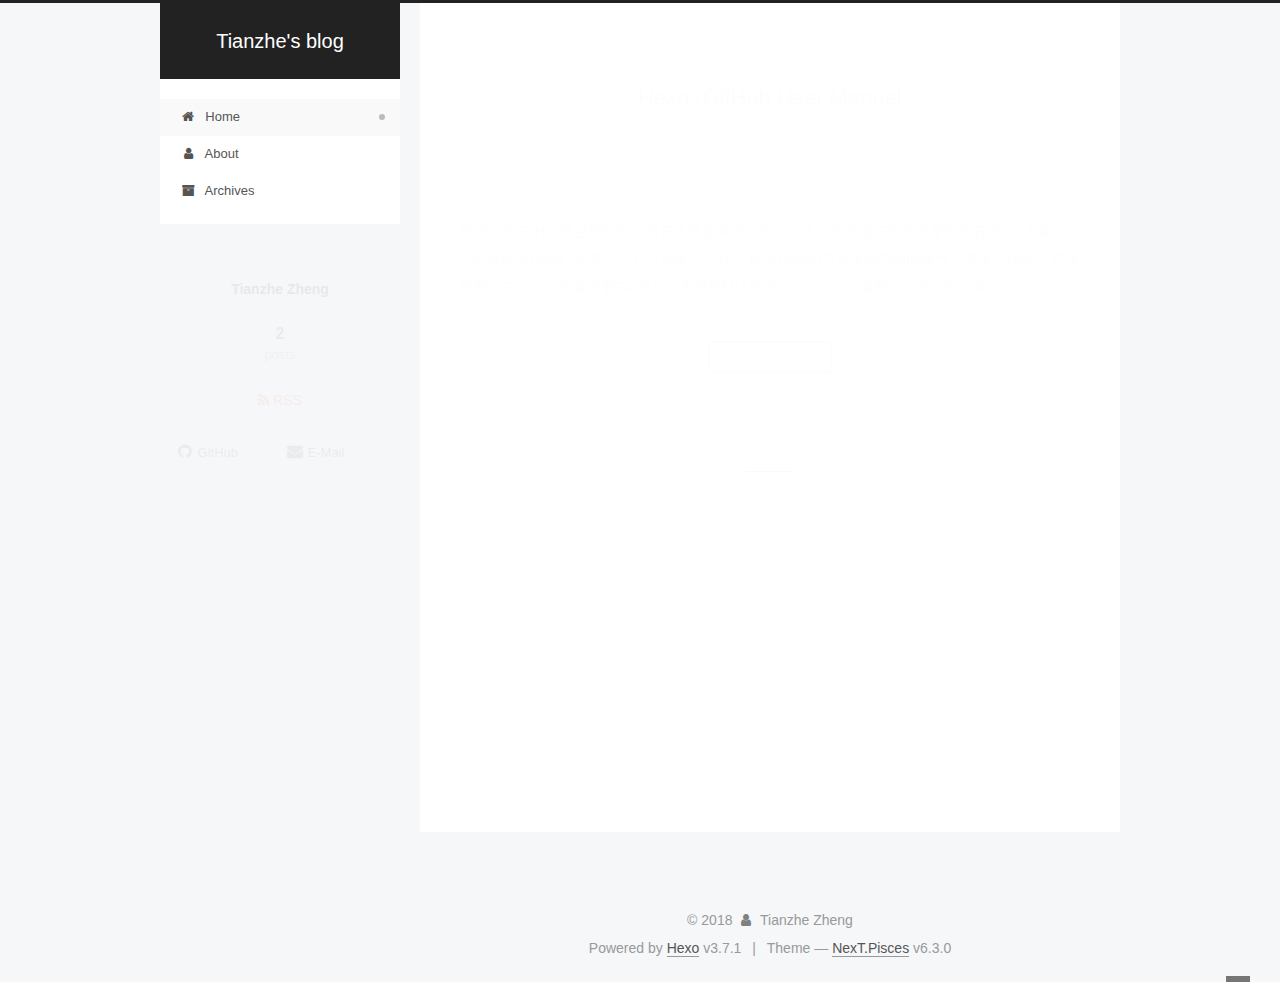
<file: index.html>
<!DOCTYPE html>












  


<html class="theme-next pisces use-motion" lang="en">
<head>
  <meta charset="UTF-8"/>
<meta http-equiv="X-UA-Compatible" content="IE=edge" />
<meta name="viewport" content="width=device-width, initial-scale=1, maximum-scale=2"/>
<meta name="theme-color" content="#222">












<meta http-equiv="Cache-Control" content="no-transform" />
<meta http-equiv="Cache-Control" content="no-siteapp" />






















<link href="/lib/font-awesome/css/font-awesome.min.css?v=4.6.2" rel="stylesheet" type="text/css" />

<link href="/css/main.css?v=6.3.0" rel="stylesheet" type="text/css" />


  <link rel="apple-touch-icon" sizes="180x180" href="/images/apple-touch-icon-next.png?v=6.3.0">


  <link rel="icon" type="image/png" sizes="32x32" href="/images/favicon-32x32-next.png?v=6.3.0">


  <link rel="icon" type="image/png" sizes="16x16" href="/images/favicon-16x16-next.png?v=6.3.0">


  <link rel="mask-icon" href="/images/logo.svg?v=6.3.0" color="#222">


  <link rel="manifest" href="/images/manifest.json">


  <meta name="msapplication-config" content="/images/browserconfig.xml" />







<script type="text/javascript" id="hexo.configurations">
  var NexT = window.NexT || {};
  var CONFIG = {
    root: '/',
    scheme: 'Pisces',
    version: '6.3.0',
    sidebar: {"position":"left","display":"post","offset":12,"b2t":false,"scrollpercent":false,"onmobile":false},
    fancybox: false,
    fastclick: false,
    lazyload: false,
    tabs: true,
    motion: {"enable":true,"async":false,"transition":{"post_block":"fadeIn","post_header":"slideDownIn","post_body":"slideDownIn","coll_header":"slideLeftIn","sidebar":"slideUpIn"}},
    algolia: {
      applicationID: '',
      apiKey: '',
      indexName: '',
      hits: {"per_page":10},
      labels: {"input_placeholder":"Search for Posts","hits_empty":"We didn't find any results for the search: ${query}","hits_stats":"${hits} results found in ${time} ms"}
    }
  };
</script>


  




  <meta property="og:type" content="website">
<meta property="og:title" content="Tianzhe&#39;s blog">
<meta property="og:url" content="http://yoursite.com/index.html">
<meta property="og:site_name" content="Tianzhe&#39;s blog">
<meta property="og:locale" content="en">
<meta name="twitter:card" content="summary">
<meta name="twitter:title" content="Tianzhe&#39;s blog">



  <link rel="alternate" href="/atom.xml" title="Tianzhe's blog" type="application/atom+xml" />




  <link rel="canonical" href="http://yoursite.com/"/>



<script type="text/javascript" id="page.configurations">
  CONFIG.page = {
    sidebar: "",
  };
</script>

  <title>Tianzhe's blog</title>
  









  <noscript>
  <style type="text/css">
    .use-motion .motion-element,
    .use-motion .brand,
    .use-motion .menu-item,
    .sidebar-inner,
    .use-motion .post-block,
    .use-motion .pagination,
    .use-motion .comments,
    .use-motion .post-header,
    .use-motion .post-body,
    .use-motion .collection-title { opacity: initial; }

    .use-motion .logo,
    .use-motion .site-title,
    .use-motion .site-subtitle {
      opacity: initial;
      top: initial;
    }

    .use-motion {
      .logo-line-before i { left: initial; }
      .logo-line-after i { right: initial; }
    }
  </style>
</noscript>

</head>

<body itemscope itemtype="http://schema.org/WebPage" lang="en">

  
  
    
  

  <div class="container sidebar-position-left 
  page-home">
    <div class="headband"></div>

    <header id="header" class="header" itemscope itemtype="http://schema.org/WPHeader">
      <div class="header-inner"><div class="site-brand-wrapper">
  <div class="site-meta ">
    

    <div class="custom-logo-site-title">
      <a href="/" class="brand" rel="start">
        <span class="logo-line-before"><i></i></span>
        <span class="site-title">Tianzhe's blog</span>
        <span class="logo-line-after"><i></i></span>
      </a>
    </div>
    
  </div>

  <div class="site-nav-toggle">
    <button aria-label="Toggle navigation bar">
      <span class="btn-bar"></span>
      <span class="btn-bar"></span>
      <span class="btn-bar"></span>
    </button>
  </div>
</div>



<nav class="site-nav">
  
    <ul id="menu" class="menu">
      
        
        
        
          
          <li class="menu-item menu-item-home menu-item-active">
    <a href="/" rel="section">
      <i class="menu-item-icon fa fa-fw fa-home"></i> <br />Home</a>
  </li>
        
        
        
          
          <li class="menu-item menu-item-about">
    <a href="/about/" rel="section">
      <i class="menu-item-icon fa fa-fw fa-user"></i> <br />About</a>
  </li>
        
        
        
          
          <li class="menu-item menu-item-archives">
    <a href="/archives/" rel="section">
      <i class="menu-item-icon fa fa-fw fa-archive"></i> <br />Archives</a>
  </li>

      
      
    </ul>
  

  

  
</nav>



  



</div>
    </header>

    


    <main id="main" class="main">
      <div class="main-inner">
        <div class="content-wrap">
          
            

          
          <div id="content" class="content">
            
  <section id="posts" class="posts-expand">
    
      

  

  
  
  

  

  <article class="post post-type-normal" itemscope itemtype="http://schema.org/Article">
  
  
  
  <div class="post-block">
    <link itemprop="mainEntityOfPage" href="http://yoursite.com/2018/06/13/Hexo+GitHub/">

    <span hidden itemprop="author" itemscope itemtype="http://schema.org/Person">
      <meta itemprop="name" content="Tianzhe Zheng">
      <meta itemprop="description" content="">
      <meta itemprop="image" content="/images/avatar.gif">
    </span>

    <span hidden itemprop="publisher" itemscope itemtype="http://schema.org/Organization">
      <meta itemprop="name" content="Tianzhe's blog">
    </span>

    
      <header class="post-header">

        
        
          <h1 class="post-title" itemprop="name headline">
                
                <a class="post-title-link" href="/2018/06/13/Hexo+GitHub/" itemprop="url">
                  Hexo+GitHub User Manuel
                </a>
              
            
          </h1>
        

        <div class="post-meta">
          <span class="post-time">

            
            
            

            
              <span class="post-meta-item-icon">
                <i class="fa fa-calendar-o"></i>
              </span>
              
                <span class="post-meta-item-text">Posted on</span>
              

              
                
              

              <time title="Created: 2018-06-13 19:16:37" itemprop="dateCreated datePublished" datetime="2018-06-13T19:16:37+08:00">2018-06-13</time>
            

            
              

              
                
                <span class="post-meta-divider">|</span>
                

                <span class="post-meta-item-icon">
                  <i class="fa fa-calendar-check-o"></i>
                </span>
                
                  <span class="post-meta-item-text">Edited on</span>
                
                <time title="Modified: 2018-06-14 15:59:38" itemprop="dateModified" datetime="2018-06-14T15:59:38+08:00">2018-06-14</time>
              
            
          </span>

          

          
            
          

          
          

          

          

          

        </div>
      </header>
    

    
    
    
    <div class="post-body" itemprop="articleBody">

      
      

      
        
          
          按理讲在GitHub被巨硬收购以后是不是该弃用GitHub，不过真的挺好用的还是先用着吧:)今天花了一点时间配置Hexo，记录一下自己的配置过程：
配置GitHub首先申请GitHub账号，具体过程略；  
在本地配置GitHub首先要下载Git,安装基本都是默认的就可以了。然后要配置一下SSH，具
          ...
          <!--noindex-->
          <div class="post-button text-center">
            <a class="btn" href="/2018/06/13/Hexo+GitHub/#more" rel="contents">
              Read more &raquo;
            </a>
          </div>
          <!--/noindex-->
        
      
    </div>

    

    
    
    

    

    

    

    <footer class="post-footer">
      

      

      

      
      
        <div class="post-eof"></div>
      
    </footer>
  </div>
  
  
  
  </article>


    
      

  

  
  
  

  

  <article class="post post-type-normal" itemscope itemtype="http://schema.org/Article">
  
  
  
  <div class="post-block">
    <link itemprop="mainEntityOfPage" href="http://yoursite.com/2018/06/13/hello-world/">

    <span hidden itemprop="author" itemscope itemtype="http://schema.org/Person">
      <meta itemprop="name" content="Tianzhe Zheng">
      <meta itemprop="description" content="">
      <meta itemprop="image" content="/images/avatar.gif">
    </span>

    <span hidden itemprop="publisher" itemscope itemtype="http://schema.org/Organization">
      <meta itemprop="name" content="Tianzhe's blog">
    </span>

    
      <header class="post-header">

        
        
          <h1 class="post-title" itemprop="name headline">
                
                <a class="post-title-link" href="/2018/06/13/hello-world/" itemprop="url">
                  Hello World
                </a>
              
            
          </h1>
        

        <div class="post-meta">
          <span class="post-time">

            
            
            

            
              <span class="post-meta-item-icon">
                <i class="fa fa-calendar-o"></i>
              </span>
              
                <span class="post-meta-item-text">Posted on</span>
              

              
                
              

              <time title="Created: 2018-06-13 16:32:33" itemprop="dateCreated datePublished" datetime="2018-06-13T16:32:33+08:00">2018-06-13</time>
            

            
          </span>

          

          
            
          

          
          

          

          

          

        </div>
      </header>
    

    
    
    
    <div class="post-body" itemprop="articleBody">

      
      

      
        
          
          Welcome to Hexo! This is your very first post. Check documentation for more info. If you get any problems when using Hexo, you can find the answer in 
          ...
          <!--noindex-->
          <div class="post-button text-center">
            <a class="btn" href="/2018/06/13/hello-world/#more" rel="contents">
              Read more &raquo;
            </a>
          </div>
          <!--/noindex-->
        
      
    </div>

    

    
    
    

    

    

    

    <footer class="post-footer">
      

      

      

      
      
        <div class="post-eof"></div>
      
    </footer>
  </div>
  
  
  
  </article>


    
  </section>

  


          </div>
          

        </div>
        
          
  
  <div class="sidebar-toggle">
    <div class="sidebar-toggle-line-wrap">
      <span class="sidebar-toggle-line sidebar-toggle-line-first"></span>
      <span class="sidebar-toggle-line sidebar-toggle-line-middle"></span>
      <span class="sidebar-toggle-line sidebar-toggle-line-last"></span>
    </div>
  </div>

  <aside id="sidebar" class="sidebar">
    
    <div class="sidebar-inner">

      

      

      <section class="site-overview-wrap sidebar-panel sidebar-panel-active">
        <div class="site-overview">
          <div class="site-author motion-element" itemprop="author" itemscope itemtype="http://schema.org/Person">
            
              <p class="site-author-name" itemprop="name">Tianzhe Zheng</p>
              <p class="site-description motion-element" itemprop="description"></p>
          </div>

          
            <nav class="site-state motion-element">
              
                <div class="site-state-item site-state-posts">
                
                  <a href="/archives/">
                
                    <span class="site-state-item-count">2</span>
                    <span class="site-state-item-name">posts</span>
                  </a>
                </div>
              

              

              
            </nav>
          

          
            <div class="feed-link motion-element">
              <a href="/atom.xml" rel="alternate">
                <i class="fa fa-rss"></i>
                RSS
              </a>
            </div>
          

          
            <div class="links-of-author motion-element">
              
                <span class="links-of-author-item">
                  <a href="https://github.com/tzzheng" target="_blank" title="GitHub"><i class="fa fa-fw fa-github"></i>GitHub</a>
                  
                </span>
              
                <span class="links-of-author-item">
                  <a href="mailto:tzzheng@caltech.edu" target="_blank" title="E-Mail"><i class="fa fa-fw fa-envelope"></i>E-Mail</a>
                  
                </span>
              
            </div>
          

          
          

          
          

          
            
          
          

        </div>
      </section>

      

      

    </div>
  </aside>


        
      </div>
    </main>

    <footer id="footer" class="footer">
      <div class="footer-inner">
        <div class="copyright">&copy; <span itemprop="copyrightYear">2018</span>
  <span class="with-love" id="animate">
    <i class="fa fa-user"></i>
  </span>
  <span class="author" itemprop="copyrightHolder">Tianzhe Zheng</span>

  

  
</div>




  <div class="powered-by">Powered by <a class="theme-link" target="_blank" href="https://hexo.io">Hexo</a> v3.7.1</div>



  <span class="post-meta-divider">|</span>



  <div class="theme-info">Theme &mdash; <a class="theme-link" target="_blank" href="https://github.com/theme-next/hexo-theme-next">NexT.Pisces</a> v6.3.0</div>




        








        
      </div>
    </footer>

    
      <div class="back-to-top">
        <i class="fa fa-arrow-up"></i>
        
      </div>
    

    

  </div>

  

<script type="text/javascript">
  if (Object.prototype.toString.call(window.Promise) !== '[object Function]') {
    window.Promise = null;
  }
</script>


























  
  
    <script type="text/javascript" src="/lib/jquery/index.js?v=2.1.3"></script>
  

  
  
    <script type="text/javascript" src="/lib/velocity/velocity.min.js?v=1.2.1"></script>
  

  
  
    <script type="text/javascript" src="/lib/velocity/velocity.ui.min.js?v=1.2.1"></script>
  


  


  <script type="text/javascript" src="/js/src/utils.js?v=6.3.0"></script>

  <script type="text/javascript" src="/js/src/motion.js?v=6.3.0"></script>



  
  


  <script type="text/javascript" src="/js/src/affix.js?v=6.3.0"></script>

  <script type="text/javascript" src="/js/src/schemes/pisces.js?v=6.3.0"></script>



  

  


  <script type="text/javascript" src="/js/src/bootstrap.js?v=6.3.0"></script>



  



	





  





  










  





  

  

  

  

  
  

  

  

  

  

  

</body>
</html>
</file>
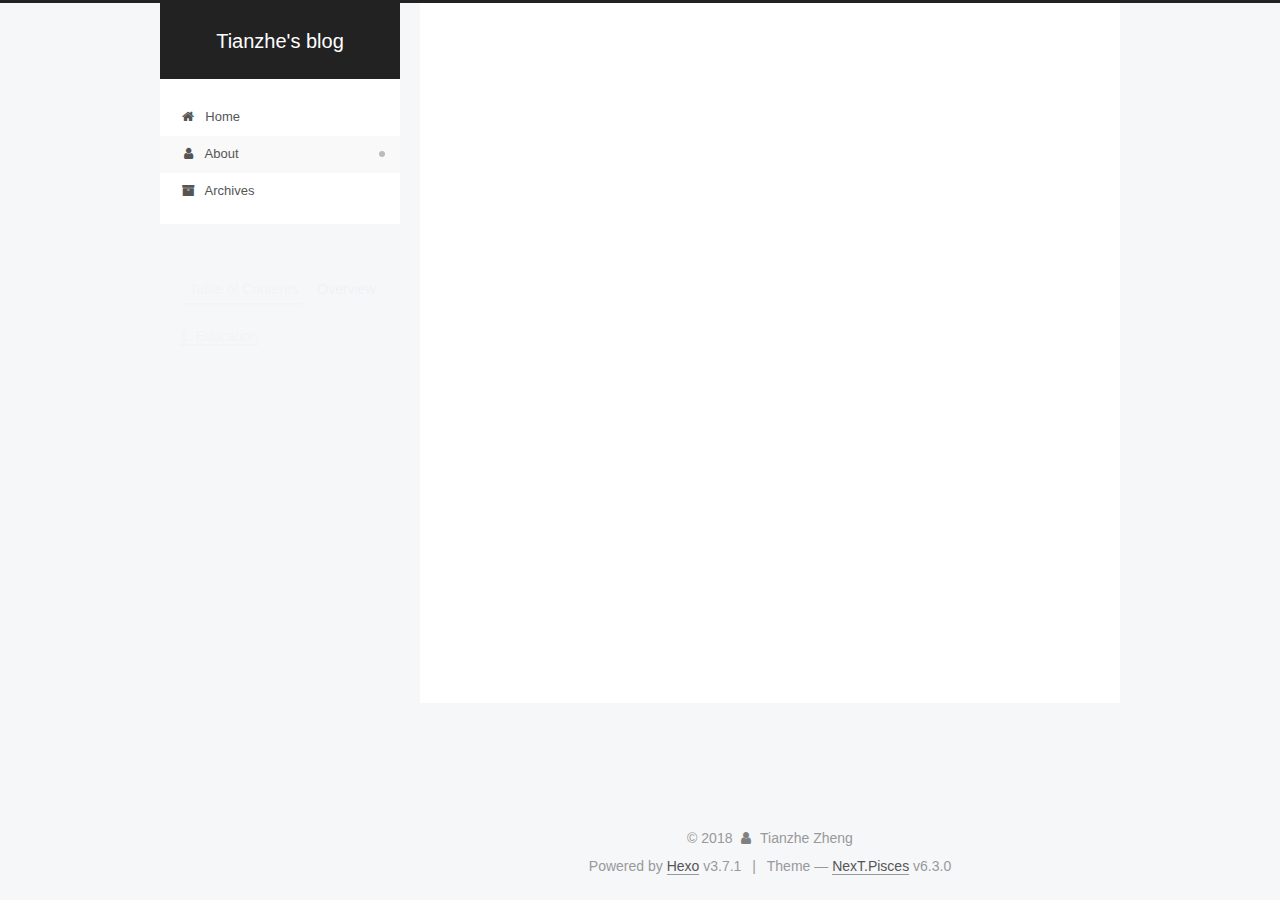
<file: about/index.html>
<!DOCTYPE html>












  


<html class="theme-next pisces use-motion" lang="en">
<head>
  <meta charset="UTF-8"/>
<meta http-equiv="X-UA-Compatible" content="IE=edge" />
<meta name="viewport" content="width=device-width, initial-scale=1, maximum-scale=2"/>
<meta name="theme-color" content="#222">












<meta http-equiv="Cache-Control" content="no-transform" />
<meta http-equiv="Cache-Control" content="no-siteapp" />






















<link href="/lib/font-awesome/css/font-awesome.min.css?v=4.6.2" rel="stylesheet" type="text/css" />

<link href="/css/main.css?v=6.3.0" rel="stylesheet" type="text/css" />


  <link rel="apple-touch-icon" sizes="180x180" href="/images/apple-touch-icon-next.png?v=6.3.0">


  <link rel="icon" type="image/png" sizes="32x32" href="/images/favicon-32x32-next.png?v=6.3.0">


  <link rel="icon" type="image/png" sizes="16x16" href="/images/favicon-16x16-next.png?v=6.3.0">


  <link rel="mask-icon" href="/images/logo.svg?v=6.3.0" color="#222">


  <link rel="manifest" href="/images/manifest.json">


  <meta name="msapplication-config" content="/images/browserconfig.xml" />







<script type="text/javascript" id="hexo.configurations">
  var NexT = window.NexT || {};
  var CONFIG = {
    root: '/',
    scheme: 'Pisces',
    version: '6.3.0',
    sidebar: {"position":"left","display":"post","offset":12,"b2t":false,"scrollpercent":false,"onmobile":false},
    fancybox: false,
    fastclick: false,
    lazyload: false,
    tabs: true,
    motion: {"enable":true,"async":false,"transition":{"post_block":"fadeIn","post_header":"slideDownIn","post_body":"slideDownIn","coll_header":"slideLeftIn","sidebar":"slideUpIn"}},
    algolia: {
      applicationID: '',
      apiKey: '',
      indexName: '',
      hits: {"per_page":10},
      labels: {"input_placeholder":"Search for Posts","hits_empty":"We didn't find any results for the search: ${query}","hits_stats":"${hits} results found in ${time} ms"}
    }
  };
</script>


  




  <meta name="description" content="My name is Tianzhe Zheng, a PhD student in Caltech major in applied physics. My interest is about photonics and devices. Education2014.9-2018.6 B.S in Physics, University of Science and Technology of">
<meta property="og:type" content="website">
<meta property="og:title" content="Me">
<meta property="og:url" content="http://yoursite.com/about/index.html">
<meta property="og:site_name" content="Tianzhe&#39;s blog">
<meta property="og:description" content="My name is Tianzhe Zheng, a PhD student in Caltech major in applied physics. My interest is about photonics and devices. Education2014.9-2018.6 B.S in Physics, University of Science and Technology of">
<meta property="og:locale" content="en">
<meta property="og:updated_time" content="2018-06-14T13:49:13.639Z">
<meta name="twitter:card" content="summary">
<meta name="twitter:title" content="Me">
<meta name="twitter:description" content="My name is Tianzhe Zheng, a PhD student in Caltech major in applied physics. My interest is about photonics and devices. Education2014.9-2018.6 B.S in Physics, University of Science and Technology of">


  


  <link rel="alternate" href="/atom.xml" title="Tianzhe's blog" type="application/atom+xml" />




  <link rel="canonical" href="http://yoursite.com/about/"/>



<script type="text/javascript" id="page.configurations">
  CONFIG.page = {
    sidebar: "",
  };
</script>

  <title>Me | Tianzhe's blog</title>
  









  <noscript>
  <style type="text/css">
    .use-motion .motion-element,
    .use-motion .brand,
    .use-motion .menu-item,
    .sidebar-inner,
    .use-motion .post-block,
    .use-motion .pagination,
    .use-motion .comments,
    .use-motion .post-header,
    .use-motion .post-body,
    .use-motion .collection-title { opacity: initial; }

    .use-motion .logo,
    .use-motion .site-title,
    .use-motion .site-subtitle {
      opacity: initial;
      top: initial;
    }

    .use-motion {
      .logo-line-before i { left: initial; }
      .logo-line-after i { right: initial; }
    }
  </style>
</noscript>

</head>

<body itemscope itemtype="http://schema.org/WebPage" lang="en">

  
  
    
  

  <div class="container sidebar-position-left page-post-detail">
    <div class="headband"></div>

    <header id="header" class="header" itemscope itemtype="http://schema.org/WPHeader">
      <div class="header-inner"><div class="site-brand-wrapper">
  <div class="site-meta ">
    

    <div class="custom-logo-site-title">
      <a href="/" class="brand" rel="start">
        <span class="logo-line-before"><i></i></span>
        <span class="site-title">Tianzhe's blog</span>
        <span class="logo-line-after"><i></i></span>
      </a>
    </div>
    
  </div>

  <div class="site-nav-toggle">
    <button aria-label="Toggle navigation bar">
      <span class="btn-bar"></span>
      <span class="btn-bar"></span>
      <span class="btn-bar"></span>
    </button>
  </div>
</div>



<nav class="site-nav">
  
    <ul id="menu" class="menu">
      
        
        
        
          
          <li class="menu-item menu-item-home">
    <a href="/" rel="section">
      <i class="menu-item-icon fa fa-fw fa-home"></i> <br />Home</a>
  </li>
        
        
        
          
          <li class="menu-item menu-item-about menu-item-active">
    <a href="/about/" rel="section">
      <i class="menu-item-icon fa fa-fw fa-user"></i> <br />About</a>
  </li>
        
        
        
          
          <li class="menu-item menu-item-archives">
    <a href="/archives/" rel="section">
      <i class="menu-item-icon fa fa-fw fa-archive"></i> <br />Archives</a>
  </li>

      
      
    </ul>
  

  

  
</nav>



  



</div>
    </header>

    


    <main id="main" class="main">
      <div class="main-inner">
        <div class="content-wrap">
          
            

    
    
      
      
    
      
      
    
      
      
    
    

  


          
          <div id="content" class="content">
            

  <div id="posts" class="posts-expand">
    
    
    
    <div class="post-block page">
      <header class="post-header">

<h1 class="post-title" itemprop="name headline">Me</h1>

<div class="post-meta">
  
  



</div>

</header>

      
      
      
      <div class="post-body">
        
        
          <p>My name is Tianzhe Zheng, a PhD student in Caltech major in applied physics. My interest is about photonics and devices.</p>
<h1 id="Education"><a href="#Education" class="headerlink" title="Education"></a>Education</h1><p>2014.9-2018.6 B.S in Physics, University of Science and Technology of China<br>2018.9-present Ph.D student in Applied Physics, California Institute of Technology</p>

        
      </div>
      
      
      
    </div>
    



    
    
    
  </div>


          </div>
          

  



        </div>
        
          
  
  <div class="sidebar-toggle">
    <div class="sidebar-toggle-line-wrap">
      <span class="sidebar-toggle-line sidebar-toggle-line-first"></span>
      <span class="sidebar-toggle-line sidebar-toggle-line-middle"></span>
      <span class="sidebar-toggle-line sidebar-toggle-line-last"></span>
    </div>
  </div>

  <aside id="sidebar" class="sidebar">
    
    <div class="sidebar-inner">

      

      
        <ul class="sidebar-nav motion-element">
          <li class="sidebar-nav-toc sidebar-nav-active" data-target="post-toc-wrap">
            Table of Contents
          </li>
          <li class="sidebar-nav-overview" data-target="site-overview-wrap">
            Overview
          </li>
        </ul>
      

      <section class="site-overview-wrap sidebar-panel">
        <div class="site-overview">
          <div class="site-author motion-element" itemprop="author" itemscope itemtype="http://schema.org/Person">
            
              <p class="site-author-name" itemprop="name">Tianzhe Zheng</p>
              <p class="site-description motion-element" itemprop="description"></p>
          </div>

          
            <nav class="site-state motion-element">
              
                <div class="site-state-item site-state-posts">
                
                  <a href="/archives/">
                
                    <span class="site-state-item-count">2</span>
                    <span class="site-state-item-name">posts</span>
                  </a>
                </div>
              

              

              
            </nav>
          

          
            <div class="feed-link motion-element">
              <a href="/atom.xml" rel="alternate">
                <i class="fa fa-rss"></i>
                RSS
              </a>
            </div>
          

          
            <div class="links-of-author motion-element">
              
                <span class="links-of-author-item">
                  <a href="https://github.com/tzzheng" target="_blank" title="GitHub"><i class="fa fa-fw fa-github"></i>GitHub</a>
                  
                </span>
              
                <span class="links-of-author-item">
                  <a href="mailto:tzzheng@caltech.edu" target="_blank" title="E-Mail"><i class="fa fa-fw fa-envelope"></i>E-Mail</a>
                  
                </span>
              
            </div>
          

          
          

          
          

          
            
          
          

        </div>
      </section>

      
      <!--noindex-->
        <section class="post-toc-wrap motion-element sidebar-panel sidebar-panel-active">
          <div class="post-toc">

            
              
            

            
              <div class="post-toc-content"><ol class="nav"><li class="nav-item nav-level-1"><a class="nav-link" href="#Education"><span class="nav-number">1.</span> <span class="nav-text">Education</span></a></li></ol></div>
            

          </div>
        </section>
      <!--/noindex-->
      

      

    </div>
  </aside>


        
      </div>
    </main>

    <footer id="footer" class="footer">
      <div class="footer-inner">
        <div class="copyright">&copy; <span itemprop="copyrightYear">2018</span>
  <span class="with-love" id="animate">
    <i class="fa fa-user"></i>
  </span>
  <span class="author" itemprop="copyrightHolder">Tianzhe Zheng</span>

  

  
</div>




  <div class="powered-by">Powered by <a class="theme-link" target="_blank" href="https://hexo.io">Hexo</a> v3.7.1</div>



  <span class="post-meta-divider">|</span>



  <div class="theme-info">Theme &mdash; <a class="theme-link" target="_blank" href="https://github.com/theme-next/hexo-theme-next">NexT.Pisces</a> v6.3.0</div>




        








        
      </div>
    </footer>

    
      <div class="back-to-top">
        <i class="fa fa-arrow-up"></i>
        
      </div>
    

    

  </div>

  

<script type="text/javascript">
  if (Object.prototype.toString.call(window.Promise) !== '[object Function]') {
    window.Promise = null;
  }
</script>


























  
  
    <script type="text/javascript" src="/lib/jquery/index.js?v=2.1.3"></script>
  

  
  
    <script type="text/javascript" src="/lib/velocity/velocity.min.js?v=1.2.1"></script>
  

  
  
    <script type="text/javascript" src="/lib/velocity/velocity.ui.min.js?v=1.2.1"></script>
  


  


  <script type="text/javascript" src="/js/src/utils.js?v=6.3.0"></script>

  <script type="text/javascript" src="/js/src/motion.js?v=6.3.0"></script>



  
  


  <script type="text/javascript" src="/js/src/affix.js?v=6.3.0"></script>

  <script type="text/javascript" src="/js/src/schemes/pisces.js?v=6.3.0"></script>



  
  <script type="text/javascript" src="/js/src/scrollspy.js?v=6.3.0"></script>
<script type="text/javascript" src="/js/src/post-details.js?v=6.3.0"></script>



  


  <script type="text/javascript" src="/js/src/bootstrap.js?v=6.3.0"></script>



  



	





  





  










  





  

  

  

  

  
  

  

  

  

  

  

</body>
</html>
</file>
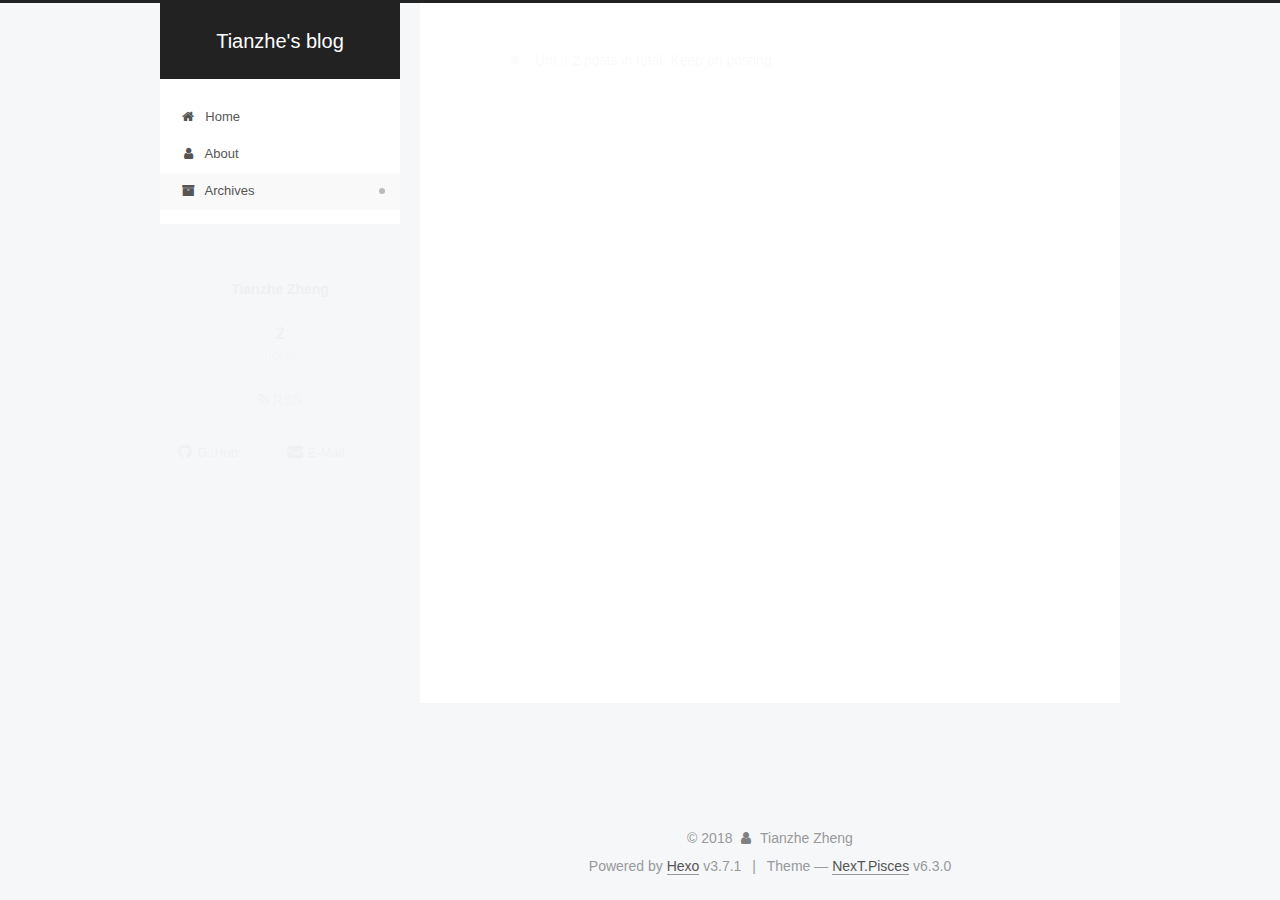
<file: archives/index.html>
<!DOCTYPE html>












  


<html class="theme-next pisces use-motion" lang="en">
<head>
  <meta charset="UTF-8"/>
<meta http-equiv="X-UA-Compatible" content="IE=edge" />
<meta name="viewport" content="width=device-width, initial-scale=1, maximum-scale=2"/>
<meta name="theme-color" content="#222">












<meta http-equiv="Cache-Control" content="no-transform" />
<meta http-equiv="Cache-Control" content="no-siteapp" />






















<link href="/lib/font-awesome/css/font-awesome.min.css?v=4.6.2" rel="stylesheet" type="text/css" />

<link href="/css/main.css?v=6.3.0" rel="stylesheet" type="text/css" />


  <link rel="apple-touch-icon" sizes="180x180" href="/images/apple-touch-icon-next.png?v=6.3.0">


  <link rel="icon" type="image/png" sizes="32x32" href="/images/favicon-32x32-next.png?v=6.3.0">


  <link rel="icon" type="image/png" sizes="16x16" href="/images/favicon-16x16-next.png?v=6.3.0">


  <link rel="mask-icon" href="/images/logo.svg?v=6.3.0" color="#222">


  <link rel="manifest" href="/images/manifest.json">


  <meta name="msapplication-config" content="/images/browserconfig.xml" />







<script type="text/javascript" id="hexo.configurations">
  var NexT = window.NexT || {};
  var CONFIG = {
    root: '/',
    scheme: 'Pisces',
    version: '6.3.0',
    sidebar: {"position":"left","display":"post","offset":12,"b2t":false,"scrollpercent":false,"onmobile":false},
    fancybox: false,
    fastclick: false,
    lazyload: false,
    tabs: true,
    motion: {"enable":true,"async":false,"transition":{"post_block":"fadeIn","post_header":"slideDownIn","post_body":"slideDownIn","coll_header":"slideLeftIn","sidebar":"slideUpIn"}},
    algolia: {
      applicationID: '',
      apiKey: '',
      indexName: '',
      hits: {"per_page":10},
      labels: {"input_placeholder":"Search for Posts","hits_empty":"We didn't find any results for the search: ${query}","hits_stats":"${hits} results found in ${time} ms"}
    }
  };
</script>


  




  <meta property="og:type" content="website">
<meta property="og:title" content="Tianzhe&#39;s blog">
<meta property="og:url" content="http://yoursite.com/archives/index.html">
<meta property="og:site_name" content="Tianzhe&#39;s blog">
<meta property="og:locale" content="en">
<meta name="twitter:card" content="summary">
<meta name="twitter:title" content="Tianzhe&#39;s blog">



  <link rel="alternate" href="/atom.xml" title="Tianzhe's blog" type="application/atom+xml" />




  <link rel="canonical" href="http://yoursite.com/archives/"/>



<script type="text/javascript" id="page.configurations">
  CONFIG.page = {
    sidebar: "",
  };
</script>

  <title>Archive | Tianzhe's blog</title>
  









  <noscript>
  <style type="text/css">
    .use-motion .motion-element,
    .use-motion .brand,
    .use-motion .menu-item,
    .sidebar-inner,
    .use-motion .post-block,
    .use-motion .pagination,
    .use-motion .comments,
    .use-motion .post-header,
    .use-motion .post-body,
    .use-motion .collection-title { opacity: initial; }

    .use-motion .logo,
    .use-motion .site-title,
    .use-motion .site-subtitle {
      opacity: initial;
      top: initial;
    }

    .use-motion {
      .logo-line-before i { left: initial; }
      .logo-line-after i { right: initial; }
    }
  </style>
</noscript>

</head>

<body itemscope itemtype="http://schema.org/WebPage" lang="en">

  
  
    
  

  <div class="container sidebar-position-left page-archive">
    <div class="headband"></div>

    <header id="header" class="header" itemscope itemtype="http://schema.org/WPHeader">
      <div class="header-inner"><div class="site-brand-wrapper">
  <div class="site-meta ">
    

    <div class="custom-logo-site-title">
      <a href="/" class="brand" rel="start">
        <span class="logo-line-before"><i></i></span>
        <span class="site-title">Tianzhe's blog</span>
        <span class="logo-line-after"><i></i></span>
      </a>
    </div>
    
  </div>

  <div class="site-nav-toggle">
    <button aria-label="Toggle navigation bar">
      <span class="btn-bar"></span>
      <span class="btn-bar"></span>
      <span class="btn-bar"></span>
    </button>
  </div>
</div>



<nav class="site-nav">
  
    <ul id="menu" class="menu">
      
        
        
        
          
          <li class="menu-item menu-item-home">
    <a href="/" rel="section">
      <i class="menu-item-icon fa fa-fw fa-home"></i> <br />Home</a>
  </li>
        
        
        
          
          <li class="menu-item menu-item-about">
    <a href="/about/" rel="section">
      <i class="menu-item-icon fa fa-fw fa-user"></i> <br />About</a>
  </li>
        
        
        
          
          <li class="menu-item menu-item-archives menu-item-active">
    <a href="/archives/" rel="section">
      <i class="menu-item-icon fa fa-fw fa-archive"></i> <br />Archives</a>
  </li>

      
      
    </ul>
  

  

  
</nav>



  



</div>
    </header>

    


    <main id="main" class="main">
      <div class="main-inner">
        <div class="content-wrap">
          
            

    
    
      
      
    
      
      
    
      
      
    
    

  


          
          <div id="content" class="content">
            

  
  
  
  <div class="post-block archive">
    <div id="posts" class="posts-collapse">
      <span class="archive-move-on"></span>

      
      <span class="archive-page-counter">
        
        
        
          
        
        Um..! 2 posts in total. Keep on posting.
      </span>
      

      

        
        
        

        
          
          <div class="collection-title">
            <h1 class="archive-year" id="archive-year-2018">2018</h1>
          </div>
        
        

        

  <article class="post post-type-normal" itemscope itemtype="http://schema.org/Article">
    <header class="post-header">

      <h2 class="post-title">
        
            <a class="post-title-link" href="/2018/06/13/Hexo+GitHub/" itemprop="url">
              
                <span itemprop="name">Hexo+GitHub User Manuel</span>
              
            </a>
        
      </h2>

      <div class="post-meta">
        <time class="post-time" itemprop="dateCreated"
              datetime="2018-06-13T19:16:37+08:00"
              content="2018-06-13" >
          06-13
        </time>
      </div>

    </header>
  </article>



      

        
        
        

        
        

        

  <article class="post post-type-normal" itemscope itemtype="http://schema.org/Article">
    <header class="post-header">

      <h2 class="post-title">
        
            <a class="post-title-link" href="/2018/06/13/hello-world/" itemprop="url">
              
                <span itemprop="name">Hello World</span>
              
            </a>
        
      </h2>

      <div class="post-meta">
        <time class="post-time" itemprop="dateCreated"
              datetime="2018-06-13T16:32:33+08:00"
              content="2018-06-13" >
          06-13
        </time>
      </div>

    </header>
  </article>



      

    </div>
  </div>
  
  
  

  



          </div>
          

        </div>
        
          
  
  <div class="sidebar-toggle">
    <div class="sidebar-toggle-line-wrap">
      <span class="sidebar-toggle-line sidebar-toggle-line-first"></span>
      <span class="sidebar-toggle-line sidebar-toggle-line-middle"></span>
      <span class="sidebar-toggle-line sidebar-toggle-line-last"></span>
    </div>
  </div>

  <aside id="sidebar" class="sidebar">
    
    <div class="sidebar-inner">

      

      

      <section class="site-overview-wrap sidebar-panel sidebar-panel-active">
        <div class="site-overview">
          <div class="site-author motion-element" itemprop="author" itemscope itemtype="http://schema.org/Person">
            
              <p class="site-author-name" itemprop="name">Tianzhe Zheng</p>
              <p class="site-description motion-element" itemprop="description"></p>
          </div>

          
            <nav class="site-state motion-element">
              
                <div class="site-state-item site-state-posts">
                
                  <a href="/archives/">
                
                    <span class="site-state-item-count">2</span>
                    <span class="site-state-item-name">posts</span>
                  </a>
                </div>
              

              

              
            </nav>
          

          
            <div class="feed-link motion-element">
              <a href="/atom.xml" rel="alternate">
                <i class="fa fa-rss"></i>
                RSS
              </a>
            </div>
          

          
            <div class="links-of-author motion-element">
              
                <span class="links-of-author-item">
                  <a href="https://github.com/tzzheng" target="_blank" title="GitHub"><i class="fa fa-fw fa-github"></i>GitHub</a>
                  
                </span>
              
                <span class="links-of-author-item">
                  <a href="mailto:tzzheng@caltech.edu" target="_blank" title="E-Mail"><i class="fa fa-fw fa-envelope"></i>E-Mail</a>
                  
                </span>
              
            </div>
          

          
          

          
          

          
            
          
          

        </div>
      </section>

      

      

    </div>
  </aside>


        
      </div>
    </main>

    <footer id="footer" class="footer">
      <div class="footer-inner">
        <div class="copyright">&copy; <span itemprop="copyrightYear">2018</span>
  <span class="with-love" id="animate">
    <i class="fa fa-user"></i>
  </span>
  <span class="author" itemprop="copyrightHolder">Tianzhe Zheng</span>

  

  
</div>




  <div class="powered-by">Powered by <a class="theme-link" target="_blank" href="https://hexo.io">Hexo</a> v3.7.1</div>



  <span class="post-meta-divider">|</span>



  <div class="theme-info">Theme &mdash; <a class="theme-link" target="_blank" href="https://github.com/theme-next/hexo-theme-next">NexT.Pisces</a> v6.3.0</div>




        








        
      </div>
    </footer>

    
      <div class="back-to-top">
        <i class="fa fa-arrow-up"></i>
        
      </div>
    

    

  </div>

  

<script type="text/javascript">
  if (Object.prototype.toString.call(window.Promise) !== '[object Function]') {
    window.Promise = null;
  }
</script>


























  
  
    <script type="text/javascript" src="/lib/jquery/index.js?v=2.1.3"></script>
  

  
  
    <script type="text/javascript" src="/lib/velocity/velocity.min.js?v=1.2.1"></script>
  

  
  
    <script type="text/javascript" src="/lib/velocity/velocity.ui.min.js?v=1.2.1"></script>
  


  


  <script type="text/javascript" src="/js/src/utils.js?v=6.3.0"></script>

  <script type="text/javascript" src="/js/src/motion.js?v=6.3.0"></script>



  
  


  <script type="text/javascript" src="/js/src/affix.js?v=6.3.0"></script>

  <script type="text/javascript" src="/js/src/schemes/pisces.js?v=6.3.0"></script>



  

  


  <script type="text/javascript" src="/js/src/bootstrap.js?v=6.3.0"></script>



  



	





  





  










  





  

  

  

  

  
  

  

  

  

  

  

</body>
</html>
</file>
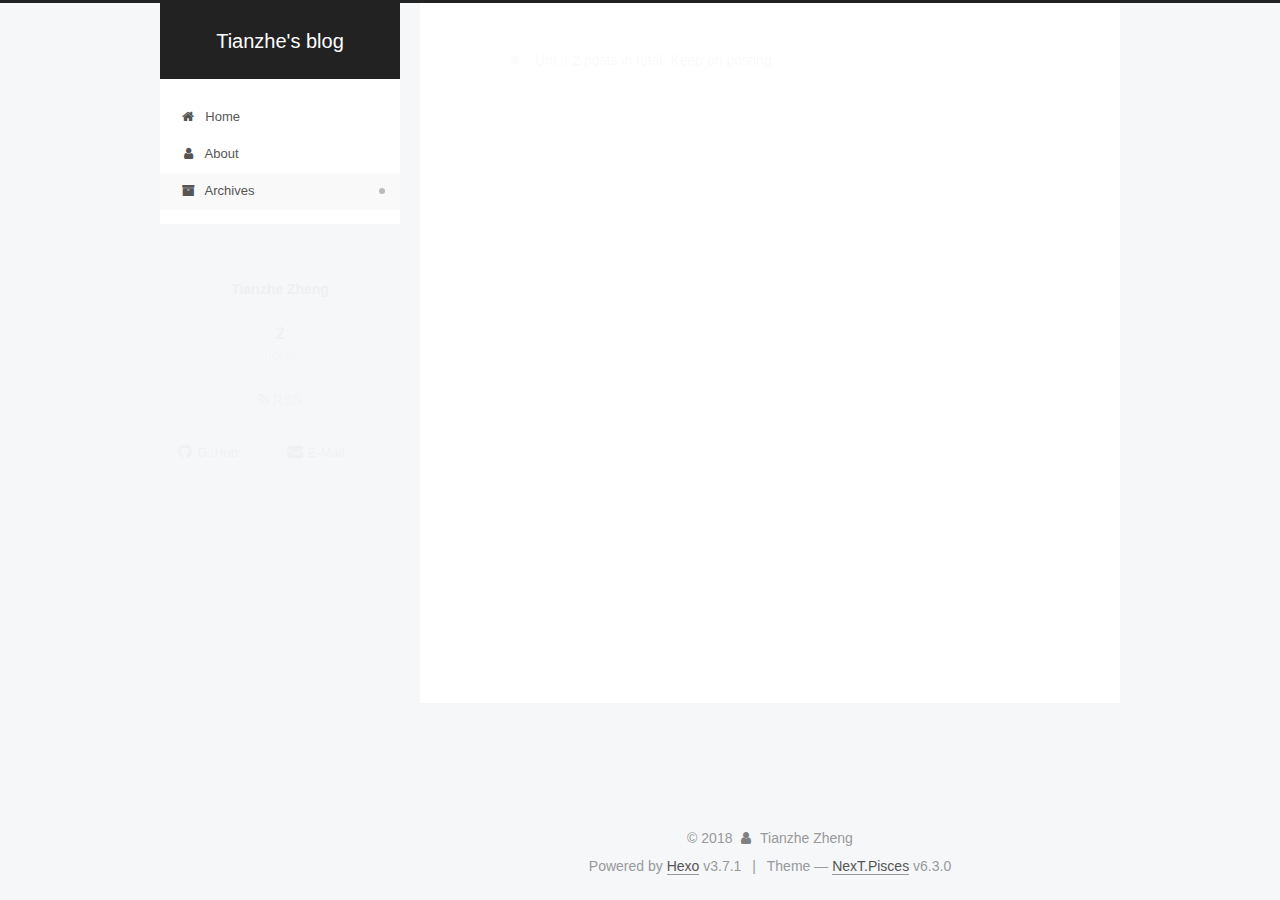
<file: archives/2018/index.html>
<!DOCTYPE html>












  


<html class="theme-next pisces use-motion" lang="en">
<head>
  <meta charset="UTF-8"/>
<meta http-equiv="X-UA-Compatible" content="IE=edge" />
<meta name="viewport" content="width=device-width, initial-scale=1, maximum-scale=2"/>
<meta name="theme-color" content="#222">












<meta http-equiv="Cache-Control" content="no-transform" />
<meta http-equiv="Cache-Control" content="no-siteapp" />






















<link href="/lib/font-awesome/css/font-awesome.min.css?v=4.6.2" rel="stylesheet" type="text/css" />

<link href="/css/main.css?v=6.3.0" rel="stylesheet" type="text/css" />


  <link rel="apple-touch-icon" sizes="180x180" href="/images/apple-touch-icon-next.png?v=6.3.0">


  <link rel="icon" type="image/png" sizes="32x32" href="/images/favicon-32x32-next.png?v=6.3.0">


  <link rel="icon" type="image/png" sizes="16x16" href="/images/favicon-16x16-next.png?v=6.3.0">


  <link rel="mask-icon" href="/images/logo.svg?v=6.3.0" color="#222">


  <link rel="manifest" href="/images/manifest.json">


  <meta name="msapplication-config" content="/images/browserconfig.xml" />







<script type="text/javascript" id="hexo.configurations">
  var NexT = window.NexT || {};
  var CONFIG = {
    root: '/',
    scheme: 'Pisces',
    version: '6.3.0',
    sidebar: {"position":"left","display":"post","offset":12,"b2t":false,"scrollpercent":false,"onmobile":false},
    fancybox: false,
    fastclick: false,
    lazyload: false,
    tabs: true,
    motion: {"enable":true,"async":false,"transition":{"post_block":"fadeIn","post_header":"slideDownIn","post_body":"slideDownIn","coll_header":"slideLeftIn","sidebar":"slideUpIn"}},
    algolia: {
      applicationID: '',
      apiKey: '',
      indexName: '',
      hits: {"per_page":10},
      labels: {"input_placeholder":"Search for Posts","hits_empty":"We didn't find any results for the search: ${query}","hits_stats":"${hits} results found in ${time} ms"}
    }
  };
</script>


  




  <meta property="og:type" content="website">
<meta property="og:title" content="Tianzhe&#39;s blog">
<meta property="og:url" content="http://yoursite.com/archives/2018/index.html">
<meta property="og:site_name" content="Tianzhe&#39;s blog">
<meta property="og:locale" content="en">
<meta name="twitter:card" content="summary">
<meta name="twitter:title" content="Tianzhe&#39;s blog">



  <link rel="alternate" href="/atom.xml" title="Tianzhe's blog" type="application/atom+xml" />




  <link rel="canonical" href="http://yoursite.com/archives/2018/"/>



<script type="text/javascript" id="page.configurations">
  CONFIG.page = {
    sidebar: "",
  };
</script>

  <title>Archive | Tianzhe's blog</title>
  









  <noscript>
  <style type="text/css">
    .use-motion .motion-element,
    .use-motion .brand,
    .use-motion .menu-item,
    .sidebar-inner,
    .use-motion .post-block,
    .use-motion .pagination,
    .use-motion .comments,
    .use-motion .post-header,
    .use-motion .post-body,
    .use-motion .collection-title { opacity: initial; }

    .use-motion .logo,
    .use-motion .site-title,
    .use-motion .site-subtitle {
      opacity: initial;
      top: initial;
    }

    .use-motion {
      .logo-line-before i { left: initial; }
      .logo-line-after i { right: initial; }
    }
  </style>
</noscript>

</head>

<body itemscope itemtype="http://schema.org/WebPage" lang="en">

  
  
    
  

  <div class="container sidebar-position-left page-archive">
    <div class="headband"></div>

    <header id="header" class="header" itemscope itemtype="http://schema.org/WPHeader">
      <div class="header-inner"><div class="site-brand-wrapper">
  <div class="site-meta ">
    

    <div class="custom-logo-site-title">
      <a href="/" class="brand" rel="start">
        <span class="logo-line-before"><i></i></span>
        <span class="site-title">Tianzhe's blog</span>
        <span class="logo-line-after"><i></i></span>
      </a>
    </div>
    
  </div>

  <div class="site-nav-toggle">
    <button aria-label="Toggle navigation bar">
      <span class="btn-bar"></span>
      <span class="btn-bar"></span>
      <span class="btn-bar"></span>
    </button>
  </div>
</div>



<nav class="site-nav">
  
    <ul id="menu" class="menu">
      
        
        
        
          
          <li class="menu-item menu-item-home">
    <a href="/" rel="section">
      <i class="menu-item-icon fa fa-fw fa-home"></i> <br />Home</a>
  </li>
        
        
        
          
          <li class="menu-item menu-item-about">
    <a href="/about/" rel="section">
      <i class="menu-item-icon fa fa-fw fa-user"></i> <br />About</a>
  </li>
        
        
        
          
          <li class="menu-item menu-item-archives menu-item-active">
    <a href="/archives/" rel="section">
      <i class="menu-item-icon fa fa-fw fa-archive"></i> <br />Archives</a>
  </li>

      
      
    </ul>
  

  

  
</nav>



  



</div>
    </header>

    


    <main id="main" class="main">
      <div class="main-inner">
        <div class="content-wrap">
          
            

    
    
      
      
    
      
      
    
      
      
    
    

  


          
          <div id="content" class="content">
            

  
  
  
  <div class="post-block archive">
    <div id="posts" class="posts-collapse">
      <span class="archive-move-on"></span>

      
      <span class="archive-page-counter">
        
        
        
          
        
        Um..! 2 posts in total. Keep on posting.
      </span>
      

      

        
        
        

        
          
          <div class="collection-title">
            <h1 class="archive-year" id="archive-year-2018">2018</h1>
          </div>
        
        

        

  <article class="post post-type-normal" itemscope itemtype="http://schema.org/Article">
    <header class="post-header">

      <h2 class="post-title">
        
            <a class="post-title-link" href="/2018/06/13/Hexo+GitHub/" itemprop="url">
              
                <span itemprop="name">Hexo+GitHub User Manuel</span>
              
            </a>
        
      </h2>

      <div class="post-meta">
        <time class="post-time" itemprop="dateCreated"
              datetime="2018-06-13T19:16:37+08:00"
              content="2018-06-13" >
          06-13
        </time>
      </div>

    </header>
  </article>



      

        
        
        

        
        

        

  <article class="post post-type-normal" itemscope itemtype="http://schema.org/Article">
    <header class="post-header">

      <h2 class="post-title">
        
            <a class="post-title-link" href="/2018/06/13/hello-world/" itemprop="url">
              
                <span itemprop="name">Hello World</span>
              
            </a>
        
      </h2>

      <div class="post-meta">
        <time class="post-time" itemprop="dateCreated"
              datetime="2018-06-13T16:32:33+08:00"
              content="2018-06-13" >
          06-13
        </time>
      </div>

    </header>
  </article>



      

    </div>
  </div>
  
  
  

  



          </div>
          

        </div>
        
          
  
  <div class="sidebar-toggle">
    <div class="sidebar-toggle-line-wrap">
      <span class="sidebar-toggle-line sidebar-toggle-line-first"></span>
      <span class="sidebar-toggle-line sidebar-toggle-line-middle"></span>
      <span class="sidebar-toggle-line sidebar-toggle-line-last"></span>
    </div>
  </div>

  <aside id="sidebar" class="sidebar">
    
    <div class="sidebar-inner">

      

      

      <section class="site-overview-wrap sidebar-panel sidebar-panel-active">
        <div class="site-overview">
          <div class="site-author motion-element" itemprop="author" itemscope itemtype="http://schema.org/Person">
            
              <p class="site-author-name" itemprop="name">Tianzhe Zheng</p>
              <p class="site-description motion-element" itemprop="description"></p>
          </div>

          
            <nav class="site-state motion-element">
              
                <div class="site-state-item site-state-posts">
                
                  <a href="/archives/">
                
                    <span class="site-state-item-count">2</span>
                    <span class="site-state-item-name">posts</span>
                  </a>
                </div>
              

              

              
            </nav>
          

          
            <div class="feed-link motion-element">
              <a href="/atom.xml" rel="alternate">
                <i class="fa fa-rss"></i>
                RSS
              </a>
            </div>
          

          
            <div class="links-of-author motion-element">
              
                <span class="links-of-author-item">
                  <a href="https://github.com/tzzheng" target="_blank" title="GitHub"><i class="fa fa-fw fa-github"></i>GitHub</a>
                  
                </span>
              
                <span class="links-of-author-item">
                  <a href="mailto:tzzheng@caltech.edu" target="_blank" title="E-Mail"><i class="fa fa-fw fa-envelope"></i>E-Mail</a>
                  
                </span>
              
            </div>
          

          
          

          
          

          
            
          
          

        </div>
      </section>

      

      

    </div>
  </aside>


        
      </div>
    </main>

    <footer id="footer" class="footer">
      <div class="footer-inner">
        <div class="copyright">&copy; <span itemprop="copyrightYear">2018</span>
  <span class="with-love" id="animate">
    <i class="fa fa-user"></i>
  </span>
  <span class="author" itemprop="copyrightHolder">Tianzhe Zheng</span>

  

  
</div>




  <div class="powered-by">Powered by <a class="theme-link" target="_blank" href="https://hexo.io">Hexo</a> v3.7.1</div>



  <span class="post-meta-divider">|</span>



  <div class="theme-info">Theme &mdash; <a class="theme-link" target="_blank" href="https://github.com/theme-next/hexo-theme-next">NexT.Pisces</a> v6.3.0</div>




        








        
      </div>
    </footer>

    
      <div class="back-to-top">
        <i class="fa fa-arrow-up"></i>
        
      </div>
    

    

  </div>

  

<script type="text/javascript">
  if (Object.prototype.toString.call(window.Promise) !== '[object Function]') {
    window.Promise = null;
  }
</script>


























  
  
    <script type="text/javascript" src="/lib/jquery/index.js?v=2.1.3"></script>
  

  
  
    <script type="text/javascript" src="/lib/velocity/velocity.min.js?v=1.2.1"></script>
  

  
  
    <script type="text/javascript" src="/lib/velocity/velocity.ui.min.js?v=1.2.1"></script>
  


  


  <script type="text/javascript" src="/js/src/utils.js?v=6.3.0"></script>

  <script type="text/javascript" src="/js/src/motion.js?v=6.3.0"></script>



  
  


  <script type="text/javascript" src="/js/src/affix.js?v=6.3.0"></script>

  <script type="text/javascript" src="/js/src/schemes/pisces.js?v=6.3.0"></script>



  

  


  <script type="text/javascript" src="/js/src/bootstrap.js?v=6.3.0"></script>



  



	





  





  










  





  

  

  

  

  
  

  

  

  

  

  

</body>
</html>
</file>
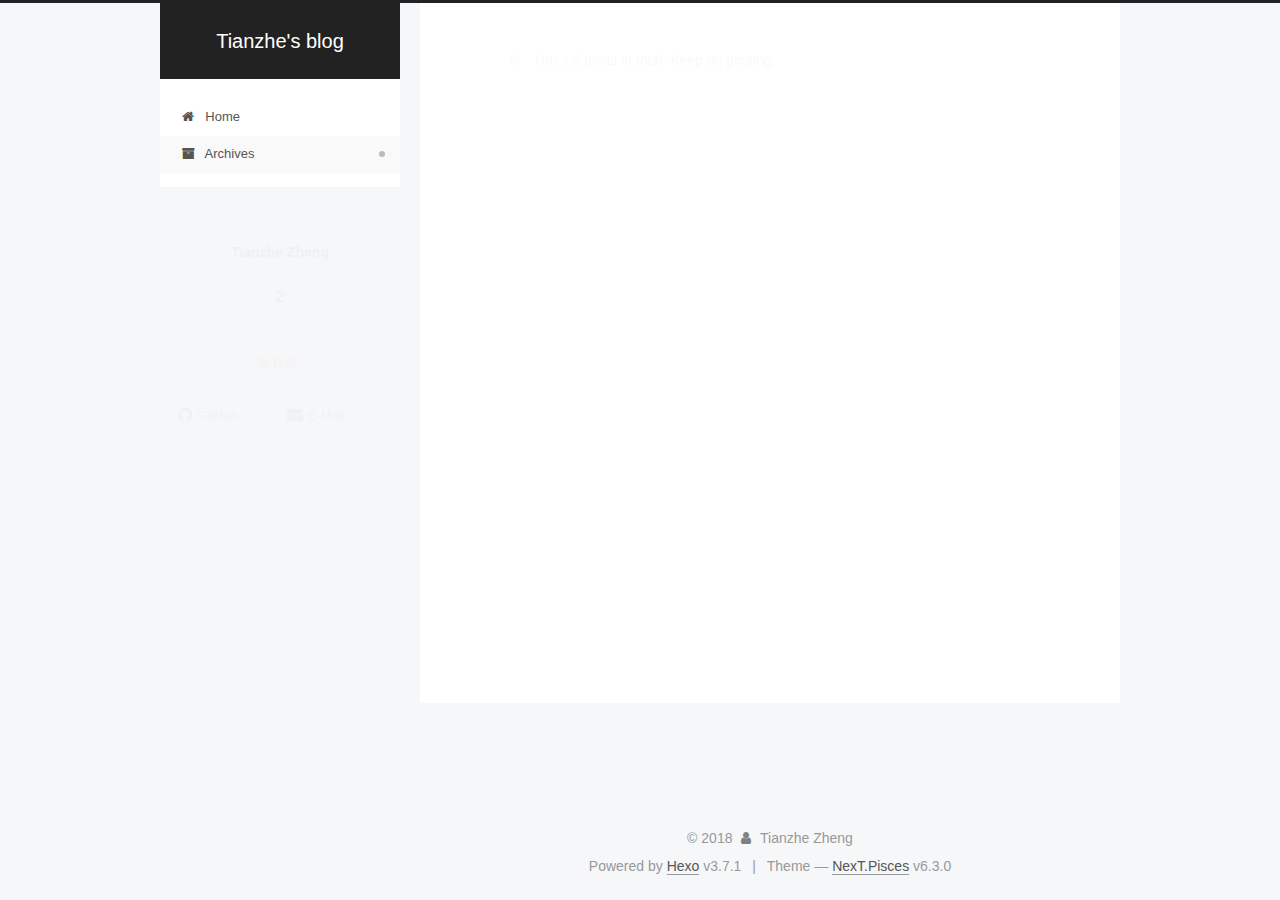
<file: archives/2018/06/index.html>
<!DOCTYPE html>












  


<html class="theme-next pisces use-motion" lang="en">
<head>
  <meta charset="UTF-8"/>
<meta http-equiv="X-UA-Compatible" content="IE=edge" />
<meta name="viewport" content="width=device-width, initial-scale=1, maximum-scale=2"/>
<meta name="theme-color" content="#222">












<meta http-equiv="Cache-Control" content="no-transform" />
<meta http-equiv="Cache-Control" content="no-siteapp" />






















<link href="/lib/font-awesome/css/font-awesome.min.css?v=4.6.2" rel="stylesheet" type="text/css" />

<link href="/css/main.css?v=6.3.0" rel="stylesheet" type="text/css" />


  <link rel="apple-touch-icon" sizes="180x180" href="/images/apple-touch-icon-next.png?v=6.3.0">


  <link rel="icon" type="image/png" sizes="32x32" href="/images/favicon-32x32-next.png?v=6.3.0">


  <link rel="icon" type="image/png" sizes="16x16" href="/images/favicon-16x16-next.png?v=6.3.0">


  <link rel="mask-icon" href="/images/logo.svg?v=6.3.0" color="#222">


  <link rel="manifest" href="/images/manifest.json">


  <meta name="msapplication-config" content="/images/browserconfig.xml" />







<script type="text/javascript" id="hexo.configurations">
  var NexT = window.NexT || {};
  var CONFIG = {
    root: '/',
    scheme: 'Pisces',
    version: '6.3.0',
    sidebar: {"position":"left","display":"post","offset":12,"b2t":false,"scrollpercent":false,"onmobile":false},
    fancybox: false,
    fastclick: false,
    lazyload: false,
    tabs: true,
    motion: {"enable":true,"async":false,"transition":{"post_block":"fadeIn","post_header":"slideDownIn","post_body":"slideDownIn","coll_header":"slideLeftIn","sidebar":"slideUpIn"}},
    algolia: {
      applicationID: '',
      apiKey: '',
      indexName: '',
      hits: {"per_page":10},
      labels: {"input_placeholder":"Search for Posts","hits_empty":"We didn't find any results for the search: ${query}","hits_stats":"${hits} results found in ${time} ms"}
    }
  };
</script>


  




  <meta property="og:type" content="website">
<meta property="og:title" content="Tianzhe&#39;s blog">
<meta property="og:url" content="http://yoursite.com/archives/2018/06/index.html">
<meta property="og:site_name" content="Tianzhe&#39;s blog">
<meta property="og:locale" content="en">
<meta name="twitter:card" content="summary">
<meta name="twitter:title" content="Tianzhe&#39;s blog">



  <link rel="alternate" href="/atom.xml" title="Tianzhe's blog" type="application/atom+xml" />




  <link rel="canonical" href="http://yoursite.com/archives/2018/06/"/>



<script type="text/javascript" id="page.configurations">
  CONFIG.page = {
    sidebar: "",
  };
</script>

  <title>Archive | Tianzhe's blog</title>
  









  <noscript>
  <style type="text/css">
    .use-motion .motion-element,
    .use-motion .brand,
    .use-motion .menu-item,
    .sidebar-inner,
    .use-motion .post-block,
    .use-motion .pagination,
    .use-motion .comments,
    .use-motion .post-header,
    .use-motion .post-body,
    .use-motion .collection-title { opacity: initial; }

    .use-motion .logo,
    .use-motion .site-title,
    .use-motion .site-subtitle {
      opacity: initial;
      top: initial;
    }

    .use-motion {
      .logo-line-before i { left: initial; }
      .logo-line-after i { right: initial; }
    }
  </style>
</noscript>

</head>

<body itemscope itemtype="http://schema.org/WebPage" lang="en">

  
  
    
  

  <div class="container sidebar-position-left page-archive">
    <div class="headband"></div>

    <header id="header" class="header" itemscope itemtype="http://schema.org/WPHeader">
      <div class="header-inner"><div class="site-brand-wrapper">
  <div class="site-meta ">
    

    <div class="custom-logo-site-title">
      <a href="/" class="brand" rel="start">
        <span class="logo-line-before"><i></i></span>
        <span class="site-title">Tianzhe's blog</span>
        <span class="logo-line-after"><i></i></span>
      </a>
    </div>
    
  </div>

  <div class="site-nav-toggle">
    <button aria-label="Toggle navigation bar">
      <span class="btn-bar"></span>
      <span class="btn-bar"></span>
      <span class="btn-bar"></span>
    </button>
  </div>
</div>



<nav class="site-nav">
  
    <ul id="menu" class="menu">
      
        
        
        
          
          <li class="menu-item menu-item-home">
    <a href="/" rel="section">
      <i class="menu-item-icon fa fa-fw fa-home"></i> <br />Home</a>
  </li>
        
        
        
          
          <li class="menu-item menu-item-archives menu-item-active">
    <a href="/archives/" rel="section">
      <i class="menu-item-icon fa fa-fw fa-archive"></i> <br />Archives</a>
  </li>

      
      
    </ul>
  

  

  
</nav>



  



</div>
    </header>

    


    <main id="main" class="main">
      <div class="main-inner">
        <div class="content-wrap">
          
            

    
    
      
      
    
      
      
    
    

  


          
          <div id="content" class="content">
            

  
  
  
  <div class="post-block archive">
    <div id="posts" class="posts-collapse">
      <span class="archive-move-on"></span>

      
      <span class="archive-page-counter">
        
        
        
          
        
        Um..! 2 posts in total. Keep on posting.
      </span>
      

      

        
        
        

        
          
          <div class="collection-title">
            <h1 class="archive-year" id="archive-year-2018">2018</h1>
          </div>
        
        

        

  <article class="post post-type-normal" itemscope itemtype="http://schema.org/Article">
    <header class="post-header">

      <h2 class="post-title">
        
            <a class="post-title-link" href="/2018/06/13/Hexo+GitHub/" itemprop="url">
              
                <span itemprop="name">Hexo+GitHub User Manuel</span>
              
            </a>
        
      </h2>

      <div class="post-meta">
        <time class="post-time" itemprop="dateCreated"
              datetime="2018-06-13T19:16:37+08:00"
              content="2018-06-13" >
          06-13
        </time>
      </div>

    </header>
  </article>



      

        
        
        

        
        

        

  <article class="post post-type-normal" itemscope itemtype="http://schema.org/Article">
    <header class="post-header">

      <h2 class="post-title">
        
            <a class="post-title-link" href="/2018/06/13/hello-world/" itemprop="url">
              
                <span itemprop="name">Hello World</span>
              
            </a>
        
      </h2>

      <div class="post-meta">
        <time class="post-time" itemprop="dateCreated"
              datetime="2018-06-13T16:32:33+08:00"
              content="2018-06-13" >
          06-13
        </time>
      </div>

    </header>
  </article>



      

    </div>
  </div>
  
  
  

  



          </div>
          

        </div>
        
          
  
  <div class="sidebar-toggle">
    <div class="sidebar-toggle-line-wrap">
      <span class="sidebar-toggle-line sidebar-toggle-line-first"></span>
      <span class="sidebar-toggle-line sidebar-toggle-line-middle"></span>
      <span class="sidebar-toggle-line sidebar-toggle-line-last"></span>
    </div>
  </div>

  <aside id="sidebar" class="sidebar">
    
    <div class="sidebar-inner">

      

      

      <section class="site-overview-wrap sidebar-panel sidebar-panel-active">
        <div class="site-overview">
          <div class="site-author motion-element" itemprop="author" itemscope itemtype="http://schema.org/Person">
            
              <p class="site-author-name" itemprop="name">Tianzhe Zheng</p>
              <p class="site-description motion-element" itemprop="description"></p>
          </div>

          
            <nav class="site-state motion-element">
              
                <div class="site-state-item site-state-posts">
                
                  <a href="/archives/">
                
                    <span class="site-state-item-count">2</span>
                    <span class="site-state-item-name">posts</span>
                  </a>
                </div>
              

              

              
            </nav>
          

          
            <div class="feed-link motion-element">
              <a href="/atom.xml" rel="alternate">
                <i class="fa fa-rss"></i>
                RSS
              </a>
            </div>
          

          
            <div class="links-of-author motion-element">
              
                <span class="links-of-author-item">
                  <a href="https://github.com/tzzheng" target="_blank" title="GitHub"><i class="fa fa-fw fa-github"></i>GitHub</a>
                  
                </span>
              
                <span class="links-of-author-item">
                  <a href="mailto:tzzheng@caltech.edu" target="_blank" title="E-Mail"><i class="fa fa-fw fa-envelope"></i>E-Mail</a>
                  
                </span>
              
            </div>
          

          
          

          
          

          
            
          
          

        </div>
      </section>

      

      

    </div>
  </aside>


        
      </div>
    </main>

    <footer id="footer" class="footer">
      <div class="footer-inner">
        <div class="copyright">&copy; <span itemprop="copyrightYear">2018</span>
  <span class="with-love" id="animate">
    <i class="fa fa-user"></i>
  </span>
  <span class="author" itemprop="copyrightHolder">Tianzhe Zheng</span>

  

  
</div>




  <div class="powered-by">Powered by <a class="theme-link" target="_blank" href="https://hexo.io">Hexo</a> v3.7.1</div>



  <span class="post-meta-divider">|</span>



  <div class="theme-info">Theme &mdash; <a class="theme-link" target="_blank" href="https://github.com/theme-next/hexo-theme-next">NexT.Pisces</a> v6.3.0</div>




        








        
      </div>
    </footer>

    
      <div class="back-to-top">
        <i class="fa fa-arrow-up"></i>
        
      </div>
    

    

  </div>

  

<script type="text/javascript">
  if (Object.prototype.toString.call(window.Promise) !== '[object Function]') {
    window.Promise = null;
  }
</script>


























  
  
    <script type="text/javascript" src="/lib/jquery/index.js?v=2.1.3"></script>
  

  
  
    <script type="text/javascript" src="/lib/velocity/velocity.min.js?v=1.2.1"></script>
  

  
  
    <script type="text/javascript" src="/lib/velocity/velocity.ui.min.js?v=1.2.1"></script>
  


  


  <script type="text/javascript" src="/js/src/utils.js?v=6.3.0"></script>

  <script type="text/javascript" src="/js/src/motion.js?v=6.3.0"></script>



  
  


  <script type="text/javascript" src="/js/src/affix.js?v=6.3.0"></script>

  <script type="text/javascript" src="/js/src/schemes/pisces.js?v=6.3.0"></script>



  

  


  <script type="text/javascript" src="/js/src/bootstrap.js?v=6.3.0"></script>



  



	





  





  










  





  

  

  

  

  
  

  

  

  

  

  

</body>
</html>
</file>
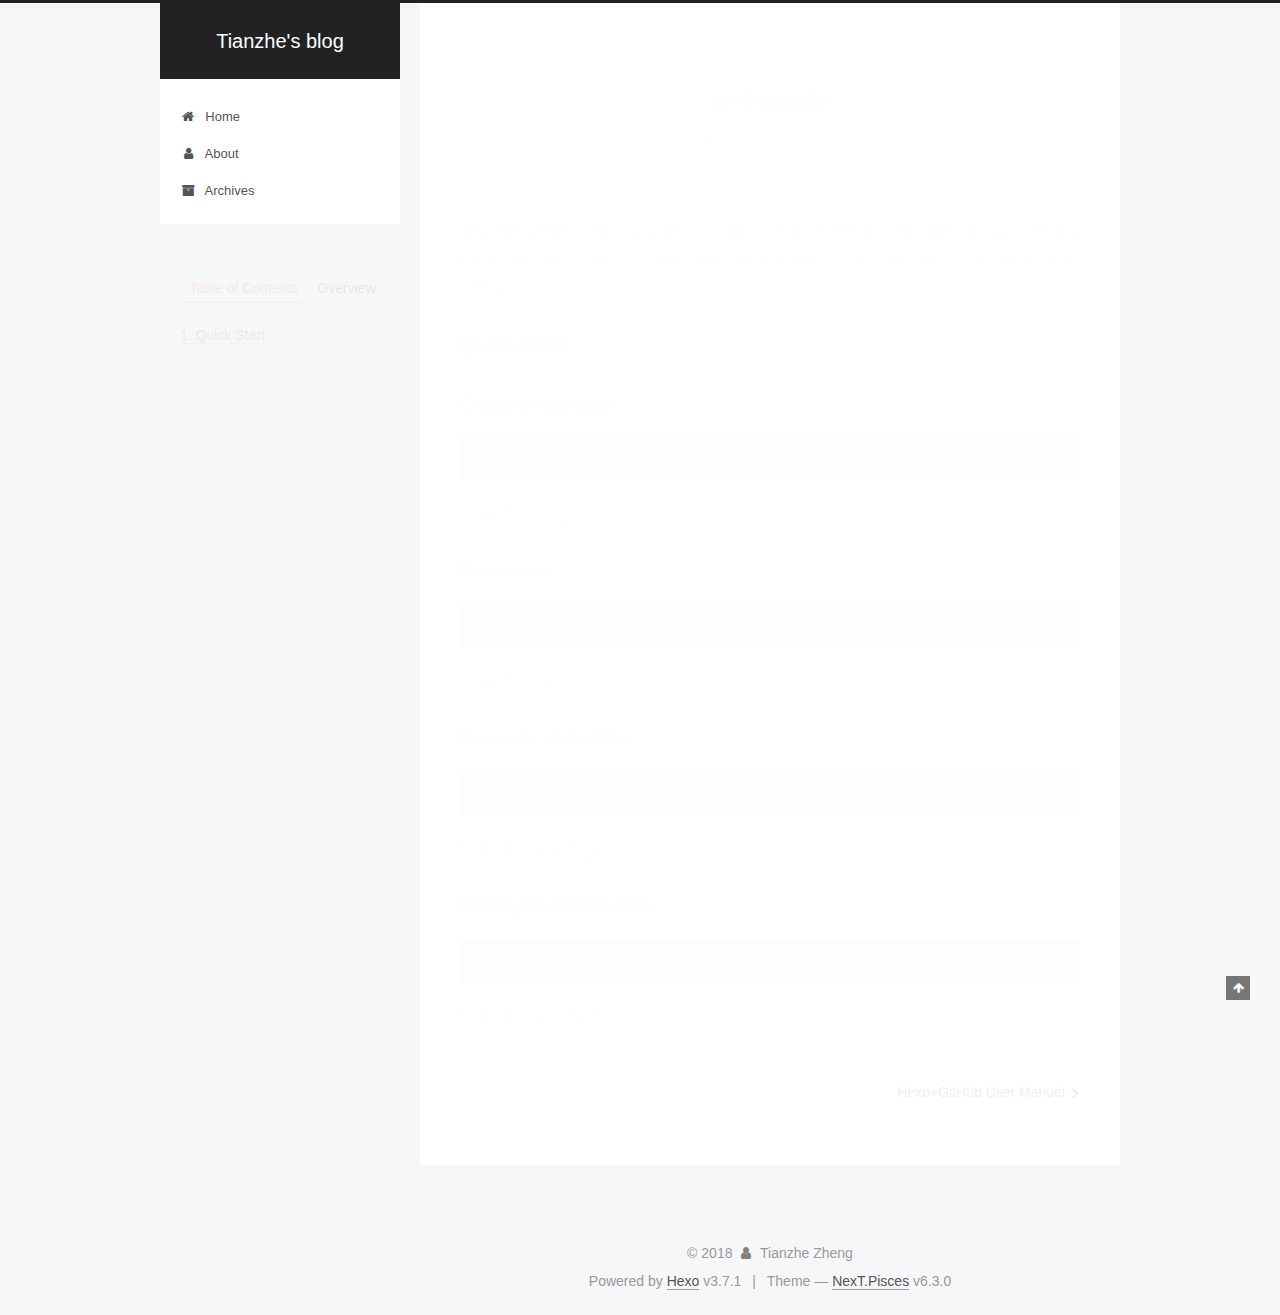
<file: 2018/06/13/hello-world/index.html>
<!DOCTYPE html>












  


<html class="theme-next pisces use-motion" lang="en">
<head>
  <meta charset="UTF-8"/>
<meta http-equiv="X-UA-Compatible" content="IE=edge" />
<meta name="viewport" content="width=device-width, initial-scale=1, maximum-scale=2"/>
<meta name="theme-color" content="#222">












<meta http-equiv="Cache-Control" content="no-transform" />
<meta http-equiv="Cache-Control" content="no-siteapp" />






















<link href="/lib/font-awesome/css/font-awesome.min.css?v=4.6.2" rel="stylesheet" type="text/css" />

<link href="/css/main.css?v=6.3.0" rel="stylesheet" type="text/css" />


  <link rel="apple-touch-icon" sizes="180x180" href="/images/apple-touch-icon-next.png?v=6.3.0">


  <link rel="icon" type="image/png" sizes="32x32" href="/images/favicon-32x32-next.png?v=6.3.0">


  <link rel="icon" type="image/png" sizes="16x16" href="/images/favicon-16x16-next.png?v=6.3.0">


  <link rel="mask-icon" href="/images/logo.svg?v=6.3.0" color="#222">


  <link rel="manifest" href="/images/manifest.json">


  <meta name="msapplication-config" content="/images/browserconfig.xml" />







<script type="text/javascript" id="hexo.configurations">
  var NexT = window.NexT || {};
  var CONFIG = {
    root: '/',
    scheme: 'Pisces',
    version: '6.3.0',
    sidebar: {"position":"left","display":"post","offset":12,"b2t":false,"scrollpercent":false,"onmobile":false},
    fancybox: false,
    fastclick: false,
    lazyload: false,
    tabs: true,
    motion: {"enable":true,"async":false,"transition":{"post_block":"fadeIn","post_header":"slideDownIn","post_body":"slideDownIn","coll_header":"slideLeftIn","sidebar":"slideUpIn"}},
    algolia: {
      applicationID: '',
      apiKey: '',
      indexName: '',
      hits: {"per_page":10},
      labels: {"input_placeholder":"Search for Posts","hits_empty":"We didn't find any results for the search: ${query}","hits_stats":"${hits} results found in ${time} ms"}
    }
  };
</script>


  




  <meta name="description" content="Welcome to Hexo! This is your very first post. Check documentation for more info. If you get any problems when using Hexo, you can find the answer in troubleshooting or you can ask me on GitHub. Quick">
<meta property="og:type" content="article">
<meta property="og:title" content="Hello World">
<meta property="og:url" content="http://yoursite.com/2018/06/13/hello-world/index.html">
<meta property="og:site_name" content="Tianzhe&#39;s blog">
<meta property="og:description" content="Welcome to Hexo! This is your very first post. Check documentation for more info. If you get any problems when using Hexo, you can find the answer in troubleshooting or you can ask me on GitHub. Quick">
<meta property="og:locale" content="en">
<meta property="og:updated_time" content="2018-06-13T08:32:33.285Z">
<meta name="twitter:card" content="summary">
<meta name="twitter:title" content="Hello World">
<meta name="twitter:description" content="Welcome to Hexo! This is your very first post. Check documentation for more info. If you get any problems when using Hexo, you can find the answer in troubleshooting or you can ask me on GitHub. Quick">



  <link rel="alternate" href="/atom.xml" title="Tianzhe's blog" type="application/atom+xml" />




  <link rel="canonical" href="http://yoursite.com/2018/06/13/hello-world/"/>



<script type="text/javascript" id="page.configurations">
  CONFIG.page = {
    sidebar: "",
  };
</script>

  <title>Hello World | Tianzhe's blog</title>
  









  <noscript>
  <style type="text/css">
    .use-motion .motion-element,
    .use-motion .brand,
    .use-motion .menu-item,
    .sidebar-inner,
    .use-motion .post-block,
    .use-motion .pagination,
    .use-motion .comments,
    .use-motion .post-header,
    .use-motion .post-body,
    .use-motion .collection-title { opacity: initial; }

    .use-motion .logo,
    .use-motion .site-title,
    .use-motion .site-subtitle {
      opacity: initial;
      top: initial;
    }

    .use-motion {
      .logo-line-before i { left: initial; }
      .logo-line-after i { right: initial; }
    }
  </style>
</noscript>

</head>

<body itemscope itemtype="http://schema.org/WebPage" lang="en">

  
  
    
  

  <div class="container sidebar-position-left page-post-detail">
    <div class="headband"></div>

    <header id="header" class="header" itemscope itemtype="http://schema.org/WPHeader">
      <div class="header-inner"><div class="site-brand-wrapper">
  <div class="site-meta ">
    

    <div class="custom-logo-site-title">
      <a href="/" class="brand" rel="start">
        <span class="logo-line-before"><i></i></span>
        <span class="site-title">Tianzhe's blog</span>
        <span class="logo-line-after"><i></i></span>
      </a>
    </div>
    
  </div>

  <div class="site-nav-toggle">
    <button aria-label="Toggle navigation bar">
      <span class="btn-bar"></span>
      <span class="btn-bar"></span>
      <span class="btn-bar"></span>
    </button>
  </div>
</div>



<nav class="site-nav">
  
    <ul id="menu" class="menu">
      
        
        
        
          
          <li class="menu-item menu-item-home">
    <a href="/" rel="section">
      <i class="menu-item-icon fa fa-fw fa-home"></i> <br />Home</a>
  </li>
        
        
        
          
          <li class="menu-item menu-item-about">
    <a href="/about/" rel="section">
      <i class="menu-item-icon fa fa-fw fa-user"></i> <br />About</a>
  </li>
        
        
        
          
          <li class="menu-item menu-item-archives">
    <a href="/archives/" rel="section">
      <i class="menu-item-icon fa fa-fw fa-archive"></i> <br />Archives</a>
  </li>

      
      
    </ul>
  

  

  
</nav>



  



</div>
    </header>

    


    <main id="main" class="main">
      <div class="main-inner">
        <div class="content-wrap">
          
            

          
          <div id="content" class="content">
            

  <div id="posts" class="posts-expand">
    

  

  
  
  

  

  <article class="post post-type-normal" itemscope itemtype="http://schema.org/Article">
  
  
  
  <div class="post-block">
    <link itemprop="mainEntityOfPage" href="http://yoursite.com/2018/06/13/hello-world/">

    <span hidden itemprop="author" itemscope itemtype="http://schema.org/Person">
      <meta itemprop="name" content="Tianzhe Zheng">
      <meta itemprop="description" content="">
      <meta itemprop="image" content="/images/avatar.gif">
    </span>

    <span hidden itemprop="publisher" itemscope itemtype="http://schema.org/Organization">
      <meta itemprop="name" content="Tianzhe's blog">
    </span>

    
      <header class="post-header">

        
        
          <h1 class="post-title" itemprop="name headline">Hello World
              
            
          </h1>
        

        <div class="post-meta">
          <span class="post-time">

            
            
            

            
              <span class="post-meta-item-icon">
                <i class="fa fa-calendar-o"></i>
              </span>
              
                <span class="post-meta-item-text">Posted on</span>
              

              
                
              

              <time title="Created: 2018-06-13 16:32:33" itemprop="dateCreated datePublished" datetime="2018-06-13T16:32:33+08:00">2018-06-13</time>
            

            
          </span>

          

          
            
          

          
          

          

          

          

        </div>
      </header>
    

    
    
    
    <div class="post-body" itemprop="articleBody">

      
      

      
        <p>Welcome to <a href="https://hexo.io/" target="_blank" rel="noopener">Hexo</a>! This is your very first post. Check <a href="https://hexo.io/docs/" target="_blank" rel="noopener">documentation</a> for more info. If you get any problems when using Hexo, you can find the answer in <a href="https://hexo.io/docs/troubleshooting.html" target="_blank" rel="noopener">troubleshooting</a> or you can ask me on <a href="https://github.com/hexojs/hexo/issues" target="_blank" rel="noopener">GitHub</a>.</p>
<h2 id="Quick-Start"><a href="#Quick-Start" class="headerlink" title="Quick Start"></a>Quick Start</h2><h3 id="Create-a-new-post"><a href="#Create-a-new-post" class="headerlink" title="Create a new post"></a>Create a new post</h3><figure class="highlight bash"><table><tr><td class="gutter"><pre><span class="line">1</span><br></pre></td><td class="code"><pre><span class="line">$ hexo new <span class="string">"My New Post"</span></span><br></pre></td></tr></table></figure>
<p>More info: <a href="https://hexo.io/docs/writing.html" target="_blank" rel="noopener">Writing</a></p>
<h3 id="Run-server"><a href="#Run-server" class="headerlink" title="Run server"></a>Run server</h3><figure class="highlight bash"><table><tr><td class="gutter"><pre><span class="line">1</span><br></pre></td><td class="code"><pre><span class="line">$ hexo server</span><br></pre></td></tr></table></figure>
<p>More info: <a href="https://hexo.io/docs/server.html" target="_blank" rel="noopener">Server</a></p>
<h3 id="Generate-static-files"><a href="#Generate-static-files" class="headerlink" title="Generate static files"></a>Generate static files</h3><figure class="highlight bash"><table><tr><td class="gutter"><pre><span class="line">1</span><br></pre></td><td class="code"><pre><span class="line">$ hexo generate</span><br></pre></td></tr></table></figure>
<p>More info: <a href="https://hexo.io/docs/generating.html" target="_blank" rel="noopener">Generating</a></p>
<h3 id="Deploy-to-remote-sites"><a href="#Deploy-to-remote-sites" class="headerlink" title="Deploy to remote sites"></a>Deploy to remote sites</h3><figure class="highlight bash"><table><tr><td class="gutter"><pre><span class="line">1</span><br></pre></td><td class="code"><pre><span class="line">$ hexo deploy</span><br></pre></td></tr></table></figure>
<p>More info: <a href="https://hexo.io/docs/deployment.html" target="_blank" rel="noopener">Deployment</a></p>

      
    </div>

    

    
    
    

    

    

    

    <footer class="post-footer">
      

      
      
      

      
        <div class="post-nav">
          <div class="post-nav-next post-nav-item">
            
          </div>

          <span class="post-nav-divider"></span>

          <div class="post-nav-prev post-nav-item">
            
              <a href="/2018/06/13/Hexo+GitHub/" rel="prev" title="Hexo+GitHub User Manuel">
                Hexo+GitHub User Manuel <i class="fa fa-chevron-right"></i>
              </a>
            
          </div>
        </div>
      

      
      
    </footer>
  </div>
  
  
  
  </article>



    <div class="post-spread">
      
    </div>
  </div>


          </div>
          

  



        </div>
        
          
  
  <div class="sidebar-toggle">
    <div class="sidebar-toggle-line-wrap">
      <span class="sidebar-toggle-line sidebar-toggle-line-first"></span>
      <span class="sidebar-toggle-line sidebar-toggle-line-middle"></span>
      <span class="sidebar-toggle-line sidebar-toggle-line-last"></span>
    </div>
  </div>

  <aside id="sidebar" class="sidebar">
    
    <div class="sidebar-inner">

      

      
        <ul class="sidebar-nav motion-element">
          <li class="sidebar-nav-toc sidebar-nav-active" data-target="post-toc-wrap">
            Table of Contents
          </li>
          <li class="sidebar-nav-overview" data-target="site-overview-wrap">
            Overview
          </li>
        </ul>
      

      <section class="site-overview-wrap sidebar-panel">
        <div class="site-overview">
          <div class="site-author motion-element" itemprop="author" itemscope itemtype="http://schema.org/Person">
            
              <p class="site-author-name" itemprop="name">Tianzhe Zheng</p>
              <p class="site-description motion-element" itemprop="description"></p>
          </div>

          
            <nav class="site-state motion-element">
              
                <div class="site-state-item site-state-posts">
                
                  <a href="/archives/">
                
                    <span class="site-state-item-count">2</span>
                    <span class="site-state-item-name">posts</span>
                  </a>
                </div>
              

              

              
            </nav>
          

          
            <div class="feed-link motion-element">
              <a href="/atom.xml" rel="alternate">
                <i class="fa fa-rss"></i>
                RSS
              </a>
            </div>
          

          
            <div class="links-of-author motion-element">
              
                <span class="links-of-author-item">
                  <a href="https://github.com/tzzheng" target="_blank" title="GitHub"><i class="fa fa-fw fa-github"></i>GitHub</a>
                  
                </span>
              
                <span class="links-of-author-item">
                  <a href="mailto:tzzheng@caltech.edu" target="_blank" title="E-Mail"><i class="fa fa-fw fa-envelope"></i>E-Mail</a>
                  
                </span>
              
            </div>
          

          
          

          
          

          
            
          
          

        </div>
      </section>

      
      <!--noindex-->
        <section class="post-toc-wrap motion-element sidebar-panel sidebar-panel-active">
          <div class="post-toc">

            
              
            

            
              <div class="post-toc-content"><ol class="nav"><li class="nav-item nav-level-2"><a class="nav-link" href="#Quick-Start"><span class="nav-number">1.</span> <span class="nav-text">Quick Start</span></a><ol class="nav-child"><li class="nav-item nav-level-3"><a class="nav-link" href="#Create-a-new-post"><span class="nav-number">1.1.</span> <span class="nav-text">Create a new post</span></a></li><li class="nav-item nav-level-3"><a class="nav-link" href="#Run-server"><span class="nav-number">1.2.</span> <span class="nav-text">Run server</span></a></li><li class="nav-item nav-level-3"><a class="nav-link" href="#Generate-static-files"><span class="nav-number">1.3.</span> <span class="nav-text">Generate static files</span></a></li><li class="nav-item nav-level-3"><a class="nav-link" href="#Deploy-to-remote-sites"><span class="nav-number">1.4.</span> <span class="nav-text">Deploy to remote sites</span></a></li></ol></li></ol></div>
            

          </div>
        </section>
      <!--/noindex-->
      

      

    </div>
  </aside>


        
      </div>
    </main>

    <footer id="footer" class="footer">
      <div class="footer-inner">
        <div class="copyright">&copy; <span itemprop="copyrightYear">2018</span>
  <span class="with-love" id="animate">
    <i class="fa fa-user"></i>
  </span>
  <span class="author" itemprop="copyrightHolder">Tianzhe Zheng</span>

  

  
</div>




  <div class="powered-by">Powered by <a class="theme-link" target="_blank" href="https://hexo.io">Hexo</a> v3.7.1</div>



  <span class="post-meta-divider">|</span>



  <div class="theme-info">Theme &mdash; <a class="theme-link" target="_blank" href="https://github.com/theme-next/hexo-theme-next">NexT.Pisces</a> v6.3.0</div>




        








        
      </div>
    </footer>

    
      <div class="back-to-top">
        <i class="fa fa-arrow-up"></i>
        
      </div>
    

    

  </div>

  

<script type="text/javascript">
  if (Object.prototype.toString.call(window.Promise) !== '[object Function]') {
    window.Promise = null;
  }
</script>


























  
  
    <script type="text/javascript" src="/lib/jquery/index.js?v=2.1.3"></script>
  

  
  
    <script type="text/javascript" src="/lib/velocity/velocity.min.js?v=1.2.1"></script>
  

  
  
    <script type="text/javascript" src="/lib/velocity/velocity.ui.min.js?v=1.2.1"></script>
  


  


  <script type="text/javascript" src="/js/src/utils.js?v=6.3.0"></script>

  <script type="text/javascript" src="/js/src/motion.js?v=6.3.0"></script>



  
  


  <script type="text/javascript" src="/js/src/affix.js?v=6.3.0"></script>

  <script type="text/javascript" src="/js/src/schemes/pisces.js?v=6.3.0"></script>



  
  <script type="text/javascript" src="/js/src/scrollspy.js?v=6.3.0"></script>
<script type="text/javascript" src="/js/src/post-details.js?v=6.3.0"></script>



  


  <script type="text/javascript" src="/js/src/bootstrap.js?v=6.3.0"></script>



  



	





  





  










  





  

  

  

  

  
  

  

  

  

  

  

</body>
</html>
</file>
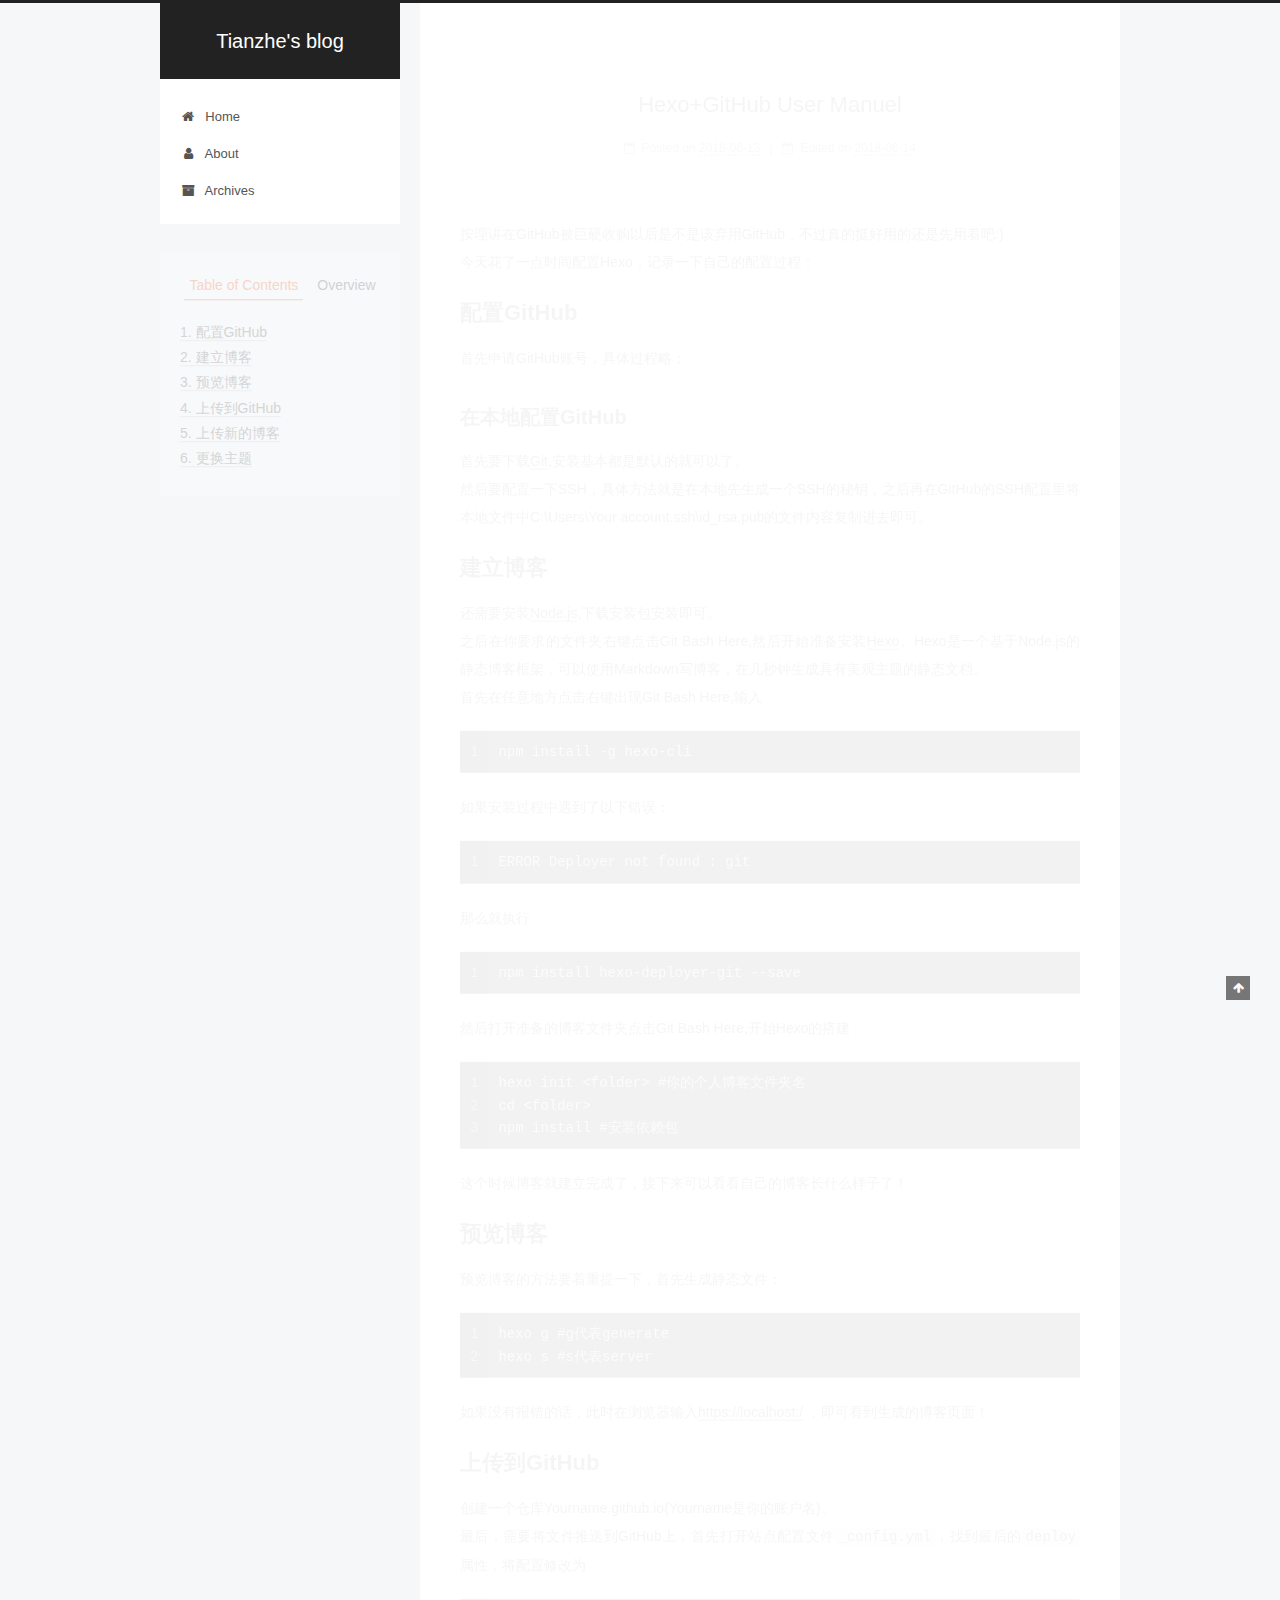
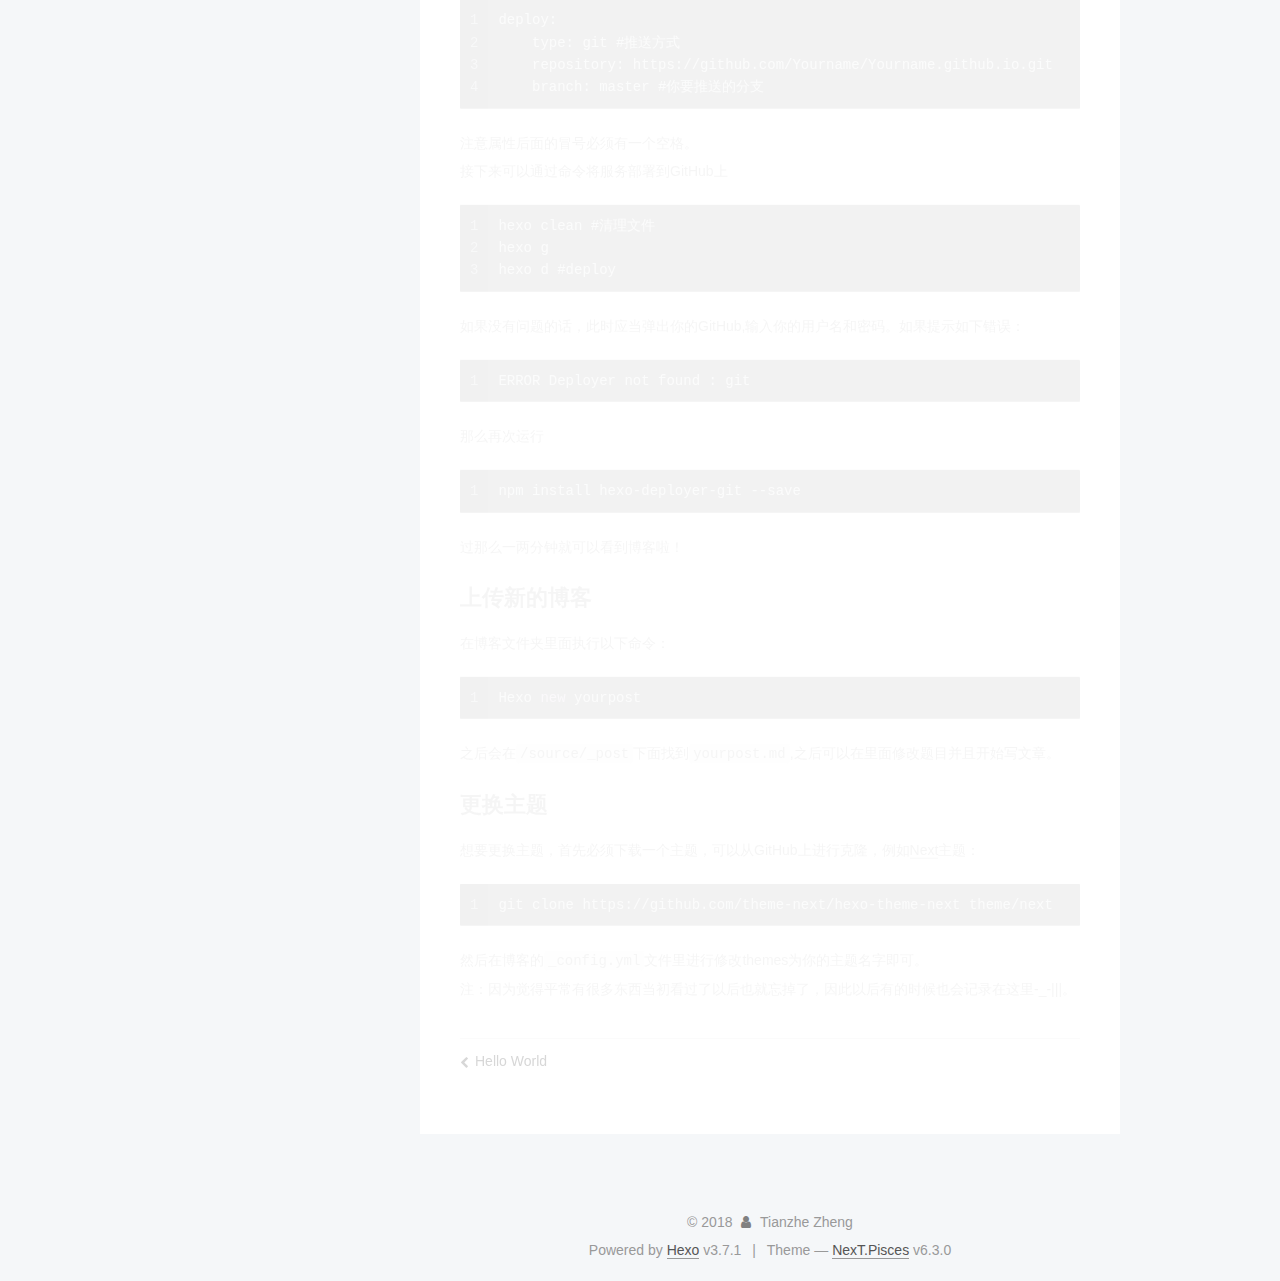
<file: 2018/06/13/Hexo+GitHub/index.html>
<!DOCTYPE html>












  


<html class="theme-next pisces use-motion" lang="en">
<head>
  <meta charset="UTF-8"/>
<meta http-equiv="X-UA-Compatible" content="IE=edge" />
<meta name="viewport" content="width=device-width, initial-scale=1, maximum-scale=2"/>
<meta name="theme-color" content="#222">












<meta http-equiv="Cache-Control" content="no-transform" />
<meta http-equiv="Cache-Control" content="no-siteapp" />






















<link href="/lib/font-awesome/css/font-awesome.min.css?v=4.6.2" rel="stylesheet" type="text/css" />

<link href="/css/main.css?v=6.3.0" rel="stylesheet" type="text/css" />


  <link rel="apple-touch-icon" sizes="180x180" href="/images/apple-touch-icon-next.png?v=6.3.0">


  <link rel="icon" type="image/png" sizes="32x32" href="/images/favicon-32x32-next.png?v=6.3.0">


  <link rel="icon" type="image/png" sizes="16x16" href="/images/favicon-16x16-next.png?v=6.3.0">


  <link rel="mask-icon" href="/images/logo.svg?v=6.3.0" color="#222">


  <link rel="manifest" href="/images/manifest.json">


  <meta name="msapplication-config" content="/images/browserconfig.xml" />







<script type="text/javascript" id="hexo.configurations">
  var NexT = window.NexT || {};
  var CONFIG = {
    root: '/',
    scheme: 'Pisces',
    version: '6.3.0',
    sidebar: {"position":"left","display":"post","offset":12,"b2t":false,"scrollpercent":false,"onmobile":false},
    fancybox: false,
    fastclick: false,
    lazyload: false,
    tabs: true,
    motion: {"enable":true,"async":false,"transition":{"post_block":"fadeIn","post_header":"slideDownIn","post_body":"slideDownIn","coll_header":"slideLeftIn","sidebar":"slideUpIn"}},
    algolia: {
      applicationID: '',
      apiKey: '',
      indexName: '',
      hits: {"per_page":10},
      labels: {"input_placeholder":"Search for Posts","hits_empty":"We didn't find any results for the search: ${query}","hits_stats":"${hits} results found in ${time} ms"}
    }
  };
</script>


  




  <meta name="description" content="按理讲在GitHub被巨硬收购以后是不是该弃用GitHub，不过真的挺好用的还是先用着吧:)今天花了一点时间配置Hexo，记录一下自己的配置过程： 配置GitHub首先申请GitHub账号，具体过程略；   在本地配置GitHub首先要下载Git,安装基本都是默认的就可以了。然后要配置一下SSH，具体方法就是在本地先生成一个SSH的秘钥，之后再在GitHub的SSH配置里将本地文件中C:\User">
<meta property="og:type" content="article">
<meta property="og:title" content="Hexo+GitHub User Manuel">
<meta property="og:url" content="http://yoursite.com/2018/06/13/Hexo+GitHub/index.html">
<meta property="og:site_name" content="Tianzhe&#39;s blog">
<meta property="og:description" content="按理讲在GitHub被巨硬收购以后是不是该弃用GitHub，不过真的挺好用的还是先用着吧:)今天花了一点时间配置Hexo，记录一下自己的配置过程： 配置GitHub首先申请GitHub账号，具体过程略；   在本地配置GitHub首先要下载Git,安装基本都是默认的就可以了。然后要配置一下SSH，具体方法就是在本地先生成一个SSH的秘钥，之后再在GitHub的SSH配置里将本地文件中C:\User">
<meta property="og:locale" content="en">
<meta property="og:updated_time" content="2018-06-14T07:59:38.060Z">
<meta name="twitter:card" content="summary">
<meta name="twitter:title" content="Hexo+GitHub User Manuel">
<meta name="twitter:description" content="按理讲在GitHub被巨硬收购以后是不是该弃用GitHub，不过真的挺好用的还是先用着吧:)今天花了一点时间配置Hexo，记录一下自己的配置过程： 配置GitHub首先申请GitHub账号，具体过程略；   在本地配置GitHub首先要下载Git,安装基本都是默认的就可以了。然后要配置一下SSH，具体方法就是在本地先生成一个SSH的秘钥，之后再在GitHub的SSH配置里将本地文件中C:\User">



  <link rel="alternate" href="/atom.xml" title="Tianzhe's blog" type="application/atom+xml" />




  <link rel="canonical" href="http://yoursite.com/2018/06/13/Hexo+GitHub/"/>



<script type="text/javascript" id="page.configurations">
  CONFIG.page = {
    sidebar: "",
  };
</script>

  <title>Hexo+GitHub User Manuel | Tianzhe's blog</title>
  









  <noscript>
  <style type="text/css">
    .use-motion .motion-element,
    .use-motion .brand,
    .use-motion .menu-item,
    .sidebar-inner,
    .use-motion .post-block,
    .use-motion .pagination,
    .use-motion .comments,
    .use-motion .post-header,
    .use-motion .post-body,
    .use-motion .collection-title { opacity: initial; }

    .use-motion .logo,
    .use-motion .site-title,
    .use-motion .site-subtitle {
      opacity: initial;
      top: initial;
    }

    .use-motion {
      .logo-line-before i { left: initial; }
      .logo-line-after i { right: initial; }
    }
  </style>
</noscript>

</head>

<body itemscope itemtype="http://schema.org/WebPage" lang="en">

  
  
    
  

  <div class="container sidebar-position-left page-post-detail">
    <div class="headband"></div>

    <header id="header" class="header" itemscope itemtype="http://schema.org/WPHeader">
      <div class="header-inner"><div class="site-brand-wrapper">
  <div class="site-meta ">
    

    <div class="custom-logo-site-title">
      <a href="/" class="brand" rel="start">
        <span class="logo-line-before"><i></i></span>
        <span class="site-title">Tianzhe's blog</span>
        <span class="logo-line-after"><i></i></span>
      </a>
    </div>
    
  </div>

  <div class="site-nav-toggle">
    <button aria-label="Toggle navigation bar">
      <span class="btn-bar"></span>
      <span class="btn-bar"></span>
      <span class="btn-bar"></span>
    </button>
  </div>
</div>



<nav class="site-nav">
  
    <ul id="menu" class="menu">
      
        
        
        
          
          <li class="menu-item menu-item-home">
    <a href="/" rel="section">
      <i class="menu-item-icon fa fa-fw fa-home"></i> <br />Home</a>
  </li>
        
        
        
          
          <li class="menu-item menu-item-about">
    <a href="/about/" rel="section">
      <i class="menu-item-icon fa fa-fw fa-user"></i> <br />About</a>
  </li>
        
        
        
          
          <li class="menu-item menu-item-archives">
    <a href="/archives/" rel="section">
      <i class="menu-item-icon fa fa-fw fa-archive"></i> <br />Archives</a>
  </li>

      
      
    </ul>
  

  

  
</nav>



  



</div>
    </header>

    


    <main id="main" class="main">
      <div class="main-inner">
        <div class="content-wrap">
          
            

          
          <div id="content" class="content">
            

  <div id="posts" class="posts-expand">
    

  

  
  
  

  

  <article class="post post-type-normal" itemscope itemtype="http://schema.org/Article">
  
  
  
  <div class="post-block">
    <link itemprop="mainEntityOfPage" href="http://yoursite.com/2018/06/13/Hexo+GitHub/">

    <span hidden itemprop="author" itemscope itemtype="http://schema.org/Person">
      <meta itemprop="name" content="Tianzhe Zheng">
      <meta itemprop="description" content="">
      <meta itemprop="image" content="/images/avatar.gif">
    </span>

    <span hidden itemprop="publisher" itemscope itemtype="http://schema.org/Organization">
      <meta itemprop="name" content="Tianzhe's blog">
    </span>

    
      <header class="post-header">

        
        
          <h1 class="post-title" itemprop="name headline">Hexo+GitHub User Manuel
              
            
          </h1>
        

        <div class="post-meta">
          <span class="post-time">

            
            
            

            
              <span class="post-meta-item-icon">
                <i class="fa fa-calendar-o"></i>
              </span>
              
                <span class="post-meta-item-text">Posted on</span>
              

              
                
              

              <time title="Created: 2018-06-13 19:16:37" itemprop="dateCreated datePublished" datetime="2018-06-13T19:16:37+08:00">2018-06-13</time>
            

            
              

              
                
                <span class="post-meta-divider">|</span>
                

                <span class="post-meta-item-icon">
                  <i class="fa fa-calendar-check-o"></i>
                </span>
                
                  <span class="post-meta-item-text">Edited on</span>
                
                <time title="Modified: 2018-06-14 15:59:38" itemprop="dateModified" datetime="2018-06-14T15:59:38+08:00">2018-06-14</time>
              
            
          </span>

          

          
            
          

          
          

          

          

          

        </div>
      </header>
    

    
    
    
    <div class="post-body" itemprop="articleBody">

      
      

      
        <p>按理讲在GitHub被巨硬收购以后是不是该弃用GitHub，不过真的挺好用的还是先用着吧:)<br>今天花了一点时间配置Hexo，记录一下自己的配置过程：</p>
<h1 id="配置GitHub"><a href="#配置GitHub" class="headerlink" title="配置GitHub"></a>配置GitHub</h1><p>首先申请GitHub账号，具体过程略；  </p>
<h2 id="在本地配置GitHub"><a href="#在本地配置GitHub" class="headerlink" title="在本地配置GitHub"></a>在本地配置GitHub</h2><p>首先要下载<a href="https://git-scm.com/" target="_blank" rel="noopener">Git</a>,安装基本都是默认的就可以了。<br>然后要配置一下SSH，具体方法就是在本地先生成一个SSH的秘钥，之后再在GitHub的SSH配置里将本地文件中C:\Users\Your account.ssh\id_rsa.pub的文件内容复制进去即可。 </p>
<h1 id="建立博客"><a href="#建立博客" class="headerlink" title="建立博客"></a>建立博客</h1><p>还需要安装<a href="https://nodejs.org/en/" target="_blank" rel="noopener">Node.js</a>,下载安装包安装即可。<br>之后在你要求的文件夹右键点击Git Bash Here,然后开始准备安装<a href="https://hexo.io/" target="_blank" rel="noopener">Hexo</a>。Hexo是一个基于Node.js的静态博客框架，可以使用Markdown写博客，在几秒钟生成具有美观主题的静态文档。<br>首先在任意地方点击右键出现Git Bash Here,输入  </p>
<figure class="highlight javascript"><table><tr><td class="gutter"><pre><span class="line">1</span><br></pre></td><td class="code"><pre><span class="line">npm install -g hexo-cli</span><br></pre></td></tr></table></figure>
<p>如果安装过程中遇到了以下错误：</p>
<figure class="highlight javascript"><table><tr><td class="gutter"><pre><span class="line">1</span><br></pre></td><td class="code"><pre><span class="line">ERROR Deployer not found : git</span><br></pre></td></tr></table></figure>
<p>那么就执行</p>
<figure class="highlight javascript"><table><tr><td class="gutter"><pre><span class="line">1</span><br></pre></td><td class="code"><pre><span class="line">npm install hexo-deployer-git --save</span><br></pre></td></tr></table></figure>
<p>然后打开准备的博客文件夹点击Git Bash Here,开始Hexo的搭建</p>
<figure class="highlight"><table><tr><td class="gutter"><pre><span class="line">1</span><br><span class="line">2</span><br><span class="line">3</span><br></pre></td><td class="code"><pre><span class="line">hexo init &lt;folder&gt; #你的个人博客文件夹名</span><br><span class="line">cd &lt;folder&gt;</span><br><span class="line">npm install #安装依赖包</span><br></pre></td></tr></table></figure>
<p>这个时候博客就建立完成了，接下来可以看看自己的博客长什么样子了！</p>
<h1 id="预览博客"><a href="#预览博客" class="headerlink" title="预览博客"></a>预览博客</h1><p>预览博客的方法要着重提一下，首先生成静态文件：</p>
<figure class="highlight"><table><tr><td class="gutter"><pre><span class="line">1</span><br><span class="line">2</span><br></pre></td><td class="code"><pre><span class="line">hexo g #g代表generate</span><br><span class="line">hexo s #s代表server</span><br></pre></td></tr></table></figure>
<p>如果没有报错的话，此时在浏览器输入<a href="https://localhost:/" target="_blank" rel="noopener">https://localhost:/</a> ，即可看到生成的博客页面！</p>
<h1 id="上传到GitHub"><a href="#上传到GitHub" class="headerlink" title="上传到GitHub"></a>上传到GitHub</h1><p>创建一个仓库Yourname.github.io(Yourname是你的账户名)。<br>最后，需要将文件推送到GitHub上，首先打开站点配置文件<code>_config.yml</code>，找到最后的<code>deploy</code>属性，将配置修改为</p>
<figure class="highlight plain"><table><tr><td class="gutter"><pre><span class="line">1</span><br><span class="line">2</span><br><span class="line">3</span><br><span class="line">4</span><br></pre></td><td class="code"><pre><span class="line">deploy:</span><br><span class="line">    type: git #推送方式</span><br><span class="line">    repository: https://github.com/Yourname/Yourname.github.io.git</span><br><span class="line">    branch: master #你要推送的分支</span><br></pre></td></tr></table></figure>
<p>注意属性后面的冒号必须有一个空格。<br>接下来可以通过命令将服务部署到GitHub上  </p>
<figure class="highlight"><table><tr><td class="gutter"><pre><span class="line">1</span><br><span class="line">2</span><br><span class="line">3</span><br></pre></td><td class="code"><pre><span class="line">hexo clean #清理文件</span><br><span class="line">hexo g</span><br><span class="line">hexo d #deploy</span><br></pre></td></tr></table></figure>
<p>如果没有问题的话，此时应当弹出你的GitHub,输入你的用户名和密码。如果提示如下错误：</p>
<figure class="highlight javascript"><table><tr><td class="gutter"><pre><span class="line">1</span><br></pre></td><td class="code"><pre><span class="line">ERROR Deployer not found : git</span><br></pre></td></tr></table></figure>
<p>那么再次运行</p>
<figure class="highlight javascript"><table><tr><td class="gutter"><pre><span class="line">1</span><br></pre></td><td class="code"><pre><span class="line">npm install hexo-deployer-git --save</span><br></pre></td></tr></table></figure>
<p>过那么一两分钟就可以看到博客啦！  </p>
<h1 id="上传新的博客"><a href="#上传新的博客" class="headerlink" title="上传新的博客"></a>上传新的博客</h1><p>在博客文件夹里面执行以下命令：</p>
<figure class="highlight javascript"><table><tr><td class="gutter"><pre><span class="line">1</span><br></pre></td><td class="code"><pre><span class="line">Hexo <span class="keyword">new</span> yourpost</span><br></pre></td></tr></table></figure>
<p>之后会在<code>/source/_post</code>下面找到<code>yourpost.md</code>,之后可以在里面修改题目并且开始写文章。</p>
<h1 id="更换主题"><a href="#更换主题" class="headerlink" title="更换主题"></a>更换主题</h1><p>想要更换主题，首先必须下载一个主题，可以从GitHub上进行克隆，例如<a href="https://github.com/theme-next/hexo-theme-next" target="_blank" rel="noopener">Next</a>主题：</p>
<figure class="highlight plain"><table><tr><td class="gutter"><pre><span class="line">1</span><br></pre></td><td class="code"><pre><span class="line">git clone https://github.com/theme-next/hexo-theme-next theme/next</span><br></pre></td></tr></table></figure>
<p>然后在博客的<code>_config.yml</code>文件里进行修改themes为你的主题名字即可。<br>注：因为觉得平常有很多东西当初看过了以后也就忘掉了，因此以后有的时候也会记录在这里-_-|||。</p>

      
    </div>

    

    
    
    

    

    

    

    <footer class="post-footer">
      

      
      
      

      
        <div class="post-nav">
          <div class="post-nav-next post-nav-item">
            
              <a href="/2018/06/13/hello-world/" rel="next" title="Hello World">
                <i class="fa fa-chevron-left"></i> Hello World
              </a>
            
          </div>

          <span class="post-nav-divider"></span>

          <div class="post-nav-prev post-nav-item">
            
          </div>
        </div>
      

      
      
    </footer>
  </div>
  
  
  
  </article>



    <div class="post-spread">
      
    </div>
  </div>


          </div>
          

  



        </div>
        
          
  
  <div class="sidebar-toggle">
    <div class="sidebar-toggle-line-wrap">
      <span class="sidebar-toggle-line sidebar-toggle-line-first"></span>
      <span class="sidebar-toggle-line sidebar-toggle-line-middle"></span>
      <span class="sidebar-toggle-line sidebar-toggle-line-last"></span>
    </div>
  </div>

  <aside id="sidebar" class="sidebar">
    
    <div class="sidebar-inner">

      

      
        <ul class="sidebar-nav motion-element">
          <li class="sidebar-nav-toc sidebar-nav-active" data-target="post-toc-wrap">
            Table of Contents
          </li>
          <li class="sidebar-nav-overview" data-target="site-overview-wrap">
            Overview
          </li>
        </ul>
      

      <section class="site-overview-wrap sidebar-panel">
        <div class="site-overview">
          <div class="site-author motion-element" itemprop="author" itemscope itemtype="http://schema.org/Person">
            
              <p class="site-author-name" itemprop="name">Tianzhe Zheng</p>
              <p class="site-description motion-element" itemprop="description"></p>
          </div>

          
            <nav class="site-state motion-element">
              
                <div class="site-state-item site-state-posts">
                
                  <a href="/archives/">
                
                    <span class="site-state-item-count">2</span>
                    <span class="site-state-item-name">posts</span>
                  </a>
                </div>
              

              

              
            </nav>
          

          
            <div class="feed-link motion-element">
              <a href="/atom.xml" rel="alternate">
                <i class="fa fa-rss"></i>
                RSS
              </a>
            </div>
          

          
            <div class="links-of-author motion-element">
              
                <span class="links-of-author-item">
                  <a href="https://github.com/tzzheng" target="_blank" title="GitHub"><i class="fa fa-fw fa-github"></i>GitHub</a>
                  
                </span>
              
                <span class="links-of-author-item">
                  <a href="mailto:tzzheng@caltech.edu" target="_blank" title="E-Mail"><i class="fa fa-fw fa-envelope"></i>E-Mail</a>
                  
                </span>
              
            </div>
          

          
          

          
          

          
            
          
          

        </div>
      </section>

      
      <!--noindex-->
        <section class="post-toc-wrap motion-element sidebar-panel sidebar-panel-active">
          <div class="post-toc">

            
              
            

            
              <div class="post-toc-content"><ol class="nav"><li class="nav-item nav-level-1"><a class="nav-link" href="#配置GitHub"><span class="nav-number">1.</span> <span class="nav-text">配置GitHub</span></a><ol class="nav-child"><li class="nav-item nav-level-2"><a class="nav-link" href="#在本地配置GitHub"><span class="nav-number">1.1.</span> <span class="nav-text">在本地配置GitHub</span></a></li></ol></li><li class="nav-item nav-level-1"><a class="nav-link" href="#建立博客"><span class="nav-number">2.</span> <span class="nav-text">建立博客</span></a></li><li class="nav-item nav-level-1"><a class="nav-link" href="#预览博客"><span class="nav-number">3.</span> <span class="nav-text">预览博客</span></a></li><li class="nav-item nav-level-1"><a class="nav-link" href="#上传到GitHub"><span class="nav-number">4.</span> <span class="nav-text">上传到GitHub</span></a></li><li class="nav-item nav-level-1"><a class="nav-link" href="#上传新的博客"><span class="nav-number">5.</span> <span class="nav-text">上传新的博客</span></a></li><li class="nav-item nav-level-1"><a class="nav-link" href="#更换主题"><span class="nav-number">6.</span> <span class="nav-text">更换主题</span></a></li></ol></div>
            

          </div>
        </section>
      <!--/noindex-->
      

      

    </div>
  </aside>


        
      </div>
    </main>

    <footer id="footer" class="footer">
      <div class="footer-inner">
        <div class="copyright">&copy; <span itemprop="copyrightYear">2018</span>
  <span class="with-love" id="animate">
    <i class="fa fa-user"></i>
  </span>
  <span class="author" itemprop="copyrightHolder">Tianzhe Zheng</span>

  

  
</div>




  <div class="powered-by">Powered by <a class="theme-link" target="_blank" href="https://hexo.io">Hexo</a> v3.7.1</div>



  <span class="post-meta-divider">|</span>



  <div class="theme-info">Theme &mdash; <a class="theme-link" target="_blank" href="https://github.com/theme-next/hexo-theme-next">NexT.Pisces</a> v6.3.0</div>




        








        
      </div>
    </footer>

    
      <div class="back-to-top">
        <i class="fa fa-arrow-up"></i>
        
      </div>
    

    

  </div>

  

<script type="text/javascript">
  if (Object.prototype.toString.call(window.Promise) !== '[object Function]') {
    window.Promise = null;
  }
</script>


























  
  
    <script type="text/javascript" src="/lib/jquery/index.js?v=2.1.3"></script>
  

  
  
    <script type="text/javascript" src="/lib/velocity/velocity.min.js?v=1.2.1"></script>
  

  
  
    <script type="text/javascript" src="/lib/velocity/velocity.ui.min.js?v=1.2.1"></script>
  


  


  <script type="text/javascript" src="/js/src/utils.js?v=6.3.0"></script>

  <script type="text/javascript" src="/js/src/motion.js?v=6.3.0"></script>



  
  


  <script type="text/javascript" src="/js/src/affix.js?v=6.3.0"></script>

  <script type="text/javascript" src="/js/src/schemes/pisces.js?v=6.3.0"></script>



  
  <script type="text/javascript" src="/js/src/scrollspy.js?v=6.3.0"></script>
<script type="text/javascript" src="/js/src/post-details.js?v=6.3.0"></script>



  


  <script type="text/javascript" src="/js/src/bootstrap.js?v=6.3.0"></script>



  



	





  





  










  





  

  

  

  

  
  

  

  

  

  

  

</body>
</html>
</file>
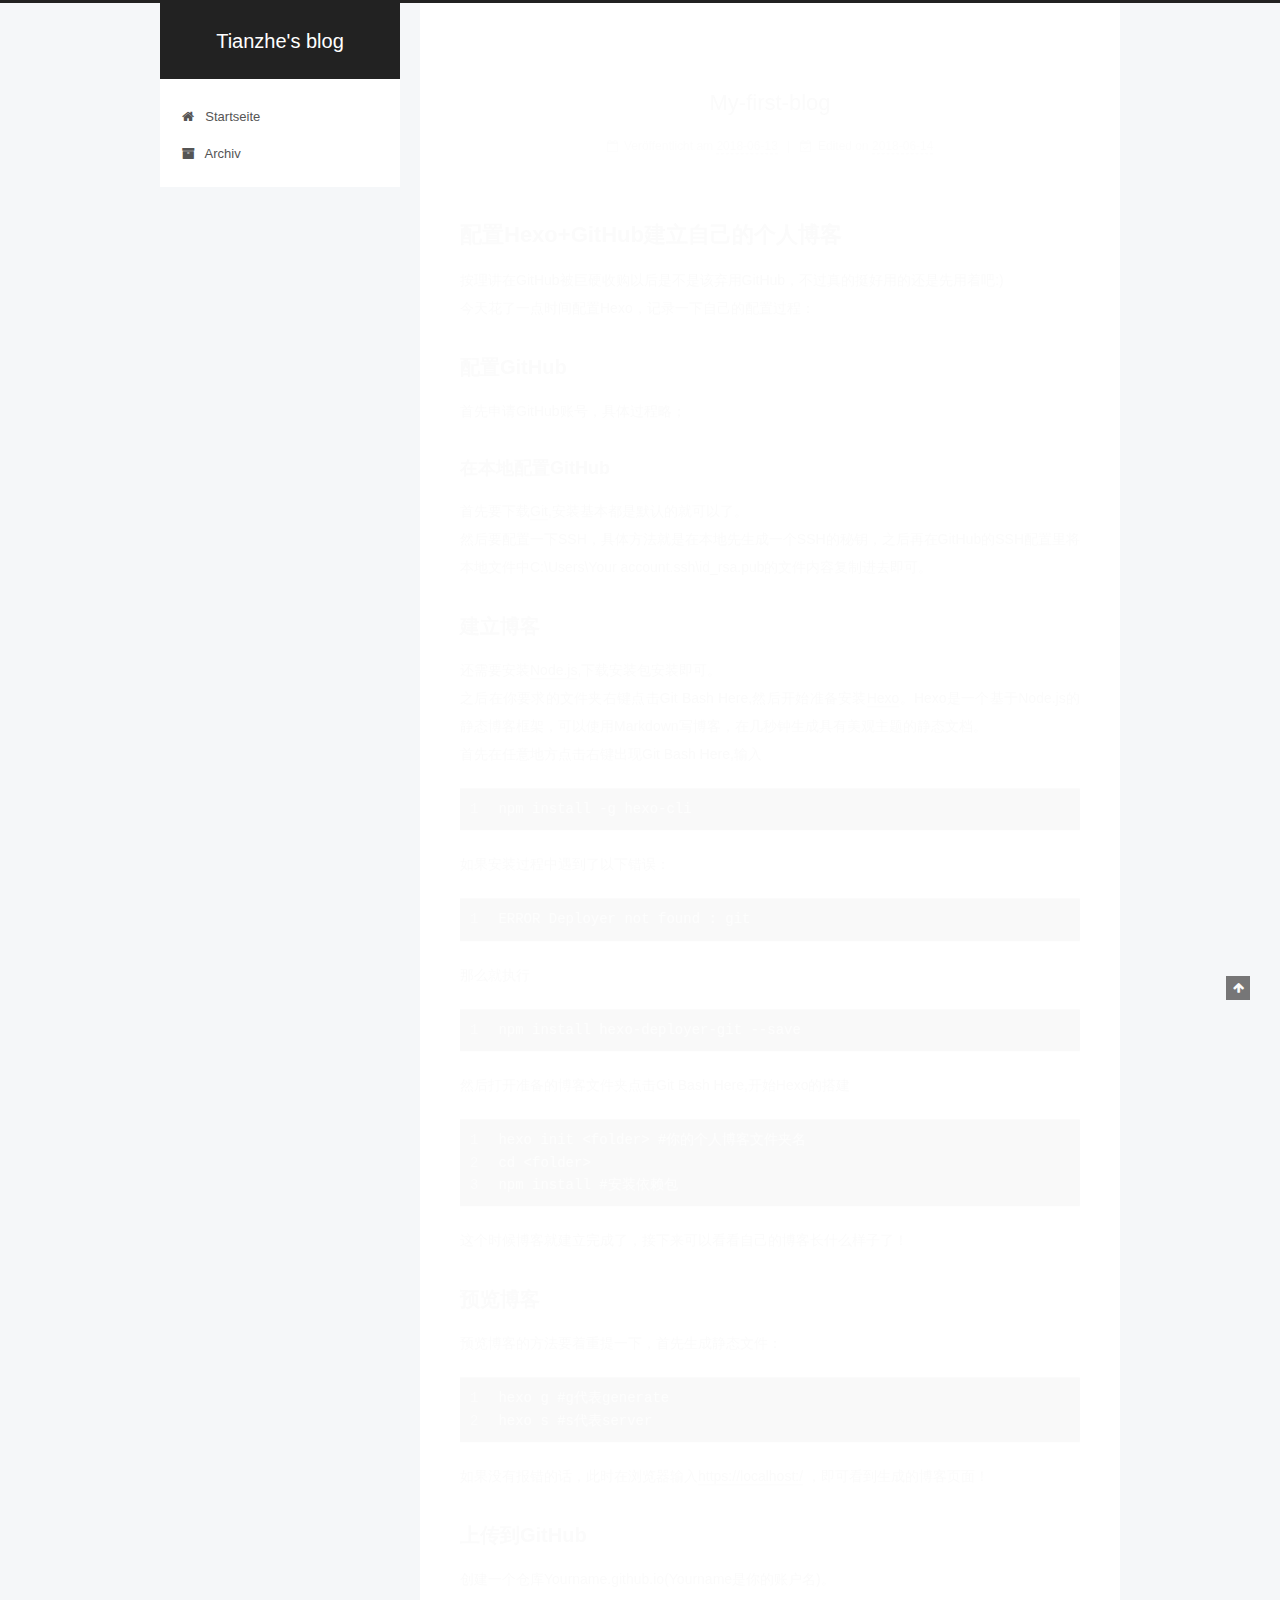
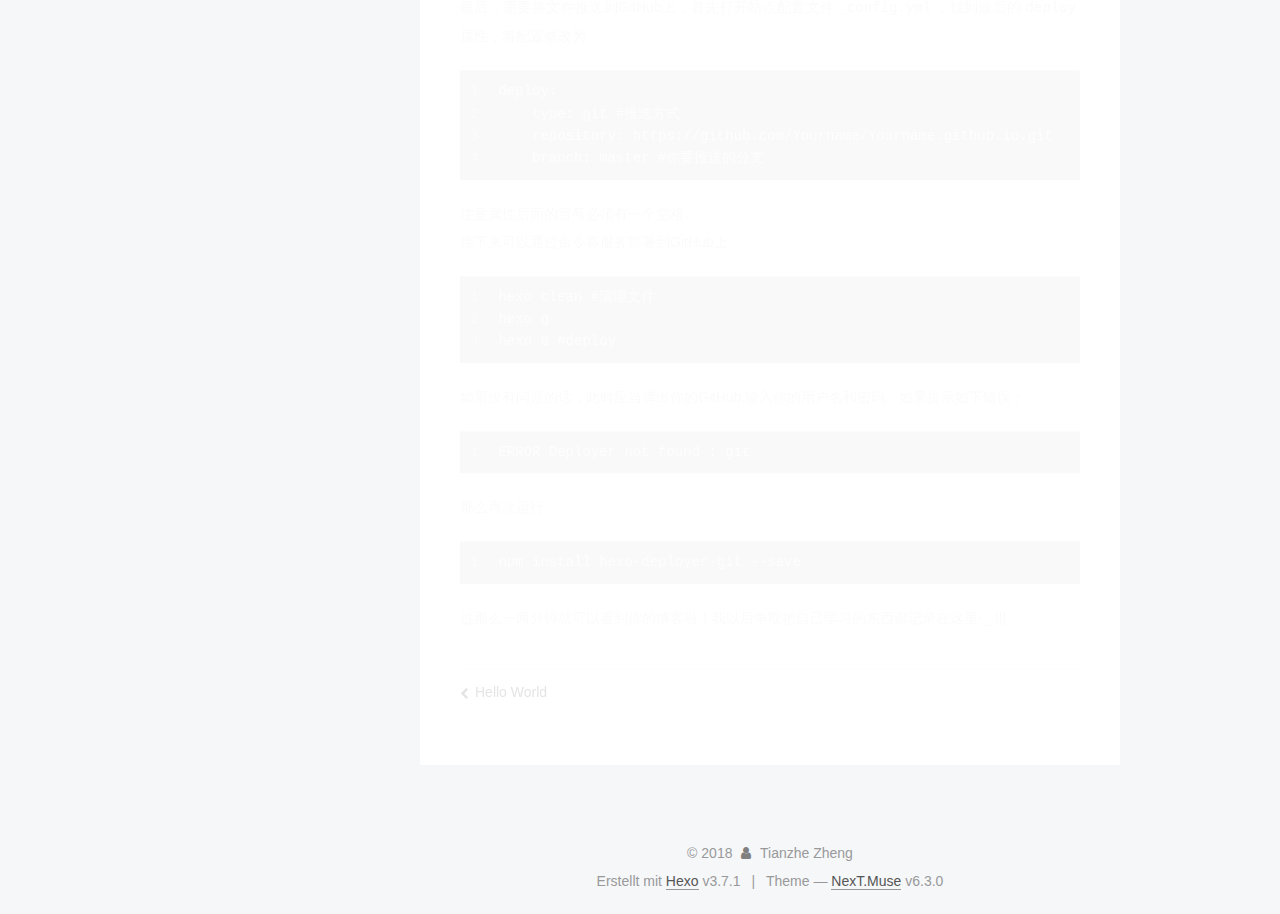
<file: 2018/06/13/My-first-blog/index.html>
<!DOCTYPE html>












  


<html class="theme-next muse use-motion" lang="English">
<head>
  <meta charset="UTF-8"/>
<meta http-equiv="X-UA-Compatible" content="IE=edge" />
<meta name="viewport" content="width=device-width, initial-scale=1, maximum-scale=2"/>
<meta name="theme-color" content="#222">












<meta http-equiv="Cache-Control" content="no-transform" />
<meta http-equiv="Cache-Control" content="no-siteapp" />






















<link href="/lib/font-awesome/css/font-awesome.min.css?v=4.6.2" rel="stylesheet" type="text/css" />

<link href="/css/main.css?v=6.3.0" rel="stylesheet" type="text/css" />


  <link rel="apple-touch-icon" sizes="180x180" href="/images/apple-touch-icon-next.png?v=6.3.0">


  <link rel="icon" type="image/png" sizes="32x32" href="/images/favicon-32x32-next.png?v=6.3.0">


  <link rel="icon" type="image/png" sizes="16x16" href="/images/favicon-16x16-next.png?v=6.3.0">


  <link rel="mask-icon" href="/images/logo.svg?v=6.3.0" color="#222">









<script type="text/javascript" id="hexo.configurations">
  var NexT = window.NexT || {};
  var CONFIG = {
    root: '/',
    scheme: 'Muse',
    version: '6.3.0',
    sidebar: {"position":"left","display":"post","offset":12,"b2t":false,"scrollpercent":false,"onmobile":false},
    fancybox: false,
    fastclick: false,
    lazyload: false,
    tabs: true,
    motion: {"enable":true,"async":false,"transition":{"post_block":"fadeIn","post_header":"slideDownIn","post_body":"slideDownIn","coll_header":"slideLeftIn","sidebar":"slideUpIn"}},
    algolia: {
      applicationID: '',
      apiKey: '',
      indexName: '',
      hits: {"per_page":10},
      labels: {"input_placeholder":"Search for Posts","hits_empty":"We didn't find any results for the search: ${query}","hits_stats":"${hits} results found in ${time} ms"}
    }
  };
</script>


  




  <meta name="description" content="配置Hexo+GitHub建立自己的个人博客按理讲在GitHub被巨硬收购以后是不是该弃用GitHub，不过真的挺好用的还是先用着吧:)今天花了一点时间配置Hexo，记录一下自己的配置过程： 配置GitHub首先申请GitHub账号，具体过程略；   在本地配置GitHub首先要下载Git,安装基本都是默认的就可以了。然后要配置一下SSH，具体方法就是在本地先生成一个SSH的秘钥，之后再在GitH">
<meta property="og:type" content="article">
<meta property="og:title" content="My-first-blog">
<meta property="og:url" content="http://yoursite.com/2018/06/13/My-first-blog/index.html">
<meta property="og:site_name" content="Tianzhe&#39;s blog">
<meta property="og:description" content="配置Hexo+GitHub建立自己的个人博客按理讲在GitHub被巨硬收购以后是不是该弃用GitHub，不过真的挺好用的还是先用着吧:)今天花了一点时间配置Hexo，记录一下自己的配置过程： 配置GitHub首先申请GitHub账号，具体过程略；   在本地配置GitHub首先要下载Git,安装基本都是默认的就可以了。然后要配置一下SSH，具体方法就是在本地先生成一个SSH的秘钥，之后再在GitH">
<meta property="og:locale" content="English">
<meta property="og:updated_time" content="2018-06-14T02:18:43.442Z">
<meta name="twitter:card" content="summary">
<meta name="twitter:title" content="My-first-blog">
<meta name="twitter:description" content="配置Hexo+GitHub建立自己的个人博客按理讲在GitHub被巨硬收购以后是不是该弃用GitHub，不过真的挺好用的还是先用着吧:)今天花了一点时间配置Hexo，记录一下自己的配置过程： 配置GitHub首先申请GitHub账号，具体过程略；   在本地配置GitHub首先要下载Git,安装基本都是默认的就可以了。然后要配置一下SSH，具体方法就是在本地先生成一个SSH的秘钥，之后再在GitH">






  <link rel="canonical" href="http://yoursite.com/2018/06/13/My-first-blog/"/>



<script type="text/javascript" id="page.configurations">
  CONFIG.page = {
    sidebar: "",
  };
</script>

  <title>My-first-blog | Tianzhe's blog</title>
  









  <noscript>
  <style type="text/css">
    .use-motion .motion-element,
    .use-motion .brand,
    .use-motion .menu-item,
    .sidebar-inner,
    .use-motion .post-block,
    .use-motion .pagination,
    .use-motion .comments,
    .use-motion .post-header,
    .use-motion .post-body,
    .use-motion .collection-title { opacity: initial; }

    .use-motion .logo,
    .use-motion .site-title,
    .use-motion .site-subtitle {
      opacity: initial;
      top: initial;
    }

    .use-motion {
      .logo-line-before i { left: initial; }
      .logo-line-after i { right: initial; }
    }
  </style>
</noscript>

</head>

<body itemscope itemtype="http://schema.org/WebPage" lang="English">

  
  
    
  

  <div class="container sidebar-position-left page-post-detail">
    <div class="headband"></div>

    <header id="header" class="header" itemscope itemtype="http://schema.org/WPHeader">
      <div class="header-inner"><div class="site-brand-wrapper">
  <div class="site-meta ">
    

    <div class="custom-logo-site-title">
      <a href="/" class="brand" rel="start">
        <span class="logo-line-before"><i></i></span>
        <span class="site-title">Tianzhe's blog</span>
        <span class="logo-line-after"><i></i></span>
      </a>
    </div>
    
  </div>

  <div class="site-nav-toggle">
    <button aria-label="Toggle navigation bar">
      <span class="btn-bar"></span>
      <span class="btn-bar"></span>
      <span class="btn-bar"></span>
    </button>
  </div>
</div>



<nav class="site-nav">
  
    <ul id="menu" class="menu">
      
        
        
        
          
          <li class="menu-item menu-item-home">
    <a href="/" rel="section">
      <i class="menu-item-icon fa fa-fw fa-home"></i> <br />Startseite</a>
  </li>
        
        
        
          
          <li class="menu-item menu-item-archives">
    <a href="/archives/" rel="section">
      <i class="menu-item-icon fa fa-fw fa-archive"></i> <br />Archiv</a>
  </li>

      
      
    </ul>
  

  
    

  

  
</nav>



  



</div>
    </header>

    


    <main id="main" class="main">
      <div class="main-inner">
        <div class="content-wrap">
          
          <div id="content" class="content">
            

  <div id="posts" class="posts-expand">
    

  

  
  
  

  

  <article class="post post-type-normal" itemscope itemtype="http://schema.org/Article">
  
  
  
  <div class="post-block">
    <link itemprop="mainEntityOfPage" href="http://yoursite.com/2018/06/13/My-first-blog/">

    <span hidden itemprop="author" itemscope itemtype="http://schema.org/Person">
      <meta itemprop="name" content="Tianzhe Zheng">
      <meta itemprop="description" content="">
      <meta itemprop="image" content="/images/avatar.gif">
    </span>

    <span hidden itemprop="publisher" itemscope itemtype="http://schema.org/Organization">
      <meta itemprop="name" content="Tianzhe's blog">
    </span>

    
      <header class="post-header">

        
        
          <h1 class="post-title" itemprop="name headline">My-first-blog
              
            
          </h1>
        

        <div class="post-meta">
          <span class="post-time">

            
            
            

            
              <span class="post-meta-item-icon">
                <i class="fa fa-calendar-o"></i>
              </span>
              
                <span class="post-meta-item-text">Veröffentlicht am</span>
              

              
                
              

              <time title="Post created: 2018-06-13 19:16:37" itemprop="dateCreated datePublished" datetime="2018-06-13T19:16:37+08:00">2018-06-13</time>
            

            
              

              
                
                <span class="post-meta-divider">|</span>
                

                <span class="post-meta-item-icon">
                  <i class="fa fa-calendar-check-o"></i>
                </span>
                
                  <span class="post-meta-item-text">Edited on</span>
                
                <time title="Updated at: 2018-06-14 10:18:43" itemprop="dateModified" datetime="2018-06-14T10:18:43+08:00">2018-06-14</time>
              
            
          </span>

          

          
            
          

          
          

          

          

          

        </div>
      </header>
    

    
    
    
    <div class="post-body" itemprop="articleBody">

      
      

      
        <h1 id="配置Hexo-GitHub建立自己的个人博客"><a href="#配置Hexo-GitHub建立自己的个人博客" class="headerlink" title="配置Hexo+GitHub建立自己的个人博客"></a>配置Hexo+GitHub建立自己的个人博客</h1><p>按理讲在GitHub被巨硬收购以后是不是该弃用GitHub，不过真的挺好用的还是先用着吧:)<br>今天花了一点时间配置Hexo，记录一下自己的配置过程：</p>
<h2 id="配置GitHub"><a href="#配置GitHub" class="headerlink" title="配置GitHub"></a>配置GitHub</h2><p>首先申请GitHub账号，具体过程略；  </p>
<h3 id="在本地配置GitHub"><a href="#在本地配置GitHub" class="headerlink" title="在本地配置GitHub"></a>在本地配置GitHub</h3><p>首先要下载<a href="https://git-scm.com/" target="_blank" rel="noopener">Git</a>,安装基本都是默认的就可以了。<br>然后要配置一下SSH，具体方法就是在本地先生成一个SSH的秘钥，之后再在GitHub的SSH配置里将本地文件中C:\Users\Your account.ssh\id_rsa.pub的文件内容复制进去即可。 </p>
<h2 id="建立博客"><a href="#建立博客" class="headerlink" title="建立博客"></a>建立博客</h2><p>还需要安装<a href="https://nodejs.org/en/" target="_blank" rel="noopener">Node.js</a>,下载安装包安装即可。<br>之后在你要求的文件夹右键点击Git Bash Here,然后开始准备安装<a href="https://hexo.io/" target="_blank" rel="noopener">Hexo</a>。Hexo是一个基于Node.js的静态博客框架，可以使用Markdown写博客，在几秒钟生成具有美观主题的静态文档。<br>首先在任意地方点击右键出现Git Bash Here,输入  </p>
<figure class="highlight javascript"><table><tr><td class="gutter"><pre><span class="line">1</span><br></pre></td><td class="code"><pre><span class="line">npm install -g hexo-cli</span><br></pre></td></tr></table></figure>
<p>如果安装过程中遇到了以下错误：</p>
<figure class="highlight javascript"><table><tr><td class="gutter"><pre><span class="line">1</span><br></pre></td><td class="code"><pre><span class="line">ERROR Deployer not found : git</span><br></pre></td></tr></table></figure>
<p>那么就执行</p>
<figure class="highlight javascript"><table><tr><td class="gutter"><pre><span class="line">1</span><br></pre></td><td class="code"><pre><span class="line">npm install hexo-deployer-git --save</span><br></pre></td></tr></table></figure>
<p>然后打开准备的博客文件夹点击Git Bash Here,开始Hexo的搭建</p>
<figure class="highlight"><table><tr><td class="gutter"><pre><span class="line">1</span><br><span class="line">2</span><br><span class="line">3</span><br></pre></td><td class="code"><pre><span class="line">hexo init &lt;folder&gt; #你的个人博客文件夹名</span><br><span class="line">cd &lt;folder&gt;</span><br><span class="line">npm install #安装依赖包</span><br></pre></td></tr></table></figure>
<p>这个时候博客就建立完成了，接下来可以看看自己的博客长什么样子了！</p>
<h2 id="预览博客"><a href="#预览博客" class="headerlink" title="预览博客"></a>预览博客</h2><p>预览博客的方法要着重提一下，首先生成静态文件：</p>
<figure class="highlight"><table><tr><td class="gutter"><pre><span class="line">1</span><br><span class="line">2</span><br></pre></td><td class="code"><pre><span class="line">hexo g #g代表generate</span><br><span class="line">hexo s #s代表server</span><br></pre></td></tr></table></figure>
<p>如果没有报错的话，此时在浏览器输入<a href="https://localhost:/" target="_blank" rel="noopener">https://localhost:/</a> ，即可看到生成的博客页面！</p>
<h2 id="上传到GitHub"><a href="#上传到GitHub" class="headerlink" title="上传到GitHub"></a>上传到GitHub</h2><p>创建一个仓库Yourname.github.io(Yourname是你的账户名)。<br>最后，需要将文件推送到GitHub上，首先打开站点配置文件<code>_config.yml</code>，找到最后的<code>deploy</code>属性，将配置修改为</p>
<figure class="highlight plain"><table><tr><td class="gutter"><pre><span class="line">1</span><br><span class="line">2</span><br><span class="line">3</span><br><span class="line">4</span><br></pre></td><td class="code"><pre><span class="line">deploy:</span><br><span class="line">    type: git #推送方式</span><br><span class="line">    repository: https://github.com/Yourname/Yourname.github.io.git</span><br><span class="line">    branch: master #你要推送的分支</span><br></pre></td></tr></table></figure>
<p>注意属性后面的冒号必须有一个空格。<br>接下来可以通过命令将服务部署到GitHub上  </p>
<figure class="highlight"><table><tr><td class="gutter"><pre><span class="line">1</span><br><span class="line">2</span><br><span class="line">3</span><br></pre></td><td class="code"><pre><span class="line">hexo clean #清理文件</span><br><span class="line">hexo g</span><br><span class="line">hexo d #deploy</span><br></pre></td></tr></table></figure>
<p>如果没有问题的话，此时应当弹出你的GitHub,输入你的用户名和密码。如果提示如下错误：</p>
<figure class="highlight javascript"><table><tr><td class="gutter"><pre><span class="line">1</span><br></pre></td><td class="code"><pre><span class="line">ERROR Deployer not found : git</span><br></pre></td></tr></table></figure>
<p>那么再次运行</p>
<figure class="highlight javascript"><table><tr><td class="gutter"><pre><span class="line">1</span><br></pre></td><td class="code"><pre><span class="line">npm install hexo-deployer-git --save</span><br></pre></td></tr></table></figure>
<p>过那么一两分钟就可以看到你的博客啦！我以后争取把自己学习的东西都记录在这里-_-|||</p>

      
    </div>

    

    
    
    

    

    

    

    <footer class="post-footer">
      

      
      
      

      
        <div class="post-nav">
          <div class="post-nav-next post-nav-item">
            
              <a href="/2018/06/13/hello-world/" rel="next" title="Hello World">
                <i class="fa fa-chevron-left"></i> Hello World
              </a>
            
          </div>

          <span class="post-nav-divider"></span>

          <div class="post-nav-prev post-nav-item">
            
          </div>
        </div>
      

      
      
    </footer>
  </div>
  
  
  
  </article>



    <div class="post-spread">
      
    </div>
  </div>


          </div>
          

  



        </div>
        
          
  
  <div class="sidebar-toggle">
    <div class="sidebar-toggle-line-wrap">
      <span class="sidebar-toggle-line sidebar-toggle-line-first"></span>
      <span class="sidebar-toggle-line sidebar-toggle-line-middle"></span>
      <span class="sidebar-toggle-line sidebar-toggle-line-last"></span>
    </div>
  </div>

  <aside id="sidebar" class="sidebar">
    
    <div class="sidebar-inner">

      

      
        <ul class="sidebar-nav motion-element">
          <li class="sidebar-nav-toc sidebar-nav-active" data-target="post-toc-wrap">
            Inhaltsverzeichnis
          </li>
          <li class="sidebar-nav-overview" data-target="site-overview-wrap">
            Übersicht
          </li>
        </ul>
      

      <section class="site-overview-wrap sidebar-panel">
        <div class="site-overview">
          <div class="site-author motion-element" itemprop="author" itemscope itemtype="http://schema.org/Person">
            
              <p class="site-author-name" itemprop="name">Tianzhe Zheng</p>
              <p class="site-description motion-element" itemprop="description"></p>
          </div>

          
            <nav class="site-state motion-element">
              
                <div class="site-state-item site-state-posts">
                
                  <a href="/archives/">
                
                    <span class="site-state-item-count">2</span>
                    <span class="site-state-item-name">Artikel</span>
                  </a>
                </div>
              

              

              
            </nav>
          

          

          

          
          

          
          

          
            
          
          

        </div>
      </section>

      
      <!--noindex-->
        <section class="post-toc-wrap motion-element sidebar-panel sidebar-panel-active">
          <div class="post-toc">

            
              
            

            
              <div class="post-toc-content"><ol class="nav"><li class="nav-item nav-level-1"><a class="nav-link" href="#配置Hexo-GitHub建立自己的个人博客"><span class="nav-number">1.</span> <span class="nav-text">配置Hexo+GitHub建立自己的个人博客</span></a><ol class="nav-child"><li class="nav-item nav-level-2"><a class="nav-link" href="#配置GitHub"><span class="nav-number">1.1.</span> <span class="nav-text">配置GitHub</span></a><ol class="nav-child"><li class="nav-item nav-level-3"><a class="nav-link" href="#在本地配置GitHub"><span class="nav-number">1.1.1.</span> <span class="nav-text">在本地配置GitHub</span></a></li></ol></li><li class="nav-item nav-level-2"><a class="nav-link" href="#建立博客"><span class="nav-number">1.2.</span> <span class="nav-text">建立博客</span></a></li><li class="nav-item nav-level-2"><a class="nav-link" href="#预览博客"><span class="nav-number">1.3.</span> <span class="nav-text">预览博客</span></a></li><li class="nav-item nav-level-2"><a class="nav-link" href="#上传到GitHub"><span class="nav-number">1.4.</span> <span class="nav-text">上传到GitHub</span></a></li></ol></li></ol></div>
            

          </div>
        </section>
      <!--/noindex-->
      

      

    </div>
  </aside>


        
      </div>
    </main>

    <footer id="footer" class="footer">
      <div class="footer-inner">
        <div class="copyright">&copy; <span itemprop="copyrightYear">2018</span>
  <span class="with-love" id="animate">
    <i class="fa fa-user"></i>
  </span>
  <span class="author" itemprop="copyrightHolder">Tianzhe Zheng</span>

  

  
</div>




  <div class="powered-by">Erstellt mit  <a class="theme-link" target="_blank" href="https://hexo.io">Hexo</a> v3.7.1</div>



  <span class="post-meta-divider">|</span>



  <div class="theme-info">Theme &mdash; <a class="theme-link" target="_blank" href="https://github.com/theme-next/hexo-theme-next">NexT.Muse</a> v6.3.0</div>




        








        
      </div>
    </footer>

    
      <div class="back-to-top">
        <i class="fa fa-arrow-up"></i>
        
      </div>
    

    

  </div>

  

<script type="text/javascript">
  if (Object.prototype.toString.call(window.Promise) !== '[object Function]') {
    window.Promise = null;
  }
</script>


























  
  
    <script type="text/javascript" src="/lib/jquery/index.js?v=2.1.3"></script>
  

  
  
    <script type="text/javascript" src="/lib/velocity/velocity.min.js?v=1.2.1"></script>
  

  
  
    <script type="text/javascript" src="/lib/velocity/velocity.ui.min.js?v=1.2.1"></script>
  


  


  <script type="text/javascript" src="/js/src/utils.js?v=6.3.0"></script>

  <script type="text/javascript" src="/js/src/motion.js?v=6.3.0"></script>



  
  

  
  <script type="text/javascript" src="/js/src/scrollspy.js?v=6.3.0"></script>
<script type="text/javascript" src="/js/src/post-details.js?v=6.3.0"></script>



  


  <script type="text/javascript" src="/js/src/bootstrap.js?v=6.3.0"></script>



  



	





  





  










  





  

  

  

  

  
  

  

  

  

  

  

</body>
</html>
</file>
<file: css/main.css>
/* normalize.css v3.0.2 | MIT License | git.io/normalize */
html {
  font-family: sans-serif; /* 1 */
  -ms-text-size-adjust: 100%; /* 2 */
  -webkit-text-size-adjust: 100%; /* 2 */
}
body {
  margin: 0;
}
article,
aside,
details,
figcaption,
figure,
footer,
header,
hgroup,
main,
menu,
nav,
section,
summary {
  display: block;
}
audio,
canvas,
progress,
video {
  display: inline-block; /* 1 */
  vertical-align: baseline; /* 2 */
}
audio:not([controls]) {
  display: none;
  height: 0;
}
[hidden],
template {
  display: none;
}
a {
  background-color: transparent;
}
a:active,
a:hover {
  outline: 0;
}
abbr[title] {
  border-bottom: 1px dotted;
}
b,
strong {
  font-weight: bold;
}
dfn {
  font-style: italic;
}
h1 {
  font-size: 2em;
  margin: 0.67em 0;
}
mark {
  background: #ff0;
  color: #000;
}
small {
  font-size: 80%;
}
sub,
sup {
  font-size: 75%;
  line-height: 0;
  position: relative;
  vertical-align: baseline;
}
sup {
  top: -0.5em;
}
sub {
  bottom: -0.25em;
}
img {
  border: 0;
}
svg:not(:root) {
  overflow: hidden;
}
figure {
  margin: 1em 40px;
}
hr {
  -moz-box-sizing: content-box;
  box-sizing: content-box;
  height: 0;
}
pre {
  overflow: auto;
}
code,
kbd,
pre,
samp {
  font-family: monospace, monospace;
  font-size: 1em;
}
button,
input,
optgroup,
select,
textarea {
  color: inherit; /* 1 */
  font: inherit; /* 2 */
  margin: 0; /* 3 */
}
button {
  overflow: visible;
}
button,
select {
  text-transform: none;
}
button,
html input[type="button"],
input[type="reset"],
input[type="submit"] {
  -webkit-appearance: button; /* 2 */
  cursor: pointer; /* 3 */
}
button[disabled],
html input[disabled] {
  cursor: default;
}
button::-moz-focus-inner,
input::-moz-focus-inner {
  border: 0;
  padding: 0;
}
input {
  line-height: normal;
}
input[type="checkbox"],
input[type="radio"] {
  box-sizing: border-box; /* 1 */
  padding: 0; /* 2 */
}
input[type="number"]::-webkit-inner-spin-button,
input[type="number"]::-webkit-outer-spin-button {
  height: auto;
}
input[type="search"] {
  -webkit-appearance: textfield; /* 1 */
  -moz-box-sizing: content-box;
  -webkit-box-sizing: content-box; /* 2 */
  box-sizing: content-box;
}
input[type="search"]::-webkit-search-cancel-button,
input[type="search"]::-webkit-search-decoration {
  -webkit-appearance: none;
}
fieldset {
  border: 1px solid #c0c0c0;
  margin: 0 2px;
  padding: 0.35em 0.625em 0.75em;
}
legend {
  border: 0; /* 1 */
  padding: 0; /* 2 */
}
textarea {
  overflow: auto;
}
optgroup {
  font-weight: bold;
}
table {
  border-collapse: collapse;
  border-spacing: 0;
}
td,
th {
  padding: 0;
}
::selection {
  background: #262a30;
  color: #fff;
}
body {
  position: relative;
  font-family: 'Lato', "PingFang SC", "Microsoft YaHei", sans-serif;
  font-size: 14px;
  line-height: 2;
  color: #555;
  background: #f5f7f9;
}
@media (max-width: 767px) {
  body {
    padding-right: 0 !important;
  }
}
@media (min-width: 768px) and (max-width: 991px) {
  body {
    padding-right: 0 !important;
  }
}
@media (min-width: 1600px) {
  body {
    font-size: 16px;
  }
}
h1,
h2,
h3,
h4,
h5,
h6 {
  margin: 0;
  padding: 0;
  font-weight: bold;
  line-height: 1.5;
  font-family: 'Lato', "PingFang SC", "Microsoft YaHei", sans-serif;
}
h1,
h2,
h3,
h4,
h5,
h6 {
  margin: 20px 0 15px;
}
h1 {
  font-size: 22px;
}
@media (max-width: 767px) {
  h1 {
    font-size: 18px;
  }
}
h2 {
  font-size: 20px;
}
@media (max-width: 767px) {
  h2 {
    font-size: 16px;
  }
}
h3 {
  font-size: 18px;
}
@media (max-width: 767px) {
  h3 {
    font-size: 14px;
  }
}
h4 {
  font-size: 16px;
}
@media (max-width: 767px) {
  h4 {
    font-size: 12px;
  }
}
h5 {
  font-size: 14px;
}
@media (max-width: 767px) {
  h5 {
    font-size: 10px;
  }
}
h6 {
  font-size: 12px;
}
@media (max-width: 767px) {
  h6 {
    font-size: 8px;
  }
}
p {
  margin: 0 0 20px 0;
}
a {
  color: #555;
  text-decoration: none;
  outline: none;
  border-bottom: 1px solid #999;
  word-wrap: break-word;
}
a:hover {
  color: #222;
  border-bottom-color: #222;
}
blockquote {
  margin: 0;
  padding: 0;
}
img {
  display: block;
  margin: auto;
  max-width: 100%;
  height: auto;
}
hr {
  margin: 40px 0;
  height: 3px;
  border: none;
  background-color: #ddd;
  background-image: repeating-linear-gradient(-45deg, #fff, #fff 4px, transparent 4px, transparent 8px);
}
blockquote {
  padding: 0 15px;
  color: #666;
  border-left: 4px solid #ddd;
}
blockquote cite::before {
  content: "-";
  padding: 0 5px;
}
dt {
  font-weight: 700;
}
dd {
  margin: 0;
  padding: 0;
}
kbd {
  border: 1px solid #ccc;
  border-radius: 0.2em;
  box-shadow: 0.1em 0.1em 0.2em rgba(0,0,0,0.1);
  background-color: #f9f9f9;
  font-family: inherit;
  background-image: -webkit-linear-gradient(top, #eee, #fff, #eee);
  padding: 0.1em 0.3em;
  white-space: nowrap;
}
.text-left {
  text-align: left;
}
.text-center {
  text-align: center;
}
.text-right {
  text-align: right;
}
.text-justify {
  text-align: justify;
}
.text-nowrap {
  white-space: nowrap;
}
.text-lowercase {
  text-transform: lowercase;
}
.text-uppercase {
  text-transform: uppercase;
}
.text-capitalize {
  text-transform: capitalize;
}
.center-block {
  display: block;
  margin-left: auto;
  margin-right: auto;
}
.clearfix:before,
.clearfix:after {
  content: " ";
  display: table;
}
.clearfix:after {
  clear: both;
}
.pullquote {
  width: 45%;
}
.pullquote.left {
  float: left;
  margin-left: 5px;
  margin-right: 10px;
}
.pullquote.right {
  float: right;
  margin-left: 10px;
  margin-right: 5px;
}
.affix.affix.affix {
  position: fixed;
}
.translation {
  margin-top: -20px;
  font-size: 14px;
  color: #999;
}
.scrollbar-measure {
  width: 100px;
  height: 100px;
  overflow: scroll;
  position: absolute;
  top: -9999px;
}
.use-motion .motion-element {
  opacity: 0;
}
table {
  margin: 20px 0;
  width: 100%;
  border-collapse: collapse;
  border-spacing: 0;
  border: 1px solid #ddd;
  font-size: 14px;
  word-wrap: break-all;
}
table>tbody>tr:nth-of-type(odd) {
  background-color: #f9f9f9;
}
table>tbody>tr:hover {
  background-color: #f5f5f5;
}
caption,
th,
td {
  padding: 8px;
  text-align: left;
  vertical-align: middle;
  font-weight: normal;
}
th,
td {
  border-bottom: 3px solid #ddd;
  border-right: 1px solid #eee;
}
th {
  padding-bottom: 10px;
  font-weight: 700;
}
td {
  border-bottom-width: 1px;
}
html,
body {
  height: 100%;
}
.container {
  position: relative;
  min-height: 100%;
}
.header-inner {
  margin: 0 auto;
  padding: 100px 0 70px;
  width: 700px;
}
@media (min-width: 1600px) {
  .container .header-inner {
    width: 900px;
  }
}
.main {
  padding-bottom: 150px;
}
.main-inner {
  margin: 0 auto;
  width: 700px;
}
@media (min-width: 1600px) {
  .container .main-inner {
    width: 900px;
  }
}
.footer {
  position: absolute;
  left: 0;
  bottom: 0;
  width: 100%;
  min-height: 50px;
}
.footer-inner {
  box-sizing: border-box;
  margin: 20px auto;
  width: 700px;
}
@media (min-width: 1600px) {
  .container .footer-inner {
    width: 900px;
  }
}
pre,
.highlight {
  overflow: auto;
  margin: 20px 0;
  padding: 0;
  font-size: 14px;
  color: #c5c8c6;
  background: #1d1f21;
  line-height: 1.6;
}
pre,
code {
  font-family: consolas, Menlo, "PingFang SC", "Microsoft YaHei", monospace;
}
code {
  padding: 2px 4px;
  word-wrap: break-word;
  color: #555;
  background: #eee;
  border-radius: 3px;
  font-size: 14px;
}
pre {
  padding: 10px;
}
pre code {
  padding: 0;
  color: #c5c8c6;
  background: none;
  text-shadow: none;
}
.highlight {
  border-radius: 1px;
}
.highlight pre {
  border: none;
  margin: 0;
  padding: 10px 0;
}
.highlight table {
  margin: 0;
  width: auto;
  border: none;
}
.highlight td {
  border: none;
  padding: 0;
}
.highlight figcaption {
  font-size: 1em;
  color: #c5c8c6;
  line-height: 1em;
  margin-bottom: 1em;
  margin: 0em;
  padding: 0.5em;
  background: #eee;
  border-bottom: 1px solid #e9e9e9;
}
.highlight figcaption:before,
.highlight figcaption:after {
  content: " ";
  display: table;
}
.highlight figcaption:after {
  clear: both;
}
.highlight figcaption a {
  float: right;
  color: #c5c8c6;
}
.highlight figcaption a:hover {
  border-bottom-color: #c5c8c6;
}
.highlight .gutter pre {
  padding-left: 10px;
  padding-right: 10px;
  color: #888f96;
  text-align: right;
  background-color: #000;
}
.highlight .code pre {
  width: 100%;
  padding-left: 10px;
  padding-right: 10px;
  background-color: #1d1f21;
}
.highlight .line {
  height: 20px;
}
.gutter {
  -webkit-user-select: none;
  -moz-user-select: none;
  -ms-user-select: none;
  user-select: none;
}
.gist table {
  width: auto;
}
.gist table td {
  border: none;
}
pre .deletion {
  background: #008000;
}
pre .addition {
  background: #800000;
}
pre .meta {
  color: #b294bb;
}
pre .comment {
  color: #969896;
}
pre .variable,
pre .attribute,
pre .tag,
pre .regexp,
pre .ruby .constant,
pre .xml .tag .title,
pre .xml .pi,
pre .xml .doctype,
pre .html .doctype,
pre .css .id,
pre .css .class,
pre .css .pseudo {
  color: #c66;
}
pre .number,
pre .preprocessor,
pre .built_in,
pre .literal,
pre .params,
pre .constant,
pre .command {
  color: #de935f;
}
pre .ruby .class .title,
pre .css .rules .attribute,
pre .string,
pre .value,
pre .inheritance,
pre .header,
pre .ruby .symbol,
pre .xml .cdata,
pre .special,
pre .number,
pre .formula {
  color: #b5bd68;
}
pre .title,
pre .css .hexcolor {
  color: #8abeb7;
}
pre .function,
pre .python .decorator,
pre .python .title,
pre .ruby .function .title,
pre .ruby .title .keyword,
pre .perl .sub,
pre .javascript .title,
pre .coffeescript .title {
  color: #81a2be;
}
pre .keyword,
pre .javascript .function {
  color: #b294bb;
}
.full-image.full-image.full-image.full-image {
  border: none;
  max-width: 100%;
  width: auto;
  margin: 20px auto 25px;
}
.blockquote-center,
.page-home .post-type-quote blockquote,
.page-post-detail .post-type-quote blockquote {
  position: relative;
  margin: 40px 0;
  padding: 0;
  border-left: none;
  text-align: center;
}
.blockquote-center::before,
.page-home .post-type-quote blockquote::before,
.page-post-detail .post-type-quote blockquote::before,
.blockquote-center::after,
.page-home .post-type-quote blockquote::after,
.page-post-detail .post-type-quote blockquote::after {
  position: absolute;
  content: ' ';
  display: block;
  width: 100%;
  height: 24px;
  opacity: 0.2;
  background-repeat: no-repeat;
  background-position: 0 -6px;
  background-size: 22px 22px;
}
.blockquote-center::before,
.page-home .post-type-quote blockquote::before,
.page-post-detail .post-type-quote blockquote::before {
  top: -20px;
  background-image: url("../images/quote-l.svg");
  border-top: 1px solid #ccc;
}
.blockquote-center::after,
.page-home .post-type-quote blockquote::after,
.page-post-detail .post-type-quote blockquote::after {
  bottom: -20px;
  background-image: url("../images/quote-r.svg");
  border-bottom: 1px solid #ccc;
  background-position: 100% 8px;
}
.blockquote-center p,
.page-home .post-type-quote blockquote p,
.page-post-detail .post-type-quote blockquote p,
.blockquote-center div,
.page-home .post-type-quote blockquote div,
.page-post-detail .post-type-quote blockquote div {
  text-align: center;
}
.post .post-body .group-picture img {
  box-sizing: border-box;
  padding: 0 3px;
  border: none;
}
.post .group-picture-row {
  overflow: hidden;
  margin-top: 6px;
}
.post .group-picture-row:first-child {
  margin-top: 0;
}
.post .group-picture-column {
  float: left;
}
.page-post-detail .post-body .group-picture-column {
  float: none;
  margin-top: 10px;
  width: auto !important;
}
.page-post-detail .post-body .group-picture-column img {
  margin: 0 auto;
}
.page-archive .group-picture-container {
  overflow: hidden;
}
.page-archive .group-picture-row {
  float: left;
}
.page-archive .group-picture-row:first-child {
  margin-top: 6px;
}
.page-archive .group-picture-column {
  max-width: 150px;
  max-height: 150px;
}
.post-body .note {
  position: relative;
  padding: 15px;
  margin-bottom: 20px;
  border: 1px solid #eee;
  border-left-width: 5px;
  border-radius: 3px;
}
.post-body .note h2,
.post-body .note h3,
.post-body .note h4,
.post-body .note h5,
.post-body .note h6 {
  margin-top: 0;
  margin-bottom: 0;
  border-bottom: initial;
  padding-top: 0 !important;
}
.post-body .note p:first-child,
.post-body .note ul:first-child,
.post-body .note ol:first-child,
.post-body .note table:first-child,
.post-body .note pre:first-child,
.post-body .note blockquote:first-child {
  margin-top: 0;
}
.post-body .note p:last-child,
.post-body .note ul:last-child,
.post-body .note ol:last-child,
.post-body .note table:last-child,
.post-body .note pre:last-child,
.post-body .note blockquote:last-child {
  margin-bottom: 0;
}
.post-body .note.default {
  border-left-color: #777;
}
.post-body .note.default h2,
.post-body .note.default h3,
.post-body .note.default h4,
.post-body .note.default h5,
.post-body .note.default h6 {
  color: #777;
}
.post-body .note.primary {
  border-left-color: #6f42c1;
}
.post-body .note.primary h2,
.post-body .note.primary h3,
.post-body .note.primary h4,
.post-body .note.primary h5,
.post-body .note.primary h6 {
  color: #6f42c1;
}
.post-body .note.info {
  border-left-color: #428bca;
}
.post-body .note.info h2,
.post-body .note.info h3,
.post-body .note.info h4,
.post-body .note.info h5,
.post-body .note.info h6 {
  color: #428bca;
}
.post-body .note.success {
  border-left-color: #5cb85c;
}
.post-body .note.success h2,
.post-body .note.success h3,
.post-body .note.success h4,
.post-body .note.success h5,
.post-body .note.success h6 {
  color: #5cb85c;
}
.post-body .note.warning {
  border-left-color: #f0ad4e;
}
.post-body .note.warning h2,
.post-body .note.warning h3,
.post-body .note.warning h4,
.post-body .note.warning h5,
.post-body .note.warning h6 {
  color: #f0ad4e;
}
.post-body .note.danger {
  border-left-color: #d9534f;
}
.post-body .note.danger h2,
.post-body .note.danger h3,
.post-body .note.danger h4,
.post-body .note.danger h5,
.post-body .note.danger h6 {
  color: #d9534f;
}
.post-body .label {
  display: inline;
  padding: 0 2px;
  white-space: nowrap;
}
.post-body .label.default {
  background-color: #f0f0f0;
}
.post-body .label.primary {
  background-color: #efe6f7;
}
.post-body .label.info {
  background-color: #e5f2f8;
}
.post-body .label.success {
  background-color: #e7f4e9;
}
.post-body .label.warning {
  background-color: #fcf6e1;
}
.post-body .label.danger {
  background-color: #fae8eb;
}
.post-body .tabs {
  position: relative;
  display: block;
  margin-bottom: 20px;
  padding-top: 10px;
}
.post-body .tabs ul.nav-tabs {
  margin: 0;
  padding: 0;
  display: flex;
  margin-bottom: -1px;
}
@media (max-width: 413px) {
  .post-body .tabs ul.nav-tabs {
    display: block;
    margin-bottom: 5px;
  }
}
.post-body .tabs ul.nav-tabs li.tab {
  list-style-type: none !important;
  margin: 0 0.25em 0 0;
  border-top: 3px solid transparent;
  border-left: 1px solid transparent;
  border-right: 1px solid transparent;
}
@media (max-width: 413px) {
  .post-body .tabs ul.nav-tabs li.tab {
    margin: initial;
    border-top: 1px solid transparent;
    border-left: 3px solid transparent;
    border-right: 1px solid transparent;
    border-bottom: 1px solid transparent;
  }
}
.post-body .tabs ul.nav-tabs li.tab a {
  outline: 0;
  border-bottom: initial;
  display: block;
  line-height: 1.8em;
  padding: 0.25em 0.75em;
  transition-duration: 0.2s;
  transition-timing-function: ease-out;
  transition-delay: 0s;
}
.post-body .tabs ul.nav-tabs li.tab a i {
  width: 1.285714285714286em;
}
.post-body .tabs ul.nav-tabs li.tab.active {
  border-top: 3px solid #fc6423;
  border-left: 1px solid #ddd;
  border-right: 1px solid #ddd;
  background-color: #fff;
}
@media (max-width: 413px) {
  .post-body .tabs ul.nav-tabs li.tab.active {
    border-top: 1px solid #ddd;
    border-left: 3px solid #fc6423;
    border-right: 1px solid #ddd;
    border-bottom: 1px solid #ddd;
  }
}
.post-body .tabs ul.nav-tabs li.tab.active a {
  cursor: default;
  color: #555;
}
.post-body .tabs .tab-content {
  background-color: #fff;
}
.post-body .tabs .tab-content .tab-pane {
  border: 1px solid #ddd;
  padding: 20px 20px 0 20px;
}
.post-body .tabs .tab-content .tab-pane:not(.active) {
  display: none !important;
}
.post-body .tabs .tab-content .tab-pane.active {
  display: block !important;
}
.btn {
  display: inline-block;
  padding: 0 20px;
  font-size: 14px;
  color: #555;
  background: #fff;
  border: 2px solid #555;
  text-decoration: none;
  border-radius: 2px;
  transition-property: background-color;
  transition-duration: 0.2s;
  transition-timing-function: ease-in-out;
  transition-delay: 0s;
  line-height: 2;
}
.btn:hover {
  border-color: #222;
  color: #fff;
  background: #222;
}
.btn +.btn {
  margin: 0 0 8px 8px;
}
.btn .fa-fw {
  width: 1.285714285714286em;
  text-align: left;
}
.btn-bar {
  display: block;
  width: 22px;
  height: 2px;
  background: #555;
  border-radius: 1px;
}
.btn-bar+.btn-bar {
  margin-top: 4px;
}
.pagination {
  margin: 120px 0 40px;
  text-align: center;
  border-top: 1px solid #eee;
}
.page-number-basic,
.pagination .prev,
.pagination .next,
.pagination .page-number,
.pagination .space {
  display: inline-block;
  position: relative;
  top: -1px;
  margin: 0 10px;
  padding: 0 11px;
}
@media (max-width: 767px) {
  .page-number-basic,
  .pagination .prev,
  .pagination .next,
  .pagination .page-number,
  .pagination .space {
    margin: 0 5px;
  }
}
.pagination .prev,
.pagination .next,
.pagination .page-number {
  border-bottom: 0;
  border-top: 1px solid #eee;
  transition-property: border-color;
  transition-duration: 0.2s;
  transition-timing-function: ease-in-out;
  transition-delay: 0s;
}
.pagination .prev:hover,
.pagination .next:hover,
.pagination .page-number:hover {
  border-top-color: #222;
}
.pagination .space {
  padding: 0;
  margin: 0;
}
.pagination .prev {
  margin-left: 0;
}
.pagination .next {
  margin-right: 0;
}
.pagination .page-number.current {
  color: #fff;
  background: #ccc;
  border-top-color: #ccc;
}
@media (max-width: 767px) {
  .pagination {
    border-top: none;
  }
  .pagination .prev,
  .pagination .next,
  .pagination .page-number {
    margin-bottom: 10px;
    border-top: 0;
    border-bottom: 1px solid #eee;
    padding: 0 10px;
  }
  .pagination .prev:hover,
  .pagination .next:hover,
  .pagination .page-number:hover {
    border-bottom-color: #222;
  }
}
.comments {
  margin: 60px 20px 0;
}
.tag-cloud {
  text-align: center;
}
.tag-cloud a {
  display: inline-block;
  margin: 10px;
}
.back-to-top {
  box-sizing: border-box;
  position: fixed;
  bottom: -100px;
  right: 30px;
  z-index: 1050;
  padding: 0 6px;
  width: 24px;
  background: #222;
  font-size: 12px;
  opacity: 0.6;
  color: #fff;
  cursor: pointer;
  text-align: center;
  -webkit-transform: translateZ(0);
  transition-property: bottom;
  transition-duration: 0.2s;
  transition-timing-function: ease-in-out;
  transition-delay: 0s;
}
@media (min-width: 768px) and (max-width: 991px) {
  .back-to-top {
    display: none !important;
  }
}
@media (max-width: 767px) {
  .back-to-top {
    display: none !important;
  }
}
.back-to-top.back-to-top-on {
  bottom: 30px;
}
.header {
  background: transparent;
}
.header-inner {
  position: relative;
}
.headband {
  height: 3px;
  background: #222;
}
.site-meta {
  margin: 0;
  text-align: center;
}
@media (max-width: 767px) {
  .site-meta {
    text-align: center;
  }
}
.brand {
  position: relative;
  display: inline-block;
  padding: 0 40px;
  color: #fff;
  background: #222;
  border-bottom: none;
}
.brand:hover {
  color: #fff;
}
.logo {
  display: inline-block;
  margin-right: 5px;
  line-height: 36px;
  vertical-align: top;
}
.site-title {
  display: inline-block;
  vertical-align: top;
  line-height: 36px;
  font-size: 20px;
  font-weight: normal;
  font-family: 'Lato', "PingFang SC", "Microsoft YaHei", sans-serif;
}
.site-subtitle {
  margin-top: 10px;
  font-size: 13px;
  color: #ddd;
}
.use-motion .brand {
  opacity: 0;
}
.use-motion .logo,
.use-motion .site-title,
.use-motion .site-subtitle {
  opacity: 0;
  position: relative;
  top: -10px;
}
.site-nav-toggle {
  display: none;
  position: absolute;
  top: 10px;
  left: 10px;
}
@media (max-width: 767px) {
  .site-nav-toggle {
    display: block;
  }
}
.site-nav-toggle button {
  margin-top: 2px;
  padding: 9px 10px;
  background: transparent;
  border: none;
}
@media (max-width: 767px) {
  .site-nav {
    display: none;
    margin: 0 -10px;
    padding: 0 10px;
    clear: both;
    border-top: 1px solid #ddd;
  }
}
@media (min-width: 768px) and (max-width: 991px) {
  .site-nav {
    display: block !important;
  }
}
@media (min-width: 992px) {
  .site-nav {
    display: block !important;
  }
}
.menu {
  margin-top: 20px;
  padding-left: 0;
  text-align: center;
}
.menu .menu-item {
  display: inline-block;
  margin: 0 10px;
  list-style: none;
}
@media screen and (max-width: 767px) {
  .menu .menu-item {
    margin-top: 10px;
  }
}
.menu .menu-item a {
  display: block;
  font-size: 13px;
  line-height: inherit;
  border-bottom: 1px solid transparent;
  transition-property: border-color;
  transition-duration: 0.2s;
  transition-timing-function: ease-in-out;
  transition-delay: 0s;
}
.menu .menu-item a:hover,
.menu-item-active a {
  border-bottom-color: #222;
}
.menu .menu-item .fa {
  margin-right: 5px;
}
.use-motion .menu-item {
  opacity: 0;
}
.post-body {
  font-family: 'Lato', "PingFang SC", "Microsoft YaHei", sans-serif;
}
@media (max-width: 767px) {
  .post-body {
    word-break: break-word;
  }
}
.post-body .fancybox img {
  display: block !important;
  margin: 0 auto;
  cursor: pointer;
  cursor: zoom-in;
  cursor: -webkit-zoom-in;
}
.post-body .image-caption,
.post-body .figure .caption {
  margin: -20px auto 15px;
  text-align: center;
  font-size: 14px;
  color: #999;
  font-weight: bold;
  line-height: 1;
}
.post-sticky-flag {
  display: inline-block;
  font-size: 16px;
  -ms-transform: rotate(30deg);
  -webkit-transform: rotate(30deg);
  -moz-transform: rotate(30deg);
  -ms-transform: rotate(30deg);
  -o-transform: rotate(30deg);
  transform: rotate(30deg);
}
.use-motion .post-block,
.use-motion .pagination,
.use-motion .comments {
  opacity: 0;
}
.use-motion .post-header {
  opacity: 0;
}
.use-motion .post-body {
  opacity: 0;
}
.use-motion .collection-title {
  opacity: 0;
}
.posts-expand {
  padding-top: 40px;
}
@media (max-width: 767px) {
  .posts-expand {
    margin: 0 20px;
  }
  .post-body pre .gutter pre {
    padding-right: 10px;
  }
  .post-body .highlight {
    margin-left: 0px;
    margin-right: 0px;
    padding: 0;
  }
  .post-body .highlight .gutter pre {
    padding-right: 10px;
  }
}
@media (min-width: 992px) {
  .posts-expand .post-body {
    text-align: justify;
  }
}
.posts-expand .post-body h2,
.posts-expand .post-body h3,
.posts-expand .post-body h4,
.posts-expand .post-body h5,
.posts-expand .post-body h6 {
  padding-top: 10px;
}
.posts-expand .post-body h2 .header-anchor,
.posts-expand .post-body h3 .header-anchor,
.posts-expand .post-body h4 .header-anchor,
.posts-expand .post-body h5 .header-anchor,
.posts-expand .post-body h6 .header-anchor {
  float: right;
  margin-left: 10px;
  color: #ccc;
  border-bottom-style: none;
  visibility: hidden;
}
.posts-expand .post-body h2 .header-anchor:hover,
.posts-expand .post-body h3 .header-anchor:hover,
.posts-expand .post-body h4 .header-anchor:hover,
.posts-expand .post-body h5 .header-anchor:hover,
.posts-expand .post-body h6 .header-anchor:hover {
  color: inherit;
}
.posts-expand .post-body h2:hover .header-anchor,
.posts-expand .post-body h3:hover .header-anchor,
.posts-expand .post-body h4:hover .header-anchor,
.posts-expand .post-body h5:hover .header-anchor,
.posts-expand .post-body h6:hover .header-anchor {
  visibility: visible;
}
.posts-expand .post-body ul li {
  list-style: circle;
}
.posts-expand .post-body img {
  box-sizing: border-box;
  margin: auto;
  padding: 3px;
  border: 1px solid #ddd;
}
.posts-expand .post-body .fancybox img {
  margin: 0 auto 25px;
}
.posts-expand .post-body img {
  margin: 0 auto 25px;
}
@media (max-width: 767px) {
  .posts-collapse {
    margin: 0 20px;
  }
  .posts-collapse .post-title,
  .posts-collapse .post-meta {
    display: block;
    width: auto;
    text-align: left;
  }
}
.posts-collapse {
  position: relative;
  z-index: 1010;
  margin-left: 55px;
}
.posts-collapse::after {
  content: " ";
  position: absolute;
  top: 20px;
  left: 0;
  margin-left: -2px;
  width: 4px;
  height: 100%;
  background: #f5f5f5;
  z-index: -1;
}
@media (max-width: 767px) {
  .posts-collapse {
    margin: 0 20px;
  }
}
.posts-collapse .collection-title {
  position: relative;
  margin: 60px 0;
}
.posts-collapse .collection-title h1,
.posts-collapse .collection-title h2 {
  margin-left: 20px;
}
.posts-collapse .collection-title small {
  color: #bbb;
  margin-left: 5px;
}
.posts-collapse .collection-title::before {
  content: " ";
  position: absolute;
  left: 0;
  top: 50%;
  margin-left: -4px;
  margin-top: -4px;
  width: 8px;
  height: 8px;
  background: #bbb;
  border-radius: 50%;
}
.posts-collapse .post {
  margin: 30px 0;
}
.posts-collapse .post-header {
  position: relative;
  transition-duration: 0.2s;
  transition-timing-function: ease-in-out;
  transition-delay: 0s;
  transition-property: border;
  border-bottom: 1px dashed #ccc;
}
.posts-collapse .post-header::before {
  content: " ";
  position: absolute;
  left: 0;
  top: 12px;
  width: 6px;
  height: 6px;
  margin-left: -4px;
  background: #bbb;
  border-radius: 50%;
  border: 1px solid #fff;
  transition-duration: 0.2s;
  transition-timing-function: ease-in-out;
  transition-delay: 0s;
  transition-property: background;
}
.posts-collapse .post-header:hover {
  border-bottom-color: #666;
}
.posts-collapse .post-header:hover::before {
  background: #222;
}
.posts-collapse .post-meta {
  position: absolute;
  font-size: 12px;
  left: 20px;
  top: 5px;
}
.posts-collapse .post-comments-count {
  display: none;
}
.posts-collapse .post-title {
  margin-left: 60px;
  font-size: 16px;
  font-weight: normal;
  line-height: inherit;
}
.posts-collapse .post-title::after {
  margin-left: 3px;
  opacity: 0.6;
}
.posts-collapse .post-title a {
  color: #666;
  border-bottom: none;
}
.page-home .post-type-quote .post-header,
.page-post-detail .post-type-quote .post-header,
.page-home .post-type-quote .post-tags,
.page-post-detail .post-type-quote .post-tags {
  display: none;
}
.posts-expand .post-title {
  text-align: center;
  word-break: break-word;
  font-weight: 400;
}
.posts-expand .post-title-link {
  display: inline-block;
  position: relative;
  color: #555;
  border-bottom: none;
  line-height: 1.2;
  vertical-align: top;
}
.posts-expand .post-title-link::before {
  content: "";
  position: absolute;
  width: 100%;
  height: 2px;
  bottom: 0;
  left: 0;
  background-color: #000;
  visibility: hidden;
  -webkit-transform: scaleX(0);
  -moz-transform: scaleX(0);
  -ms-transform: scaleX(0);
  -o-transform: scaleX(0);
  transform: scaleX(0);
  transition-duration: 0.2s;
  transition-timing-function: ease-in-out;
  transition-delay: 0s;
}
.posts-expand .post-title-link:hover::before {
  visibility: visible;
  -webkit-transform: scaleX(1);
  -moz-transform: scaleX(1);
  -ms-transform: scaleX(1);
  -o-transform: scaleX(1);
  transform: scaleX(1);
}
.posts-expand .post-title-link .fa {
  font-size: 16px;
}
.posts-expand .post-meta {
  margin: 3px 0 60px 0;
  color: #999;
  font-family: 'Lato', "PingFang SC", "Microsoft YaHei", sans-serif;
  font-size: 12px;
  text-align: center;
}
.posts-expand .post-meta .post-category-list {
  display: inline-block;
  margin: 0;
  padding: 3px;
}
.posts-expand .post-meta .post-category-list-link {
  color: #999;
}
.posts-expand .post-meta .post-description {
  font-size: 14px;
  margin-top: 2px;
}
.posts-expand .post-meta time {
  border-bottom: 1px dashed #999;
  cursor: help;
}
.post-meta-divider {
  margin: 0 0.5em;
}
.post-meta-item-icon {
  margin-right: 3px;
}
@media (min-width: 768px) and (max-width: 991px) {
  .post-meta-item-icon {
    display: inline-block;
  }
}
@media (max-width: 767px) {
  .post-meta-item-icon {
    display: inline-block;
  }
}
@media (min-width: 768px) and (max-width: 991px) {
  .post-meta-item-text {
    display: none;
  }
}
@media (max-width: 767px) {
  .post-meta-item-text {
    display: none;
  }
}
.post-button {
  margin-top: 40px;
}
.posts-expand .post-tags {
  margin-top: 40px;
  text-align: center;
}
.posts-expand .post-tags a {
  display: inline-block;
  margin-right: 10px;
  font-size: 13px;
}
.post-nav {
  display: table;
  margin-top: 15px;
  width: 100%;
  border-top: 1px solid #eee;
}
.post-nav-divider {
  display: table-cell;
  width: 10%;
}
.post-nav-item {
  display: table-cell;
  padding: 10px 0 0 0;
  width: 45%;
  vertical-align: top;
}
.post-nav-item a {
  position: relative;
  display: block;
  line-height: 25px;
  font-size: 14px;
  color: #555;
  border-bottom: none;
}
.post-nav-item a:hover {
  color: #222;
  border-bottom: none;
}
.post-nav-item a:active {
  top: 2px;
}
.post-nav-item .fa {
  position: absolute;
  top: 8px;
  left: 0;
  font-size: 12px;
}
.post-nav-next a {
  padding-left: 15px;
}
.post-nav-prev {
  text-align: right;
}
.post-nav-prev a {
  padding-right: 15px;
}
.post-nav-prev .fa {
  right: 0;
  left: auto;
}
.posts-expand .post-eof {
  display: block;
  margin: 80px auto 60px;
  width: 8%;
  height: 1px;
  background: #ccc;
  text-align: center;
}
.post:last-child .post-eof.post-eof.post-eof {
  display: none;
}
.post-gallery {
  display: table;
  table-layout: fixed;
  width: 100%;
  border-collapse: separate;
}
.post-gallery-row {
  display: table-row;
}
.post-gallery .post-gallery-img {
  display: table-cell;
  text-align: center;
  vertical-align: middle;
  border: none;
}
.post-gallery .post-gallery-img img {
  max-width: 100%;
  max-height: 100%;
  border: none;
}
.fancybox-close,
.fancybox-close:hover {
  border: none;
}
.rtl.post-body p,
.rtl.post-body a,
.rtl.post-body h1,
.rtl.post-body h2,
.rtl.post-body h3,
.rtl.post-body h4,
.rtl.post-body h5,
.rtl.post-body h6,
.rtl.post-body li,
.rtl.post-body ul,
.rtl.post-body ol {
  direction: rtl;
  font-family: UKIJ Ekran;
}
.rtl.post-title {
  font-family: UKIJ Ekran;
}
.sidebar {
  position: fixed;
  right: 0;
  top: 0;
  bottom: 0;
  width: 0;
  z-index: 1040;
  box-shadow: inset 0 2px 6px #000;
  background: #222;
  -webkit-transform: translateZ(0);
}
.sidebar a,
.sidebar .exturl {
  color: #999;
  border-bottom-color: #555;
}
.sidebar a:hover,
.sidebar .exturl:hover {
  color: #eee;
}
@media (min-width: 768px) and (max-width: 991px) {
  .sidebar {
    display: none !important;
  }
}
@media (max-width: 767px) {
  .sidebar {
    display: none !important;
  }
}
.sidebar-inner {
  position: relative;
  padding: 20px 10px;
  color: #999;
  text-align: center;
}
.site-overview-wrap {
  overflow: hidden;
}
.site-overview {
  overflow-y: auto;
  overflow-x: hidden;
}
.sidebar-toggle {
  position: fixed;
  right: 30px;
  bottom: 45px;
  width: 14px;
  height: 14px;
  padding: 5px;
  background: #222;
  line-height: 0;
  z-index: 1050;
  cursor: pointer;
  -webkit-transform: translateZ(0);
}
@media (min-width: 768px) and (max-width: 991px) {
  .sidebar-toggle {
    display: none !important;
  }
}
@media (max-width: 767px) {
  .sidebar-toggle {
    display: none !important;
  }
}
.sidebar-toggle-line {
  position: relative;
  display: inline-block;
  vertical-align: top;
  height: 2px;
  width: 100%;
  background: #fff;
  margin-top: 3px;
}
.sidebar-toggle-line:first-child {
  margin-top: 0;
}
.site-author-image {
  display: block;
  margin: 0 auto;
  padding: 2px;
  max-width: 120px;
  height: auto;
  border: 1px solid #eee;
  opacity: 1;
}
img:hover {
  -webkit-transform: rotateZ(360deg);
  -moz-transform: rotateZ(360deg);
  -ms-transform: rotate(360deg);
  -webkit-transform: rotateZ(360deg);
  -moz-transform: rotateZ(360deg);
  -ms-transform: rotateZ(360deg);
  -o-transform: rotateZ(360deg);
  transform: rotateZ(360deg);
}
.site-author-name {
  margin: 0;
  text-align: center;
  color: #222;
  font-weight: 600;
}
.site-description {
  margin-top: 0;
  text-align: center;
  font-size: 13px;
  color: #999;
}
.site-state {
  overflow: hidden;
  line-height: 1.4;
  white-space: nowrap;
  text-align: center;
}
.site-state-item {
  display: inline-block;
  padding: 0 15px;
  border-left: 1px solid #eee;
}
.site-state-item:first-child {
  border-left: none;
}
.site-state-item a {
  border-bottom: none;
}
.site-state-item-count {
  display: block;
  text-align: center;
  color: inherit;
  font-weight: 600;
  font-size: 16px;
}
.site-state-item-name {
  font-size: 13px;
  color: #999;
}
.feed-link {
  margin-top: 20px;
}
.feed-link a {
  display: inline-block;
  padding: 0 15px;
  color: #fc6423;
  border: 1px solid #fc6423;
  border-radius: 4px;
}
.feed-link a i {
  color: #fc6423;
  font-size: 14px;
}
.feed-link a:hover {
  color: #fff;
  background: #fc6423;
}
.feed-link a:hover i {
  color: #fff;
}
.links-of-author {
  margin-top: 20px;
}
.links-of-author a,
.links-of-author .exturl {
  display: inline-block;
  vertical-align: middle;
  margin-right: 10px;
  margin-bottom: 10px;
  border-bottom-color: #555;
  font-size: 13px;
}
.links-of-author a:before,
.links-of-author .exturl:before {
  display: inline-block;
  vertical-align: middle;
  margin-right: 3px;
  content: " ";
  width: 4px;
  height: 4px;
  border-radius: 50%;
  background: #9fff26;
}
.links-of-blogroll {
  font-size: 13px;
}
.links-of-blogroll-title {
  margin-top: 20px;
  font-size: 14px;
  font-weight: 600;
}
.links-of-blogroll-list {
  margin: 0;
  padding: 0;
  list-style: none;
}
.links-of-blogroll-item {
  padding: 2px 10px;
}
.links-of-blogroll-item a {
  max-width: 280px;
  box-sizing: border-box;
  display: inline-block;
  overflow: hidden;
  white-space: nowrap;
  text-overflow: ellipsis;
}
.sidebar-nav {
  margin: 0 0 20px;
  padding-left: 0;
}
.sidebar-nav li {
  display: inline-block;
  cursor: pointer;
  border-bottom: 1px solid transparent;
  font-size: 14px;
  color: #555;
}
.sidebar-nav li:hover {
  color: #fc6423;
}
.page-post-detail .sidebar-nav-toc {
  padding: 0 5px;
}
.page-post-detail .sidebar-nav-overview {
  margin-left: 10px;
}
.sidebar-nav .sidebar-nav-active {
  color: #fc6423;
  border-bottom-color: #fc6423;
}
.sidebar-nav .sidebar-nav-active:hover {
  color: #fc6423;
}
.sidebar-panel {
  display: none;
}
.sidebar-panel-active {
  display: block;
}
.post-toc-empty {
  font-size: 14px;
  color: #666;
}
.post-toc-wrap {
  overflow: hidden;
}
.post-toc {
  overflow: auto;
}
.post-toc ol {
  margin: 0;
  padding: 0 2px 5px 10px;
  text-align: left;
  list-style: none;
  font-size: 14px;
}
.post-toc ol > ol {
  padding-left: 0;
}
.post-toc ol a {
  transition-duration: 0.2s;
  transition-timing-function: ease-in-out;
  transition-delay: 0s;
  transition-property: all;
  color: #666;
  border-bottom-color: #ccc;
}
.post-toc ol a:hover {
  color: #000;
  border-bottom-color: #000;
}
.post-toc .nav-item {
  overflow: hidden;
  text-overflow: ellipsis;
  white-space: nowrap;
  line-height: 1.8;
}
.post-toc .nav .nav-child {
  display: none;
}
.post-toc .nav .active > .nav-child {
  display: block;
}
.post-toc .nav .active-current > .nav-child {
  display: block;
}
.post-toc .nav .active-current > .nav-child > .nav-item {
  display: block;
}
.post-toc .nav .active > a {
  color: #fc6423;
  border-bottom-color: #fc6423;
}
.post-toc .nav .active-current > a {
  color: #fc6423;
}
.post-toc .nav .active-current > a:hover {
  color: #fc6423;
}
.footer {
  font-size: 14px;
  color: #999;
}
.footer img {
  border: none;
}
.footer-inner {
  text-align: center;
}
#animate {
  animation: iconAnimate 1.33s ease-in-out infinite;
}
.with-love {
  display: inline-block;
  margin: 0 5px;
  color: #808080;
}
.powered-by,
.theme-info {
  display: inline-block;
}
.cc-license {
  margin-top: 10px;
  text-align: center;
}
.cc-license .cc-opacity {
  opacity: 0.7;
  border-bottom: none;
}
.cc-license .cc-opacity:hover {
  opacity: 0.9;
}
.cc-license img {
  display: inline-block;
}
@-moz-keyframes iconAnimate {
  0%, 100% {
    -webkit-transform: scale(1);
    -moz-transform: scale(1);
    -ms-transform: scale(1);
    -o-transform: scale(1);
    transform: scale(1);
  }
  10%, 30% {
    -webkit-transform: scale(0.9);
    -moz-transform: scale(0.9);
    -ms-transform: scale(0.9);
    -o-transform: scale(0.9);
    transform: scale(0.9);
  }
  20%, 40%, 60%, 80% {
    -webkit-transform: scale(1.1);
    -moz-transform: scale(1.1);
    -ms-transform: scale(1.1);
    -o-transform: scale(1.1);
    transform: scale(1.1);
  }
  50%, 70% {
    -webkit-transform: scale(1.1);
    -moz-transform: scale(1.1);
    -ms-transform: scale(1.1);
    -o-transform: scale(1.1);
    transform: scale(1.1);
  }
}
@-webkit-keyframes iconAnimate {
  0%, 100% {
    -webkit-transform: scale(1);
    -moz-transform: scale(1);
    -ms-transform: scale(1);
    -o-transform: scale(1);
    transform: scale(1);
  }
  10%, 30% {
    -webkit-transform: scale(0.9);
    -moz-transform: scale(0.9);
    -ms-transform: scale(0.9);
    -o-transform: scale(0.9);
    transform: scale(0.9);
  }
  20%, 40%, 60%, 80% {
    -webkit-transform: scale(1.1);
    -moz-transform: scale(1.1);
    -ms-transform: scale(1.1);
    -o-transform: scale(1.1);
    transform: scale(1.1);
  }
  50%, 70% {
    -webkit-transform: scale(1.1);
    -moz-transform: scale(1.1);
    -ms-transform: scale(1.1);
    -o-transform: scale(1.1);
    transform: scale(1.1);
  }
}
@-o-keyframes iconAnimate {
  0%, 100% {
    -webkit-transform: scale(1);
    -moz-transform: scale(1);
    -ms-transform: scale(1);
    -o-transform: scale(1);
    transform: scale(1);
  }
  10%, 30% {
    -webkit-transform: scale(0.9);
    -moz-transform: scale(0.9);
    -ms-transform: scale(0.9);
    -o-transform: scale(0.9);
    transform: scale(0.9);
  }
  20%, 40%, 60%, 80% {
    -webkit-transform: scale(1.1);
    -moz-transform: scale(1.1);
    -ms-transform: scale(1.1);
    -o-transform: scale(1.1);
    transform: scale(1.1);
  }
  50%, 70% {
    -webkit-transform: scale(1.1);
    -moz-transform: scale(1.1);
    -ms-transform: scale(1.1);
    -o-transform: scale(1.1);
    transform: scale(1.1);
  }
}
@keyframes iconAnimate {
  0%, 100% {
    -webkit-transform: scale(1);
    -moz-transform: scale(1);
    -ms-transform: scale(1);
    -o-transform: scale(1);
    transform: scale(1);
  }
  10%, 30% {
    -webkit-transform: scale(0.9);
    -moz-transform: scale(0.9);
    -ms-transform: scale(0.9);
    -o-transform: scale(0.9);
    transform: scale(0.9);
  }
  20%, 40%, 60%, 80% {
    -webkit-transform: scale(1.1);
    -moz-transform: scale(1.1);
    -ms-transform: scale(1.1);
    -o-transform: scale(1.1);
    transform: scale(1.1);
  }
  50%, 70% {
    -webkit-transform: scale(1.1);
    -moz-transform: scale(1.1);
    -ms-transform: scale(1.1);
    -o-transform: scale(1.1);
    transform: scale(1.1);
  }
}
.post-spread {
  margin-top: 20px;
  text-align: center;
}
.jiathis_style {
  display: inline-block;
}
.jiathis_style a {
  border: none;
}
.fa {
  font-family: FontAwesome !important;
}
.post-spread {
  margin-top: 20px;
  text-align: center;
}
.bdshare-slide-button-box a {
  border: none;
}
.bdsharebuttonbox {
  display: inline-block;
}
.bdsharebuttonbox a {
  border: none;
}
.local-search-pop-overlay {
  position: fixed;
  width: 100%;
  height: 100%;
  top: 0;
  left: 0;
  z-index: 2080;
  background-color: rgba(0,0,0,0.3);
}
.local-search-popup {
  display: none;
  position: fixed;
  top: 10%;
  left: 50%;
  margin-left: -350px;
  width: 700px;
  height: 80%;
  padding: 0;
  background: #fff;
  color: #333;
  z-index: 9999;
  border-radius: 5px;
}
@media (max-width: 767px) {
  .local-search-popup {
    padding: 0;
    top: 0;
    left: 0;
    margin: 0;
    width: 100%;
    height: 100%;
    border-radius: 0;
  }
}
.local-search-popup ul.search-result-list {
  padding: 0;
  margin: 0 5px;
}
.local-search-popup p.search-result {
  border-bottom: 1px dashed #ccc;
  padding: 5px 0;
}
.local-search-popup a.search-result-title {
  font-weight: bold;
  font-size: 16px;
}
.local-search-popup .search-keyword {
  border-bottom: 1px dashed #f00;
  font-weight: bold;
  color: #f00;
}
.local-search-popup .local-search-header {
  padding: 5px;
  height: 36px;
  background: #f5f5f5;
  border-top-left-radius: 5px;
  border-top-right-radius: 5px;
}
.local-search-popup #local-search-result {
  overflow: auto;
  position: relative;
  padding: 5px 25px;
  height: calc(100% - 55px);
}
.local-search-popup .local-search-input-wrapper {
  display: inline-block;
  width: calc(100% - 90px);
  height: 36px;
  line-height: 36px;
  padding: 0 5px;
}
.local-search-popup .local-search-input-wrapper input {
  padding: 8px 0;
  height: 20px;
  display: block;
  width: 100%;
  outline: none;
  border: none;
  background: transparent;
  vertical-align: middle;
}
.local-search-popup .search-icon,
.local-search-popup .popup-btn-close {
  display: inline-block;
  font-size: 18px;
  color: #999;
  height: 36px;
  width: 18px;
  padding-left: 10px;
  padding-right: 10px;
}
.local-search-popup .search-icon {
  float: left;
}
.local-search-popup .popup-btn-close {
  border-left: 1px solid #eee;
  float: right;
  cursor: pointer;
}
.local-search-popup #no-result {
  position: absolute;
  left: 50%;
  top: 50%;
  -webkit-transform: translate(-50%, -50%);
  -webkit-transform: translate(-50%, -50%);
  -moz-transform: translate(-50%, -50%);
  -ms-transform: translate(-50%, -50%);
  -o-transform: translate(-50%, -50%);
  transform: translate(-50%, -50%);
  color: #ccc;
}
@media (min-width: 768px) and (max-width: 991px) {
  .busuanzi-count {
    width: auto;
  }
}
@media (max-width: 767px) {
  .busuanzi-count {
    width: auto;
  }
}
.site-uv,
.site-pv,
.page-pv {
  display: inline-block;
}
.site-uv .busuanzi-value,
.site-pv .busuanzi-value,
.page-pv .busuanzi-value {
  margin: 0 5px;
}
.page-archive .archive-page-counter {
  position: relative;
  top: 3px;
  left: 20px;
}
@media (max-width: 767px) {
  .page-archive .archive-page-counter {
    top: 5px;
  }
}
.page-archive .posts-collapse .archive-move-on {
  position: absolute;
  top: 11px;
  left: 0;
  margin-left: -6px;
  width: 10px;
  height: 10px;
  opacity: 0.5;
  background: #555;
  border: 1px solid #fff;
  border-radius: 50%;
}
.category-all-page .category-all-title {
  text-align: center;
}
.category-all-page .category-all {
  margin-top: 20px;
}
.category-all-page .category-list {
  margin: 0;
  padding: 0;
  list-style: none;
}
.category-all-page .category-list-item {
  margin: 5px 10px;
}
.category-all-page .category-list-count {
  color: #bbb;
}
.category-all-page .category-list-count:before {
  display: inline;
  content: " (";
}
.category-all-page .category-list-count:after {
  display: inline;
  content: ") ";
}
.category-all-page .category-list-child {
  padding-left: 10px;
}
#schedule ul#event-list {
  padding-left: 30px;
}
#schedule ul#event-list hr {
  margin: 20px 0 45px 0 !important;
  background: #222;
}
#schedule ul#event-list hr:after {
  display: inline-block;
  content: 'NOW';
  background: #222;
  color: #fff;
  font-weight: bold;
  text-align: right;
  padding: 0 5px;
}
#schedule ul#event-list li.event {
  margin: 20px 0px;
  background: #f9f9f9;
  padding-left: 10px;
  min-height: 40px;
}
#schedule ul#event-list li.event h2.event-summary {
  margin: 0;
  padding-bottom: 3px;
}
#schedule ul#event-list li.event h2.event-summary:before {
  display: inline-block;
  font-family: FontAwesome;
  font-size: 8px;
  content: '\f111';
  vertical-align: middle;
  margin-right: 25px;
  color: #bbb;
}
#schedule ul#event-list li.event span.event-relative-time {
  display: inline-block;
  font-size: 12px;
  font-weight: 400;
  padding-left: 12px;
  color: #bbb;
}
#schedule ul#event-list li.event span.event-details {
  display: block;
  color: #bbb;
  margin-left: 56px;
  padding-top: 3px;
  padding-bottom: 6px;
  text-indent: -24px;
  line-height: 18px;
}
#schedule ul#event-list li.event span.event-details:before {
  text-indent: 0;
  display: inline-block;
  width: 14px;
  font-family: FontAwesome;
  text-align: center;
  margin-right: 9px;
  color: #bbb;
}
#schedule ul#event-list li.event span.event-details.event-location:before {
  content: '\f041';
}
#schedule ul#event-list li.event span.event-details.event-duration:before {
  content: '\f017';
}
#schedule ul#event-list li.event-past {
  background: #fcfcfc;
}
#schedule ul#event-list li.event-past > * {
  opacity: 0.6;
}
#schedule ul#event-list li.event-past h2.event-summary {
  color: #bbb;
}
#schedule ul#event-list li.event-past h2.event-summary:before {
  color: #dfdfdf;
}
#schedule ul#event-list li.event-now {
  background: #222;
  color: #fff;
  padding: 15px 0 15px 10px;
}
#schedule ul#event-list li.event-now h2.event-summary:before {
  -webkit-transform: scale(1.2);
  -moz-transform: scale(1.2);
  -ms-transform: scale(1.2);
  -o-transform: scale(1.2);
  transform: scale(1.2);
  color: #fff;
  animation: dot-flash 1s alternate infinite ease-in-out;
}
#schedule ul#event-list li.event-now * {
  color: #fff !important;
}
@-moz-keyframes dot-flash {
  from {
    opacity: 1;
    -webkit-transform: scale(1.1);
    -moz-transform: scale(1.1);
    -ms-transform: scale(1.1);
    -o-transform: scale(1.1);
    transform: scale(1.1);
  }
  to {
    opacity: 0;
    -webkit-transform: scale(1);
    -moz-transform: scale(1);
    -ms-transform: scale(1);
    -o-transform: scale(1);
    transform: scale(1);
  }
}
@-webkit-keyframes dot-flash {
  from {
    opacity: 1;
    -webkit-transform: scale(1.1);
    -moz-transform: scale(1.1);
    -ms-transform: scale(1.1);
    -o-transform: scale(1.1);
    transform: scale(1.1);
  }
  to {
    opacity: 0;
    -webkit-transform: scale(1);
    -moz-transform: scale(1);
    -ms-transform: scale(1);
    -o-transform: scale(1);
    transform: scale(1);
  }
}
@-o-keyframes dot-flash {
  from {
    opacity: 1;
    -webkit-transform: scale(1.1);
    -moz-transform: scale(1.1);
    -ms-transform: scale(1.1);
    -o-transform: scale(1.1);
    transform: scale(1.1);
  }
  to {
    opacity: 0;
    -webkit-transform: scale(1);
    -moz-transform: scale(1);
    -ms-transform: scale(1);
    -o-transform: scale(1);
    transform: scale(1);
  }
}
@keyframes dot-flash {
  from {
    opacity: 1;
    -webkit-transform: scale(1.1);
    -moz-transform: scale(1.1);
    -ms-transform: scale(1.1);
    -o-transform: scale(1.1);
    transform: scale(1.1);
  }
  to {
    opacity: 0;
    -webkit-transform: scale(1);
    -moz-transform: scale(1);
    -ms-transform: scale(1);
    -o-transform: scale(1);
    transform: scale(1);
  }
}
.page-post-detail .sidebar-toggle-line {
  background: #fc6423;
}
.page-post-detail .comments {
  overflow: hidden;
}
ul.breadcrumb {
  list-style: none;
  margin: 1em 0;
  padding: 0 2em;
  text-align: center;
  font-size: 12px;
}
ul.breadcrumb li {
  display: inline;
}
ul.breadcrumb li+li:before {
  padding: 0.5em;
  font-weight: normal;
  content: "/\00a0";
}
ul.breadcrumb li+li:last-child {
  font-weight: bold;
}
.header {
  position: relative;
  margin: 0 auto;
  width: 960px;
}
@media (min-width: 768px) and (max-width: 991px) {
  .header {
    width: auto;
  }
}
@media (max-width: 767px) {
  .header {
    width: auto;
  }
}
.header-inner {
  position: absolute;
  top: 0;
  overflow: hidden;
  padding: 0;
  width: 240px;
  background: #fff;
  box-shadow: initial;
  border-radius: initial;
}
@media (min-width: 1600px) {
  .container .header-inner {
    width: 240px;
  }
}
@media (min-width: 768px) and (max-width: 991px) {
  .header-inner {
    position: relative;
    width: auto;
    border-radius: initial;
  }
}
@media (max-width: 767px) {
  .header-inner {
    position: relative;
    width: auto;
    border-radius: initial;
  }
}
.main:before,
.main:after {
  content: " ";
  display: table;
}
.main:after {
  clear: both;
}
@media (min-width: 768px) and (max-width: 991px) {
  .main {
    padding-bottom: 100px;
  }
}
@media (max-width: 767px) {
  .main {
    padding-bottom: 100px;
  }
}
.container .main-inner {
  width: 960px;
}
@media (min-width: 768px) and (max-width: 991px) {
  .container .main-inner {
    width: auto;
  }
}
@media (max-width: 767px) {
  .container .main-inner {
    width: auto;
  }
}
.content-wrap {
  float: right;
  box-sizing: border-box;
  padding: 40px;
  width: 700px;
  background: #fff;
  min-height: 700px;
  box-shadow: initial;
  border-radius: initial;
}
@media (min-width: 768px) and (max-width: 991px) {
  .content-wrap {
    width: 100%;
    padding: 20px;
    border-radius: initial;
  }
}
@media (max-width: 767px) {
  .content-wrap {
    width: 100%;
    padding: 20px;
    min-height: auto;
    border-radius: initial;
  }
}
.sidebar {
  position: static;
  float: left;
  margin-top: 300px;
  width: 240px;
  background: #f5f7f9;
  box-shadow: none;
}
@media (min-width: 768px) and (max-width: 991px) {
  .sidebar {
    display: none;
  }
}
@media (max-width: 767px) {
  .sidebar {
    display: none;
  }
}
.sidebar-toggle {
  display: none;
}
.footer-inner {
  width: 960px;
  padding-left: 260px;
}
@media (min-width: 768px) and (max-width: 991px) {
  .footer-inner {
    width: auto;
    padding-left: 0 !important;
    padding-right: 0 !important;
  }
}
@media (max-width: 767px) {
  .footer-inner {
    width: auto;
    padding-left: 0 !important;
    padding-right: 0 !important;
  }
}
.sidebar-position-right .header-inner {
  right: 0;
}
.sidebar-position-right .content-wrap {
  float: left;
}
.sidebar-position-right .sidebar {
  float: right;
}
.sidebar-position-right .footer-inner {
  padding-left: 0;
  padding-right: 260px;
}
.site-brand-wrapper {
  position: relative;
}
.site-meta {
  padding: 20px 0;
  color: #fff;
  background: #222;
}
@media (min-width: 768px) and (max-width: 991px) {
  .site-meta {
    box-shadow: 0 0 16px rgba(0,0,0,0.5);
  }
}
@media (max-width: 767px) {
  .site-meta {
    box-shadow: 0 0 16px rgba(0,0,0,0.5);
  }
}
.brand {
  padding: 0;
  background: none;
}
.brand:hover {
  color: #fff;
}
.site-subtitle {
  margin: 10px 10px 0;
  font-weight: initial;
}
.site-search form {
  display: none;
}
.site-nav {
  border-top: none;
}
@media (min-width: 768px) and (max-width: 991px) {
  .site-nav {
    display: none !important;
  }
}
@media (min-width: 768px) and (max-width: 991px) {
  .site-nav-on {
    display: block !important;
  }
}
.menu .menu-item {
  display: block;
  margin: 0;
}
.menu .menu-item a {
  position: relative;
  box-sizing: border-box;
  padding: 5px 20px;
  text-align: left;
  line-height: inherit;
  transition-property: background-color;
  transition-duration: 0.2s;
  transition-timing-function: ease-in-out;
  transition-delay: 0s;
}
.menu .menu-item a:hover,
.menu-item-active a {
  background: #f9f9f9;
  border-bottom-color: #fff;
}
.menu .menu-item .badge {
  display: inline-block;
  padding: 2px 5px;
  font-weight: 700;
  line-height: 1;
  color: #fff;
  text-align: center;
  white-space: nowrap;
  vertical-align: middle;
  background-color: #ccc;
  border-radius: 10px;
  float: right;
  margin: 0.35em 0 0 0;
  text-shadow: 1px 1px 0px rgba(0,0,0,0.1);
}
.menu .menu-item br {
  display: none;
}
.menu-item-active a:after {
  content: " ";
  position: absolute;
  top: 50%;
  margin-top: -3px;
  right: 15px;
  width: 6px;
  height: 6px;
  border-radius: 50%;
  background-color: #bbb;
}
.btn-bar {
  background-color: #fff;
}
.site-nav-toggle {
  left: 20px;
  top: 50%;
  -webkit-transform: translateY(-50%);
  -webkit-transform: translateY(-50%);
  -moz-transform: translateY(-50%);
  -ms-transform: translateY(-50%);
  -o-transform: translateY(-50%);
  transform: translateY(-50%);
}
@media (min-width: 768px) and (max-width: 991px) {
  .site-nav-toggle {
    display: block;
  }
}
.sub-menu {
  margin: 0;
  padding: 6px 0;
  background: #fff !important;
  border-bottom: 1px solid #ddd;
}
.sub-menu .menu-item {
  display: inline-block !important;
}
.sub-menu .menu-item a {
  padding: initial !important;
  margin: 5px 10px;
}
.sub-menu .menu-item a:hover {
  background: initial !important;
  color: #fc6423;
}
.sub-menu .menu-item-active a {
  background: #fff !important;
  color: #fc6423;
  border-bottom-color: #fc6423;
}
.sub-menu .menu-item-active a:hover {
  background: #fff !important;
  border-bottom-color: #fc6423;
}
.sub-menu .menu-item-active a:after {
  content: initial;
}
.use-motion .sidebar .motion-element {
  opacity: 1;
}
.sidebar {
  margin-left: -100%;
  right: auto;
  bottom: auto;
  -webkit-transform: none;
}
.sidebar-inner {
  box-sizing: border-box;
  width: 240px;
  color: #555;
  background: #fff;
  box-shadow: initial;
  border-radius: initial;
  opacity: 0;
}
.sidebar-inner.affix {
  position: fixed;
  top: 12px;
}
.sidebar-inner.affix-bottom {
  position: absolute;
}
.site-overview {
  text-align: left;
}
.site-author:before,
.site-author:after {
  content: " ";
  display: table;
}
.site-author:after {
  clear: both;
}
.sidebar a,
.sidebar .exturl {
  color: #555;
}
.sidebar a:hover,
.sidebar .exturl:hover {
  color: #222;
}
.site-state-item {
  padding: 0 10px;
}
.links-of-author-item a:before,
.links-of-author-item .exturl:before {
  display: none;
}
.links-of-author-item a,
.links-of-author-item .exturl {
  border-bottom: none;
  text-decoration: underline;
}
.feed-link {
  border-top: 1px dotted #ccc;
  border-bottom: 1px dotted #ccc;
  text-align: center;
}
.feed-link a {
  display: block;
  color: #fc6423;
  border: none;
}
.feed-link a:hover {
  background: none;
  color: #e34603;
}
.feed-link a:hover i {
  color: #e34603;
}
.links-of-author {
  display: flex;
  flex-wrap: wrap;
  justify-content: center;
}
.links-of-author .exturl {
  font-size: 13px;
}
.links-of-author-item {
  margin: 5px 0 0;
  width: 50%;
}
.links-of-author-item a,
.links-of-author-item .exturl {
  max-width: 216px;
  box-sizing: border-box;
  display: inline-block;
  margin-right: 0;
  margin-bottom: 0;
  padding: 0 5px;
  overflow: hidden;
  white-space: nowrap;
  text-overflow: ellipsis;
}
.links-of-author-item a,
.links-of-author-item .exturl {
  display: block;
  text-decoration: none;
}
.links-of-author-item a:hover,
.links-of-author-item .exturl:hover {
  border-radius: 4px;
  background: #eee;
}
.links-of-author-item .fa {
  margin-right: 2px;
  font-size: 16px;
}
.links-of-author-item .fa-globe {
  font-size: 15px;
}
.links-of-blogroll {
  text-align: center;
  margin-top: 20px;
  padding: 3px 0 0;
  border-top: 1px dotted #ccc;
}
.links-of-blogroll-title {
  margin-top: 0;
}
.links-of-blogroll-item {
  padding: 0;
}
.links-of-blogroll-inline:before,
.links-of-blogroll-inline:after {
  content: " ";
  display: table;
}
.links-of-blogroll-inline:after {
  clear: both;
}
.links-of-blogroll-inline .links-of-blogroll-item {
  margin: 5px 0 0;
  width: 50%;
  display: inline-block;
  width: unset;
}
.links-of-blogroll-inline .links-of-blogroll-item a,
.links-of-blogroll-inline .links-of-blogroll-item .exturl {
  max-width: 216px;
  box-sizing: border-box;
  display: inline-block;
  margin-right: 0;
  margin-bottom: 0;
  padding: 0 5px;
  overflow: hidden;
  white-space: nowrap;
  text-overflow: ellipsis;
}
@media (max-width: 767px) {
  .post-body {
    text-align: justify;
  }
}
</file>
